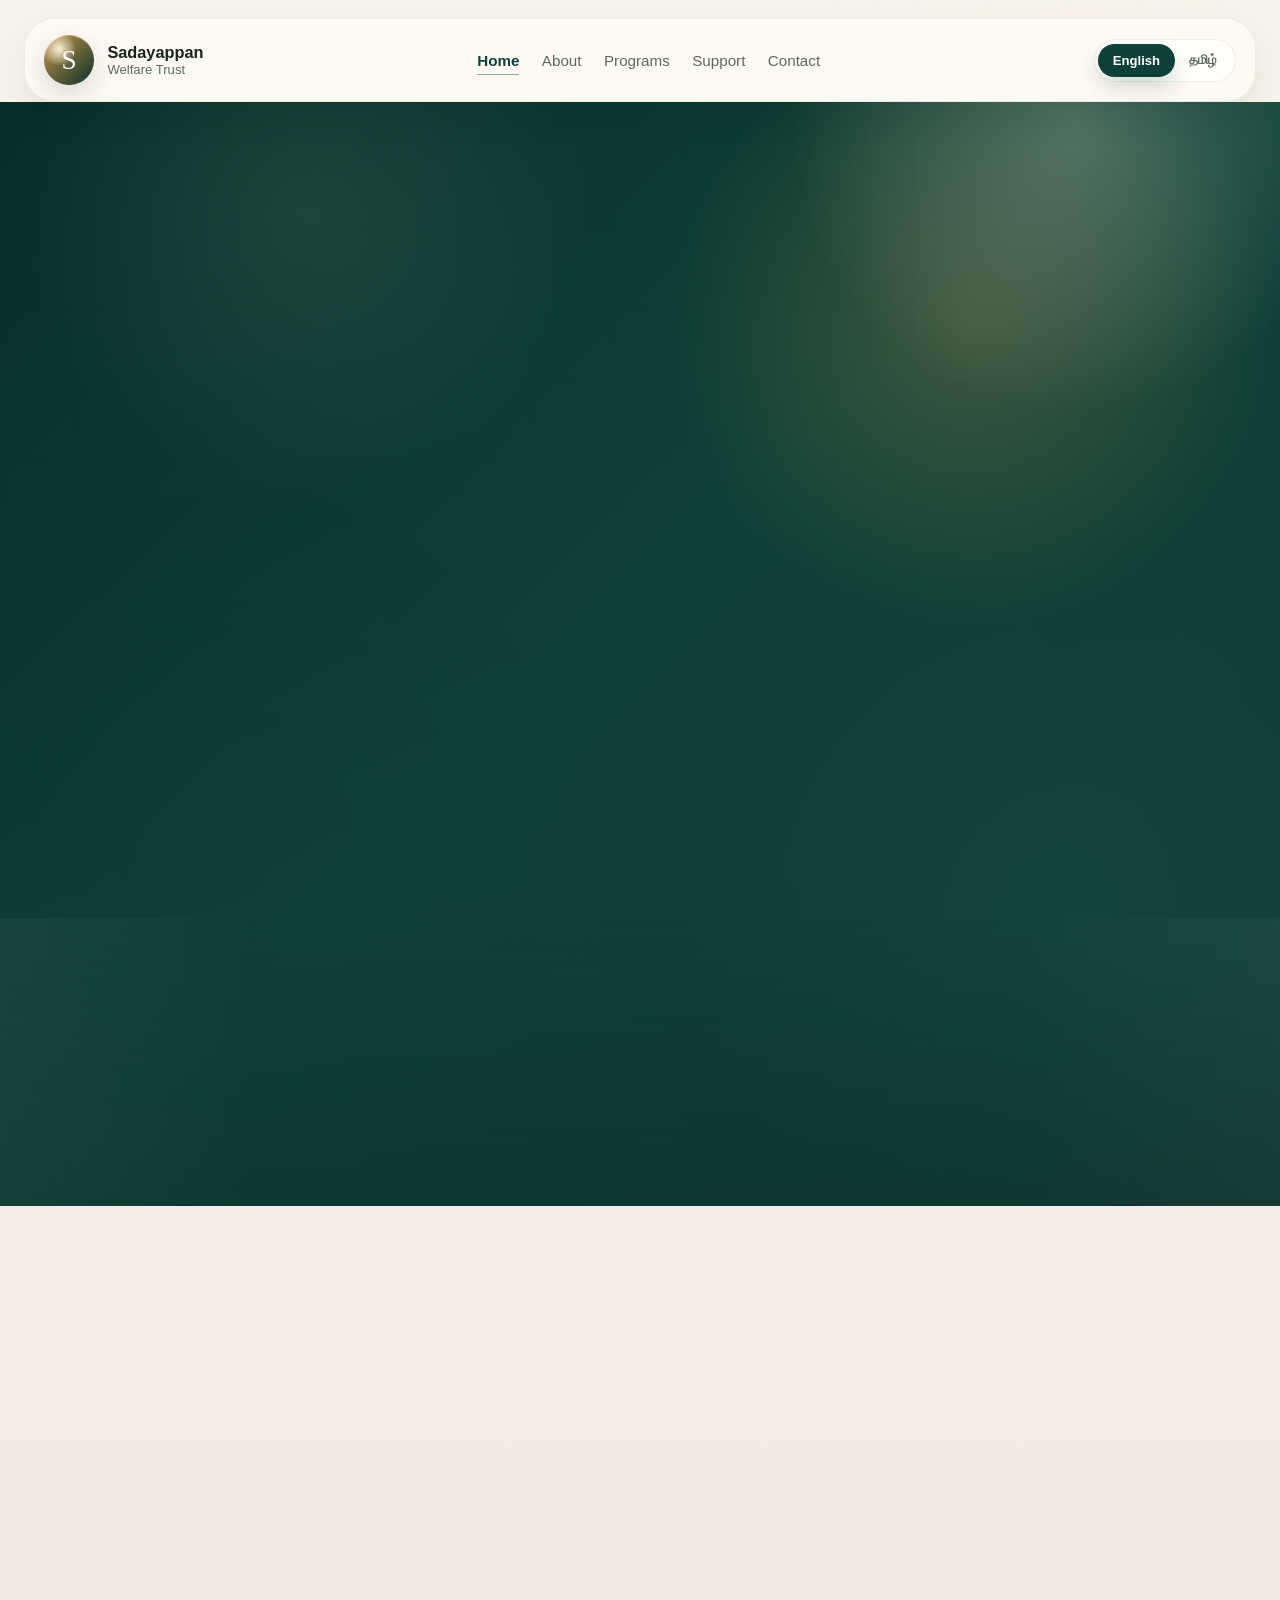
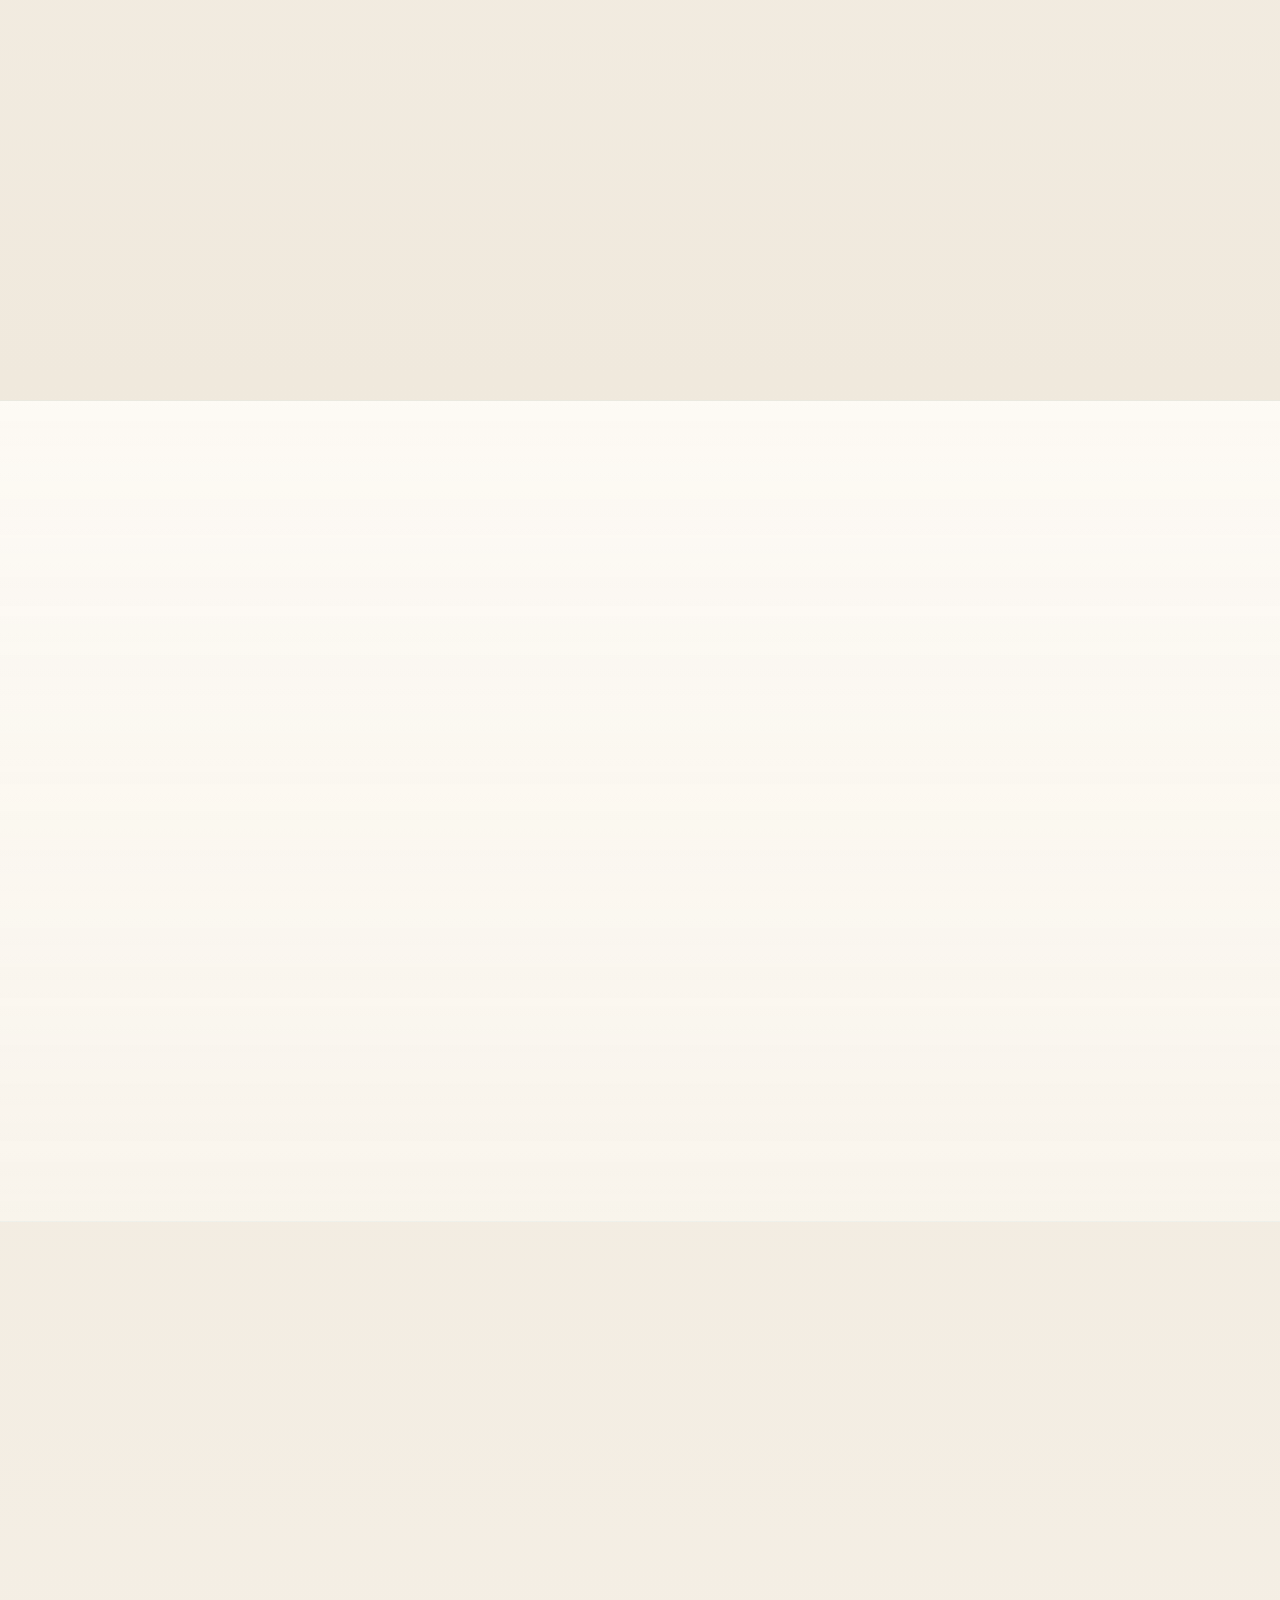
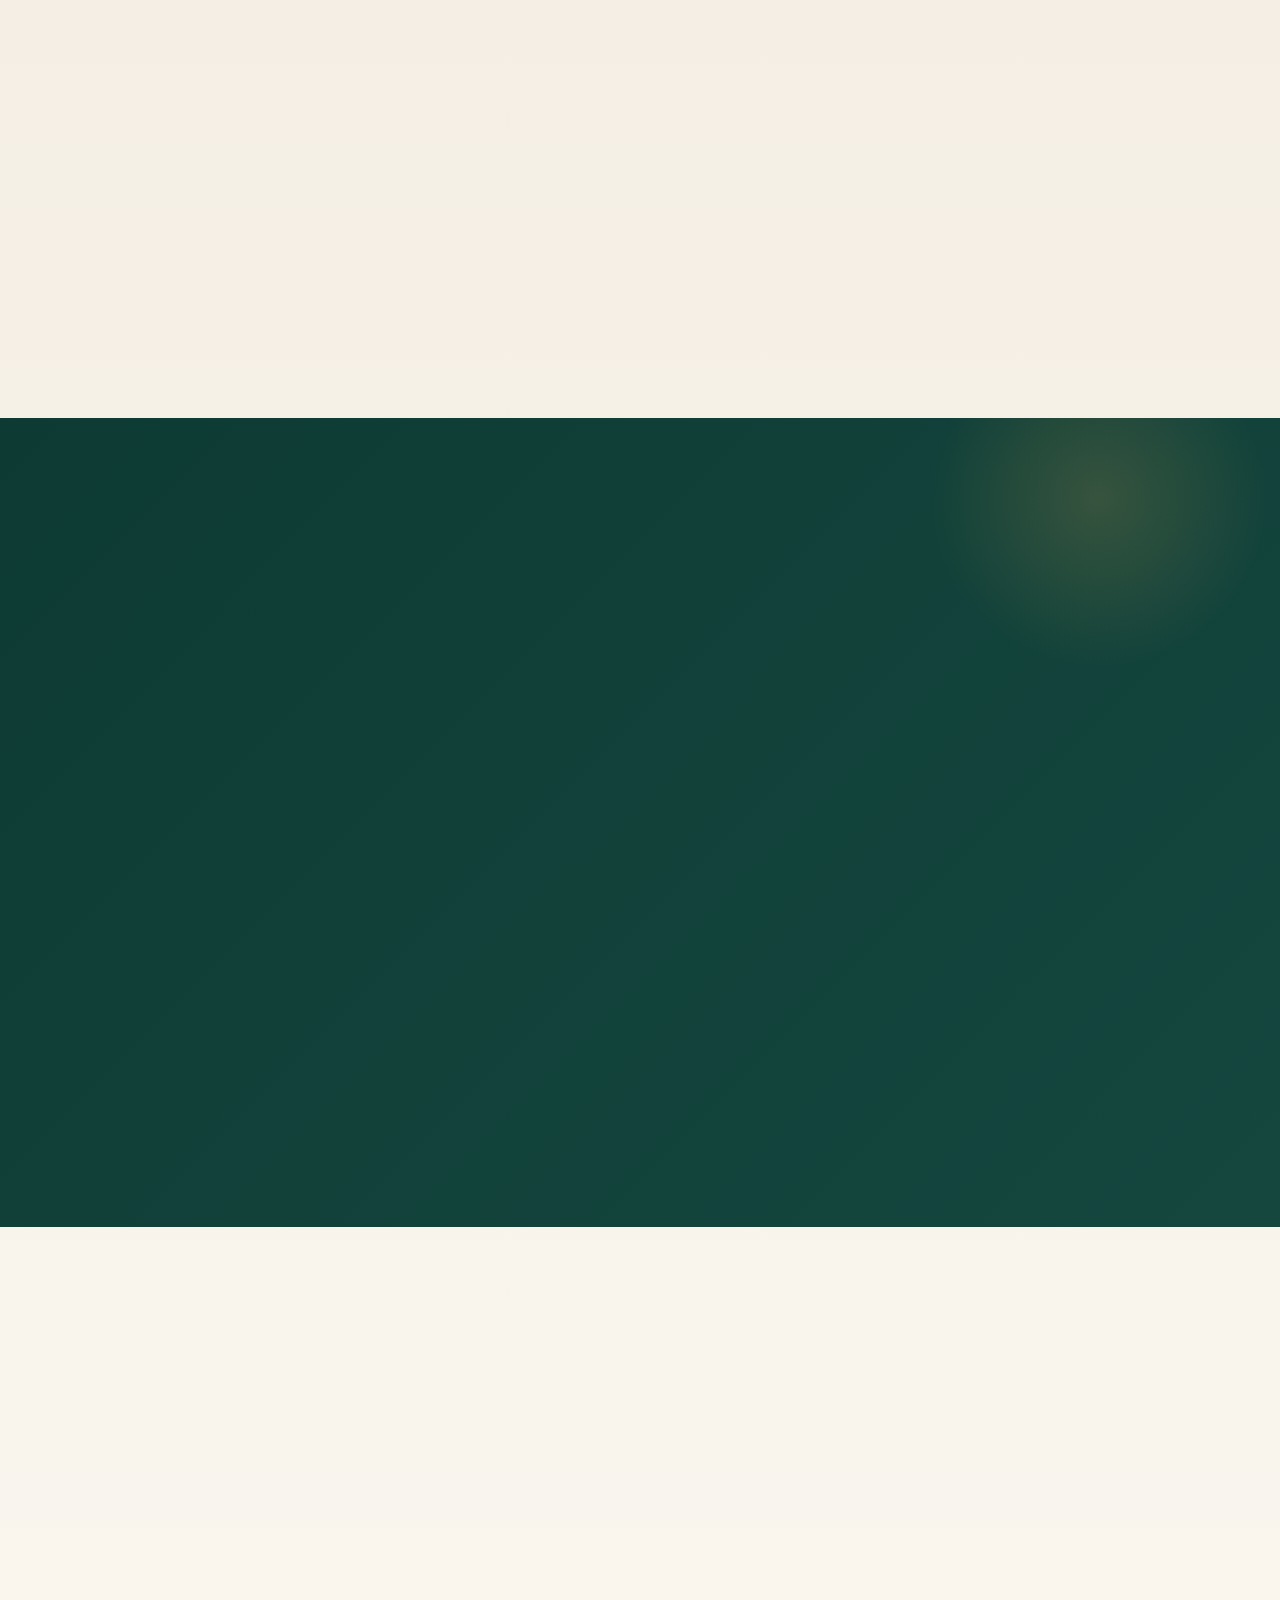
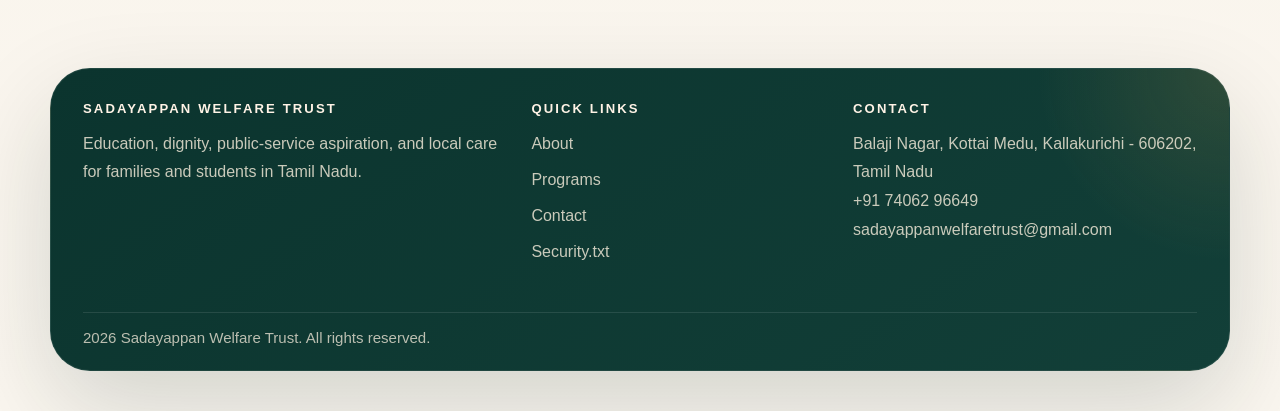
<file: index.html>
<!DOCTYPE html>
<html lang="en">
  <head>
    <meta charset="UTF-8" />
    <meta name="viewport" content="width=device-width, initial-scale=1.0" />
    <meta
      name="description"
      content="Sadayappan Welfare Trust is a bilingual public trust website for education support, TNPSC guidance, family care, and dignified community outreach in Tamil Nadu."
    />
    <meta name="robots" content="index,follow" />
    <meta name="author" content="Sadayappan Welfare Trust" />
    <meta name="theme-color" content="#0e4038" />
    <meta name="referrer" content="strict-origin-when-cross-origin" />
    <meta
      http-equiv="Content-Security-Policy"
      content="default-src 'self'; img-src 'self' data:; style-src 'self'; script-src 'self'; font-src 'self'; connect-src 'none'; object-src 'none'; media-src 'self'; frame-src 'none'; frame-ancestors 'none'; form-action 'self' mailto:; base-uri 'self'; manifest-src 'self'; upgrade-insecure-requests"
    />
    <title>Sadayappan Welfare Trust | Education, Dignity, and Community Care</title>
    <link rel="canonical" href="https://sadayappanwelfaretrust.com/" />
    <link rel="icon" type="image/svg+xml" href="assets/images/favicon.svg" />
    <meta property="og:type" content="website" />
    <meta property="og:site_name" content="Sadayappan Welfare Trust" />
    <meta property="og:locale" content="en_IN" />
    <meta property="og:locale:alternate" content="ta_IN" />
    <meta property="og:title" content="Sadayappan Welfare Trust | Education, Dignity, and Community Care" />
    <meta
      property="og:description"
      content="A fresh bilingual public website for Sadayappan Welfare Trust, centered on education support, TNPSC guidance, family welfare, and trusted local access."
    />
    <meta property="og:url" content="https://sadayappanwelfaretrust.com/" />
    <meta property="og:image" content="https://sadayappanwelfaretrust.com/assets/images/social-preview.png" />
    <meta property="og:image:width" content="1200" />
    <meta property="og:image:height" content="630" />
    <meta
      property="og:image:alt"
      content="Sadayappan Welfare Trust relaunch site about education, dignity, and community care."
    />
    <meta name="twitter:card" content="summary_large_image" />
    <meta name="twitter:title" content="Sadayappan Welfare Trust | Education, Dignity, and Community Care" />
    <meta
      name="twitter:description"
      content="A fresh bilingual public website for Sadayappan Welfare Trust, centered on education support, TNPSC guidance, family welfare, and trusted local access."
    />
    <meta name="twitter:image" content="https://sadayappanwelfaretrust.com/assets/images/social-preview.png" />
    <link rel="stylesheet" href="assets/css/styles.css" />
    <script type="application/ld+json">
      {
        "@context": "https://schema.org",
        "@type": "NGO",
        "name": "Sadayappan Welfare Trust",
        "url": "https://sadayappanwelfaretrust.com/",
        "email": "sadayappanwelfaretrust@gmail.com",
        "telephone": "+91 74062 96649",
        "address": {
          "@type": "PostalAddress",
          "streetAddress": "Balaji Nagar, Kottai Medu",
          "addressLocality": "Kallakurichi",
          "postalCode": "606202",
          "addressRegion": "Tamil Nadu",
          "addressCountry": "IN"
        },
        "areaServed": "Tamil Nadu, India",
        "description": "A community trust supporting education, public-service aspiration, family welfare, and dignified local outreach."
      }
    </script>
  </head>
  <body class="page-home" data-lang="en">
    <a class="skip-link" href="#main-content">Skip to content</a>

    <header class="site-header" id="site-header">
      <div class="container-wide header-inner">
        <a class="brand" href="index.html" aria-label="Sadayappan Welfare Trust home">
          <span class="brand-mark" aria-hidden="true">S</span>
          <span class="brand-copy">
            <strong>Sadayappan</strong>
            <span>Welfare Trust</span>
          </span>
        </a>

        <nav class="site-nav" id="site-nav" aria-label="Primary navigation">
          <a href="index.html" aria-current="page">
            <span class="lang-en">Home</span>
            <span class="lang-ta">முகப்பு</span>
          </a>
          <a href="about.html">
            <span class="lang-en">About</span>
            <span class="lang-ta">அறிமுகம்</span>
          </a>
          <a href="programs.html">
            <span class="lang-en">Programs</span>
            <span class="lang-ta">திட்டங்கள்</span>
          </a>
          <a href="donate.html">
            <span class="lang-en">Support</span>
            <span class="lang-ta">ஆதரவு</span>
          </a>
          <a href="contact.html">
            <span class="lang-en">Contact</span>
            <span class="lang-ta">தொடர்பு</span>
          </a>
        </nav>

        <div class="header-tools">
          <div class="lang-switcher" role="group" aria-label="Language switcher">
            <button class="lang-button" type="button" data-set-lang="en" aria-pressed="true">English</button>
            <button class="lang-button" type="button" data-set-lang="ta" aria-pressed="false">தமிழ்</button>
          </div>

          <button class="nav-toggle" type="button" aria-expanded="false" aria-controls="site-nav">
            <span class="lang-en">Menu</span>
            <span class="lang-ta">பட்டி</span>
          </button>
        </div>
      </div>
    </header>

    <main id="main-content">
      <section class="hero">
        <div class="hero-shell">
          <div class="hero-copy reveal">
            <p class="eyebrow">
              <span class="lang-en">Kallakurichi, Tamil Nadu | Education, dignity, and direct community care</span>
              <span class="lang-ta">கள்ளக்குறிச்சி, தமிழ்நாடு | கல்வி, கண்ணியம் மற்றும் நேரடி சமூக பரிவு</span>
            </p>

            <h1 class="lang-en">A public trust shaped by courage, fairness, and the duty to lift others forward.</h1>
            <h1 class="lang-ta">துணிவு, நீதி மற்றும் பிறரை முன்னேற்ற வேண்டும் என்ற பொறுப்பால் உருவான ஒரு பொதுநல அறக்கட்டளை.</h1>

            <p class="lead lang-en">
              Sadayappan Welfare Trust brings together education support, TNPSC guidance, family care, and trusted local access
              so that help feels clear, dignified, and close to real people.
            </p>
            <p class="lead lang-ta">
              சதயப்பன் வெல்பேர் டிரஸ்ட் கல்வி ஆதரவு, TNPSC வழிகாட்டல், குடும்ப நலம் மற்றும் உள்ளூர் அணுகலை ஒன்றிணைத்து
              உதவி தெளிவாகவும் கண்ணியமாகவும் மக்களுக்குச் சேரும் வகையில் செயல்படுகிறது.
            </p>

            <div class="hero-actions">
              <a class="button button-primary" href="programs.html">
                <span class="lang-en">Explore Programs</span>
                <span class="lang-ta">திட்டங்களைப் பாருங்கள்</span>
              </a>
              <a class="button button-ghost" href="contact.html">
                <span class="lang-en">Write to the Trust</span>
                <span class="lang-ta">அறக்கட்டளைக்கு எழுதுங்கள்</span>
              </a>
            </div>

            <div class="hero-ribbon" aria-label="Core trust signals">
              <article>
                <strong class="lang-en">Education-led service</strong>
                <strong class="lang-ta">கல்வி மையச் சேவை</strong>
                <p class="lang-en">Students, aspirants, and families are supported through practical pathways, not abstract promises.</p>
                <p class="lang-ta">மாணவர்கள், தேர்வர்கள் மற்றும் குடும்பங்களுக்கு வெறும் வாக்குறுதிகளால் அல்ல, நடைமுறை வழிகளால் ஆதரவு அளிக்கப்படுகிறது.</p>
              </article>
              <article>
                <strong class="lang-en">Direct local contact</strong>
                <strong class="lang-ta">நேரடி உள்ளூர் தொடர்பு</strong>
                <p class="lang-en">Public address, phone, and email remain visible so the trust stays reachable and accountable.</p>
                <p class="lang-ta">அறக்கட்டளை எளிதில் அணுகக்கூடியதாகவும் பொறுப்புடனும் இருக்க முகவரி, தொலைபேசி, மின்னஞ்சல் தெளிவாகக் காட்டப்படுகின்றன.</p>
              </article>
              <article>
                <strong class="lang-en">Bilingual access</strong>
                <strong class="lang-ta">இருமொழி அணுகல்</strong>
                <p class="lang-en">English and Tamil versions help the site speak to families, volunteers, and supporters equally well.</p>
                <p class="lang-ta">ஆங்கிலமும் தமிழும் இணைந்து இந்த தளம் குடும்பங்கள், தன்னார்வலர்கள் மற்றும் ஆதரவாளர்களிடம் சமமாகப் பேச உதவுகின்றன.</p>
              </article>
            </div>
          </div>

          <aside class="hero-panel reveal">
            <div class="hero-art">
              <img
                class="hero-portrait"
                src="assets/images/appa-photo.jpeg"
                alt="Memorial portrait used by Sadayappan Welfare Trust"
              />
            </div>

            <div class="hero-stat">
              <strong class="lang-en">Working focus</strong>
              <strong class="lang-ta">தற்போதைய பணித் திசை</strong>
              <ul class="hero-list">
                <li>
                  <span class="lang-en">Student support and mentorship</span>
                  <span class="lang-ta">மாணவர் ஆதரவும் வழிநடத்தலும்</span>
                </li>
                <li>
                  <span class="lang-en">TNPSC and public-service preparation</span>
                  <span class="lang-ta">TNPSC மற்றும் அரசுப்பணி தயாரிப்பு</span>
                </li>
                <li>
                  <span class="lang-en">Family and community welfare access</span>
                  <span class="lang-ta">குடும்ப மற்றும் சமூக நல அணுகல்</span>
                </li>
                <li>
                  <span class="lang-en">Direct local volunteer engagement</span>
                  <span class="lang-ta">நேரடி உள்ளூர் தன்னார்வ இணைப்பு</span>
                </li>
              </ul>
            </div>
          </aside>
        </div>
      </section>

      <section class="section">
        <div class="container">
          <div class="section-heading reveal">
            <p class="eyebrow">
              <span class="lang-en">What the trust carries forward</span>
              <span class="lang-ta">அறக்கட்டளை முன்னெடுக்கும் நோக்கம்</span>
            </p>
            <h2 class="lang-en">A mission built around people who need direction, access, and encouragement.</h2>
            <h2 class="lang-ta">வழிகாட்டல், அணுகல் மற்றும் ஊக்கம் தேவைப்படுகிற மக்களை மையமாகக் கொண்ட ஒரு பணி.</h2>
          </div>

          <div class="editorial-list">
            <article class="editorial-card reveal">
              <span class="lang-en">Legacy</span>
              <span class="lang-ta">பாரம்பரியம்</span>
              <h3 class="lang-en">Public service with moral courage</h3>
              <h3 class="lang-ta">நெறித் துணிவுடன் கூடிய பொதுச்சேவை</h3>
              <p class="lang-en">The trust draws strength from a life remembered for fairness, discipline, and service to ordinary people.</p>
              <p class="lang-ta">நீதி, ஒழுக்கம் மற்றும் பொதுமக்கள் மீதான அக்கறையால் நினைவுகூரப்படும் ஒரு வாழ்க்கையின் சக்தியிலிருந்து இந்த அறக்கட்டளை ஊக்கமடைகிறது.</p>
            </article>

            <article class="editorial-card reveal">
              <span class="lang-en">Opportunity</span>
              <span class="lang-ta">வாய்ப்பு</span>
              <h3 class="lang-en">Education that opens a future</h3>
              <h3 class="lang-ta">எதிர்காலத்தைத் திறக்கும் கல்வி</h3>
              <p class="lang-en">Programs are designed to move students and aspirants toward preparation, confidence, and steady progress.</p>
              <p class="lang-ta">மாணவர்களும் தேர்வர்களும் தயாரிப்பு, தன்னம்பிக்கை மற்றும் தொடர்ந்து முன்னேற்றம் அடைய திட்டங்கள் வடிவமைக்கப்படுகின்றன.</p>
            </article>

            <article class="editorial-card reveal">
              <span class="lang-en">Care</span>
              <span class="lang-ta">பரிவு</span>
              <h3 class="lang-en">Support that remains human and local</h3>
              <h3 class="lang-ta">மனிதநேயமும் உள்ளூர்தன்மையும் கொண்ட ஆதரவு</h3>
              <p class="lang-en">Families and local communities can reach the trust through direct contact instead of complicated digital layers.</p>
              <p class="lang-ta">சிக்கலான மின்னணு வழிகளைத் தாண்டி குடும்பங்களும் சமூகங்களும் நேரடியாக அறக்கட்டளையை அணுகக்கூடிய அமைப்பு இங்கு உருவாக்கப்பட்டுள்ளது.</p>
            </article>
          </div>
        </div>
      </section>

      <section class="section section-soft">
        <div class="container editorial-grid">
          <article class="story-block reveal">
            <p class="eyebrow">
              <span class="lang-en">The life behind the name</span>
              <span class="lang-ta">இந்த பெயரின் பின்னுள்ள வாழ்க்கை</span>
            </p>
            <span class="quote-mark" aria-hidden="true">“</span>
            <h2 class="lang-en">The trust begins from the belief that hardship can become service when it is guided by conscience.</h2>
            <h2 class="lang-ta">நெறியால் வழிநடத்தப்பட்டால் சிரமம் கூட சேவையாக மாற முடியும் என்ற நம்பிக்கையிலிருந்தே இந்த அறக்கட்டளை தொடங்குகிறது.</h2>
            <p class="lead lang-en">
              The official trust story describes Sadayappan as someone shaped by early hardship, committed to justice, and remembered
              for helping people understand their rights and move toward what they deserved.
            </p>
            <p class="lead lang-ta">
              அதிகாரப்பூர்வ அறக்கட்டளை வரலாறு சதயப்பனை ஆரம்பக் கால சிரமங்கள் வடிவமைத்தவர், நீதிக்காக உறுதியாக நின்றவர், மற்றும்
              மக்களுக்கு அவர்களின் உரிமைகளைப் புரியவைத்து அவர்கள் பெற வேண்டியது எட்ட உதவியவர் எனச் சித்தரிக்கிறது.
            </p>
          </article>

          <aside class="story-side reveal">
            <p class="eyebrow">
              <span class="lang-en">What that means today</span>
              <span class="lang-ta">அது இன்று என்ன சொல்கிறது</span>
            </p>
            <div class="support-rail">
              <article>
                <strong class="lang-en">Resilience for students</strong>
                <strong class="lang-ta">மாணவர்களுக்கு உறுதி</strong>
                <p class="lang-en">Young people need mentorship, study guidance, and confidence, especially when resources are limited.</p>
                <p class="lang-ta">வளங்கள் குறைவாக இருக்கும் சூழலில் இளைஞர்களுக்கு வழிநடத்தலும் படிப்பு உதவியும் தன்னம்பிக்கையும் மிகவும் தேவையானவை.</p>
              </article>
              <article>
                <strong class="lang-en">Preparation for aspirants</strong>
                <strong class="lang-ta">தேர்வர்களுக்கு தயாரிப்பு</strong>
                <p class="lang-en">The TNPSC free coaching initiative shows how the trust can turn ambition into a structured public-service pathway.</p>
                <p class="lang-ta">TNPSC இலவச பயிற்சி முயற்சி, ஒரு கனவை திட்டமிட்ட அரசுப்பணி பாதையாக இந்த அறக்கட்டளை எப்படி மாற்றுகிறது என்பதை காட்டுகிறது.</p>
              </article>
              <article>
                <strong class="lang-en">Presence for families</strong>
                <strong class="lang-ta">குடும்பங்களுக்கு துணைநிலை</strong>
                <p class="lang-en">Community work becomes meaningful when people know whom to call, where to write, and how to ask for help.</p>
                <p class="lang-ta">யாரை அழைக்க வேண்டும், எங்கு எழுத வேண்டும், உதவியை எப்படி கேட்க வேண்டும் என்பதைக் மக்கள் தெளிவாக அறிந்தால் சமூகப் பணி அர்த்தமுள்ளதாகிறது.</p>
              </article>
            </div>
          </aside>
        </div>
      </section>

      <section class="section">
        <div class="container">
          <div class="section-heading reveal">
            <p class="eyebrow">
              <span class="lang-en">Programs in motion</span>
              <span class="lang-ta">செயல்படும் முயற்சிகள்</span>
            </p>
            <h2 class="lang-en">Built around education, preparedness, and practical welfare.</h2>
            <h2 class="lang-ta">கல்வி, தயாரிப்பு மற்றும் நடைமுறை நல உதவியை மையமாகக் கொண்ட திட்டங்கள்.</h2>
            <p class="section-intro lang-en">
              The trust is not presented as a broad abstract institution. It is shown through a few focused lanes where its work can be felt immediately.
            </p>
            <p class="section-intro lang-ta">
              இந்த அறக்கட்டளை பெரும் அளவிலான கருத்தியல் அமைப்பாக அல்ல, உடனடியாக மக்கள் அனுபவிக்கக்கூடிய குறிப்பிட்ட பணித்துறைகளின் மூலம் அறிமுகப்படுத்தப்படுகிறது.
            </p>
          </div>

          <div class="program-columns">
            <article class="program-column reveal">
              <span class="lang-en">01</span>
              <span class="lang-ta">01</span>
              <h3 class="lang-en">TNPSC and aspirant guidance</h3>
              <h3 class="lang-ta">TNPSC மற்றும் தேர்வர் வழிகாட்டல்</h3>
              <p class="lang-en">Free coaching, study structure, and mentorship help aspirants move toward public service with confidence.</p>
              <p class="lang-ta">இலவச பயிற்சி, படிப்பு அமைப்பு மற்றும் வழிநடத்தல் மூலம் தேர்வர்கள் தன்னம்பிக்கையுடன் அரசுப்பணியை நோக்கி நகர உதவப்படுகிறது.</p>
            </article>

            <article class="program-column reveal">
              <span class="lang-en">02</span>
              <span class="lang-ta">02</span>
              <h3 class="lang-en">Student growth and support</h3>
              <h3 class="lang-ta">மாணவர் முன்னேற்ற ஆதரவு</h3>
              <p class="lang-en">Guidance, encouragement, and education-linked care aim to make learning more reachable for young people.</p>
              <p class="lang-ta">வழிகாட்டல், ஊக்கம் மற்றும் கல்வி சார்ந்த பரிவு மூலம் இளைஞர்களுக்கு கற்றல் அணுகக்கூடியதாக மாற்றப்படுகிறது.</p>
            </article>

            <article class="program-column reveal">
              <span class="lang-en">03</span>
              <span class="lang-ta">03</span>
              <h3 class="lang-en">Family and community care</h3>
              <h3 class="lang-ta">குடும்ப மற்றும் சமூக நலம்</h3>
              <p class="lang-en">Local support stays close to dignity, direct communication, and practical next steps for households in need.</p>
              <p class="lang-ta">தேவையுள்ள குடும்பங்களுக்கு கண்ணியம், நேரடி தொடர்பு மற்றும் நடைமுறை அடுத்த படிகளை மையமாகக் கொண்ட உள்ளூர் உதவி வழங்கப்படுகிறது.</p>
            </article>
          </div>
        </div>
      </section>

      <section class="section section-contrast">
        <div class="container editorial-grid">
          <div class="reveal">
            <div class="section-heading">
              <p class="eyebrow">
                <span class="lang-en">Why this relaunch is safer</span>
                <span class="lang-ta">இந்த மறுதொடக்கம் ஏன் அதிக பாதுகாப்பானது</span>
              </p>
              <h2 class="lang-en">The site is designed to earn trust before it asks for anything.</h2>
              <h2 class="lang-ta">எதையும் கோருவதற்கு முன் நம்பிக்கையைப் பெறும் வகையில் இந்த தளம் வடிவமைக்கப்பட்டுள்ளது.</h2>
            </div>

            <div class="trust-columns">
              <article class="trust-column">
                <h3 class="lang-en">No third-party form relay</h3>
                <h3 class="lang-ta">மூன்றாம் தரப்பு படிவ மாற்று சேவை இல்லை</h3>
                <p class="lang-en">Contact and support forms prepare a direct email instead of routing visitor details through an outside service.</p>
                <p class="lang-ta">தொடர்பும் ஆதரவும் தொடர்பான படிவங்கள், பார்வையாளரின் தகவலை வெளிப்புற சேவைக்கு அனுப்பாமல் நேரடி மின்னஞ்சலைத் தயாரிக்கின்றன.</p>
              </article>
              <article class="trust-column">
                <h3 class="lang-en">Self-hosted public experience</h3>
                <h3 class="lang-ta">சுயமாக கட்டுப்படுத்தப்படும் தள அனுபவம்</h3>
                <p class="lang-en">The relaunch avoids external font CDNs, embeds, and unnecessary scripts so the public site remains leaner and safer.</p>
                <p class="lang-ta">வெளிப்புற எழுத்துரு சேவைகள், உட்பொருத்தல்கள் மற்றும் தேவையற்ற ஸ்கிரிப்ட்கள் தவிர்க்கப்பட்டதால் தளம் எளிமையாகவும் பாதுகாப்பாகவும் உள்ளது.</p>
              </article>
              <article class="trust-column">
                <h3 class="lang-en">Visible accountability</h3>
                <h3 class="lang-ta">தெளிவான பொறுப்புணர்வு</h3>
                <p class="lang-en">Address, phone, email, and public trust routes stay easy to verify throughout the site.</p>
                <p class="lang-ta">முகவரி, தொலைபேசி, மின்னஞ்சல் மற்றும் பொதுத் தொடர்பு வழிகள் தளமெங்கும் எளிதாக சரிபார்க்கக்கூடியவையாக வைக்கப்பட்டுள்ளன.</p>
              </article>
            </div>
          </div>

          <aside class="story-side reveal">
            <p class="eyebrow">
              <span class="lang-en">Security choices</span>
              <span class="lang-ta">பாதுகாப்பு தேர்வுகள்</span>
            </p>
            <ul class="trust-list">
              <li>
                <strong class="lang-en">Restrictive content policy</strong>
                <strong class="lang-ta">கட்டுப்படுத்தப்பட்ட உள்ளடக்கக் கொள்கை</strong>
                <p class="lang-en">Each page uses a tighter CSP with self-only assets, no framing, and no third-party script execution.</p>
                <p class="lang-ta">ஒவ்வொரு பக்கமும் சுய கட்டுப்பாட்டில் உள்ள வளங்கள் மட்டுமே பயன்படுத்தும் CSP, ஃப்ரேமிங் தடை மற்றும் மூன்றாம் தரப்பு ஸ்கிரிப்ட் தடை ஆகியவற்றை உட்படுத்துகிறது.</p>
              </li>
              <li>
                <strong class="lang-en">Published security route</strong>
                <strong class="lang-ta">வெளியிடப்பட்ட பாதுகாப்பு தொடர்பு</strong>
                <p class="lang-en">A public <a href=".well-known/security.txt">security.txt</a> gives visitors a clear route to report issues responsibly.</p>
                <p class="lang-ta">பொதுவாக கிடைக்கும் <a href=".well-known/security.txt">security.txt</a> மூலம் பிரச்சினைகளை பொறுப்புடன் அறிவிக்கத் தெளிவான வழி வழங்கப்படுகிறது.</p>
              </li>
              <li>
                <strong class="lang-en">Direct local follow-up</strong>
                <strong class="lang-ta">நேரடி உள்ளூர் தொடர்ச்சி</strong>
                <p class="lang-en">The trust can respond by phone or email without forcing visitors through opaque external tools.</p>
                <p class="lang-ta">தெளிவற்ற வெளிப்புற கருவிகள் இன்றி அறக்கட்டளை நேரடியாக தொலைபேசி அல்லது மின்னஞ்சல் மூலம் பதிலளிக்க முடியும்.</p>
              </li>
            </ul>
          </aside>
        </div>
      </section>

      <section class="section">
        <div class="container">
          <div class="cta-band reveal">
            <div class="cta-band__content">
              <p class="eyebrow">
                <span class="lang-en">Continue into the relaunch</span>
                <span class="lang-ta">இந்த மறுதொடக்கத்தைத் தொடர்ந்து பாருங்கள்</span>
              </p>
              <h2 class="lang-en">Read the trust story, see the active programs, or contact the trust directly.</h2>
              <h2 class="lang-ta">அறக்கட்டளையின் கதையை அறியவும், செயல்படும் திட்டங்களைப் பார்க்கவும், அல்லது நேரடியாகத் தொடர்பு கொள்ளவும்.</h2>
            </div>
            <div class="cta-band__actions">
              <a class="button button-primary" href="about.html">
                <span class="lang-en">About the Trust</span>
                <span class="lang-ta">அறக்கட்டளை பற்றி</span>
              </a>
              <a class="button button-secondary" href="donate.html">
                <span class="lang-en">Support the Work</span>
                <span class="lang-ta">பணிக்கு ஆதரவு அளிக்கவும்</span>
              </a>
            </div>
          </div>
        </div>
      </section>
    </main>

    <footer class="site-footer">
      <div class="container footer-grid">
        <div class="footer-block">
          <strong>Sadayappan Welfare Trust</strong>
          <p class="lang-en">Education, dignity, public-service aspiration, and local care for families and students in Tamil Nadu.</p>
          <p class="lang-ta">தமிழ்நாட்டின் குடும்பங்களுக்கும் மாணவர்களுக்கும் கல்வி, கண்ணியம், அரசுப்பணி நோக்கம் மற்றும் உள்ளூர் பரிவுடன் செயல்படும் அறக்கட்டளை.</p>
        </div>

        <div class="footer-block">
          <strong><span class="lang-en">Quick links</span><span class="lang-ta">விரைவு இணைப்புகள்</span></strong>
          <ul class="footer-links">
            <li><a href="about.html"><span class="lang-en">About</span><span class="lang-ta">அறிமுகம்</span></a></li>
            <li><a href="programs.html"><span class="lang-en">Programs</span><span class="lang-ta">திட்டங்கள்</span></a></li>
            <li><a href="contact.html"><span class="lang-en">Contact</span><span class="lang-ta">தொடர்பு</span></a></li>
            <li><a href=".well-known/security.txt"><span class="lang-en">Security.txt</span><span class="lang-ta">பாதுகாப்பு தகவல்</span></a></li>
          </ul>
        </div>

        <div class="footer-block">
          <strong><span class="lang-en">Contact</span><span class="lang-ta">தொடர்பு</span></strong>
          <p>Balaji Nagar, Kottai Medu, Kallakurichi - 606202, Tamil Nadu</p>
          <p><a href="tel:+917406296649">+91 74062 96649</a></p>
          <p><a href="mailto:sadayappanwelfaretrust@gmail.com">sadayappanwelfaretrust@gmail.com</a></p>
        </div>

        <p class="footer-copy"><span data-year></span> Sadayappan Welfare Trust. All rights reserved.</p>
      </div>
    </footer>

    <script src="assets/js/script.js"></script>
  </body>
</html>
</file>
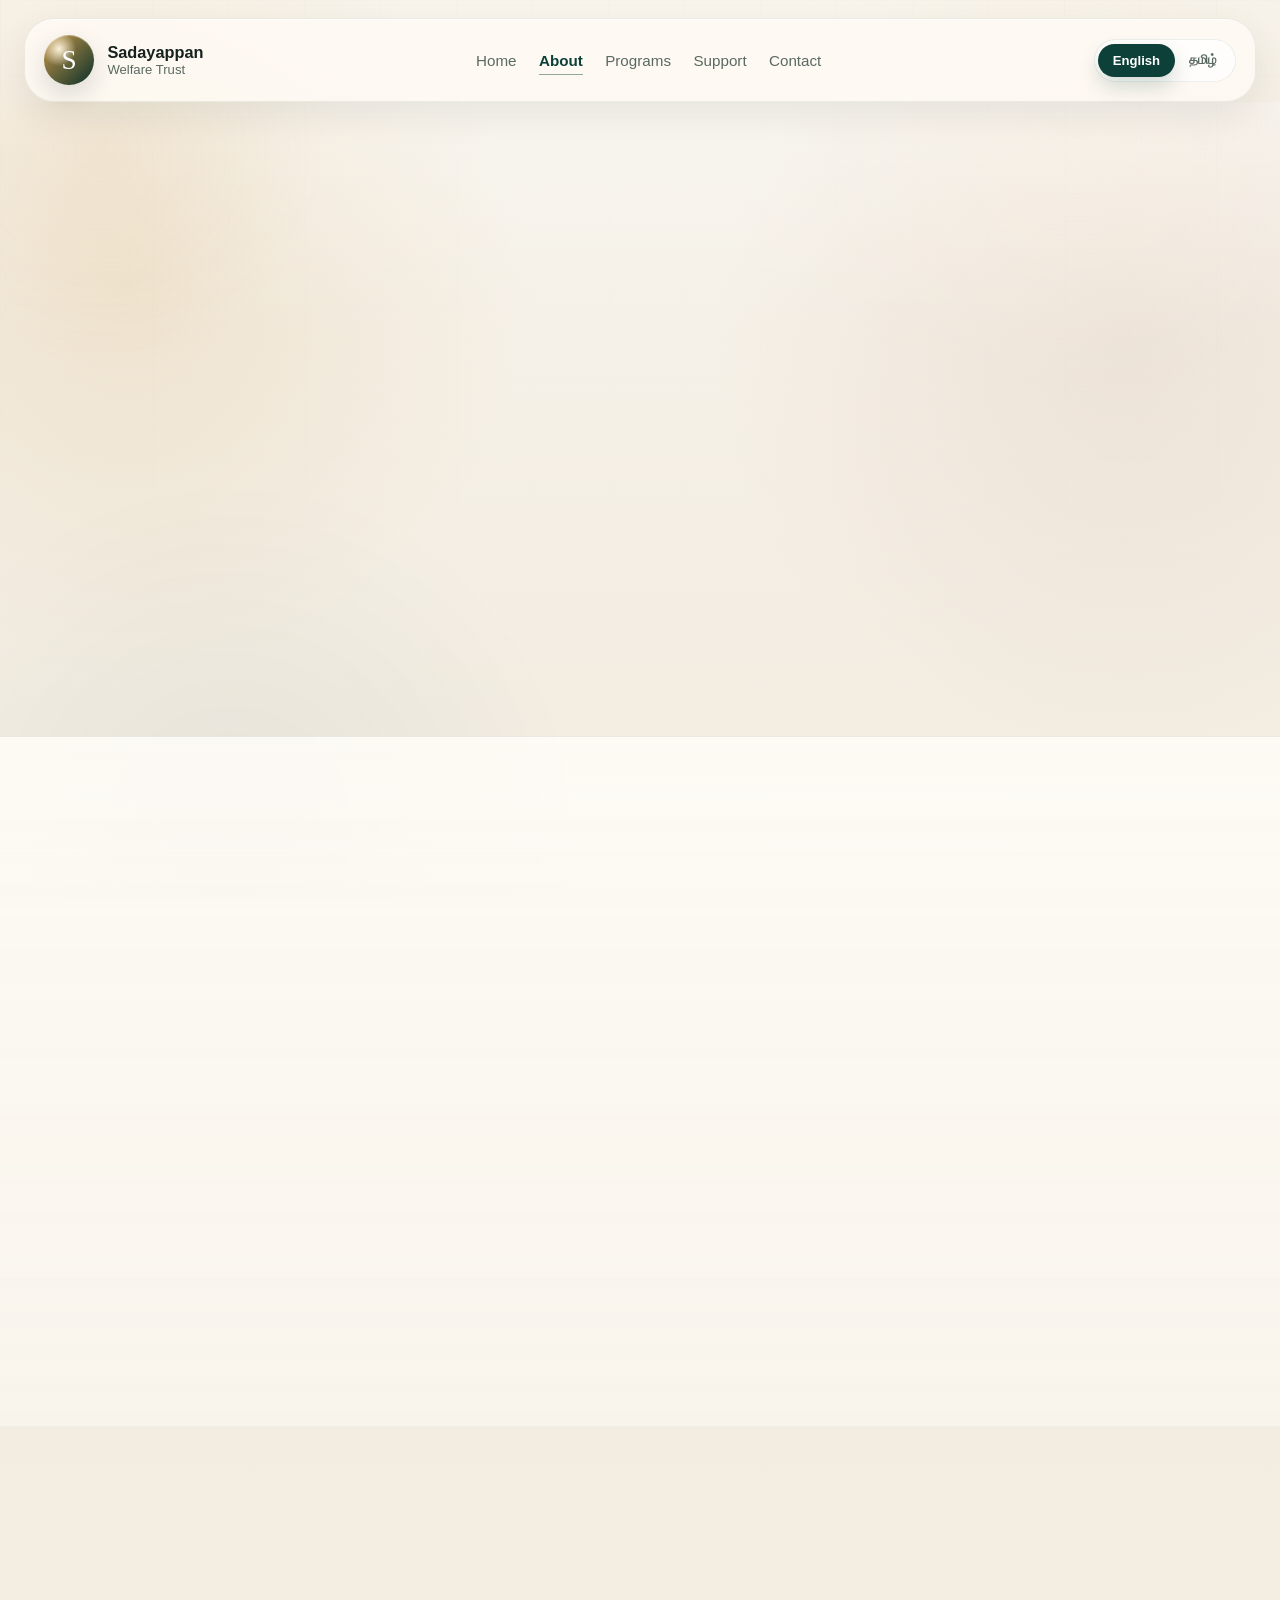
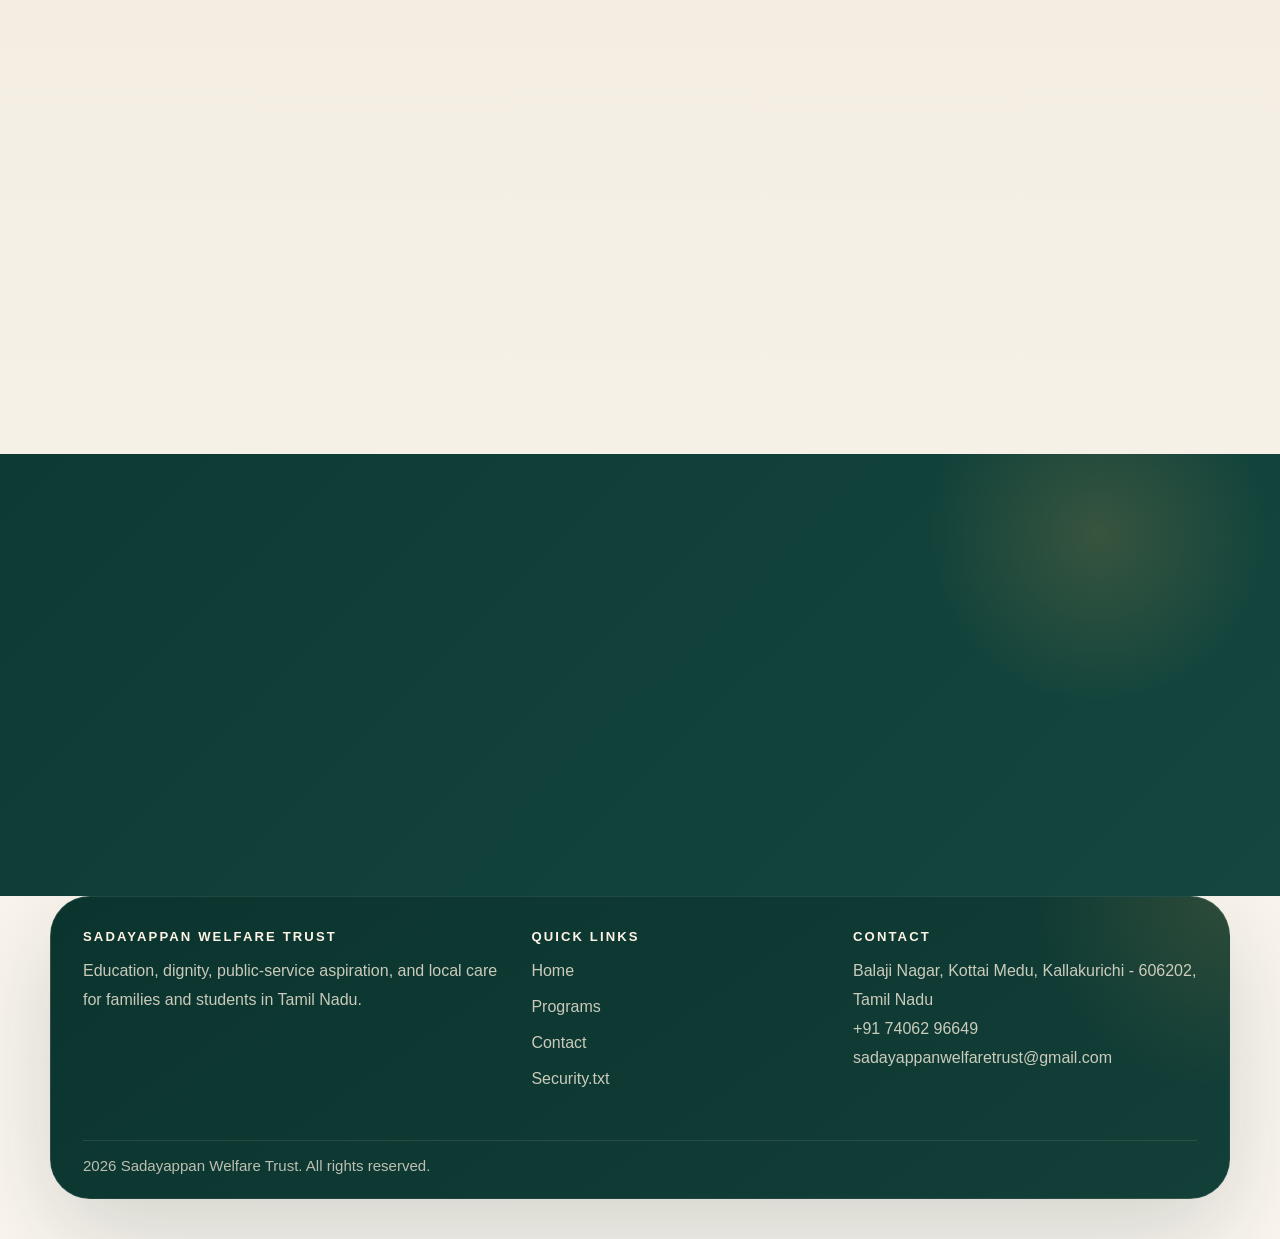
<file: about.html>
<!DOCTYPE html>
<html lang="en">
  <head>
    <meta charset="UTF-8" />
    <meta name="viewport" content="width=device-width, initial-scale=1.0" />
    <meta
      name="description"
      content="Learn about the story, values, and public-service spirit behind Sadayappan Welfare Trust."
    />
    <meta name="robots" content="index,follow" />
    <meta name="author" content="Sadayappan Welfare Trust" />
    <meta name="theme-color" content="#0e4038" />
    <meta name="referrer" content="strict-origin-when-cross-origin" />
    <meta
      http-equiv="Content-Security-Policy"
      content="default-src 'self'; img-src 'self' data:; style-src 'self'; script-src 'self'; font-src 'self'; connect-src 'none'; object-src 'none'; media-src 'self'; frame-src 'none'; frame-ancestors 'none'; form-action 'self' mailto:; base-uri 'self'; manifest-src 'self'; upgrade-insecure-requests"
    />
    <title>About | Sadayappan Welfare Trust</title>
    <link rel="canonical" href="https://sadayappanwelfaretrust.com/about.html" />
    <link rel="icon" type="image/svg+xml" href="assets/images/favicon.svg" />
    <meta property="og:type" content="website" />
    <meta property="og:site_name" content="Sadayappan Welfare Trust" />
    <meta property="og:locale" content="en_IN" />
    <meta property="og:locale:alternate" content="ta_IN" />
    <meta property="og:title" content="About | Sadayappan Welfare Trust" />
    <meta
      property="og:description"
      content="The values, memory, and public-purpose story shaping Sadayappan Welfare Trust."
    />
    <meta property="og:url" content="https://sadayappanwelfaretrust.com/about.html" />
    <meta property="og:image" content="https://sadayappanwelfaretrust.com/assets/images/social-preview.png" />
    <meta property="og:image:width" content="1200" />
    <meta property="og:image:height" content="630" />
    <meta property="og:image:alt" content="About Sadayappan Welfare Trust" />
    <meta name="twitter:card" content="summary_large_image" />
    <meta name="twitter:title" content="About | Sadayappan Welfare Trust" />
    <meta
      name="twitter:description"
      content="The values, memory, and public-purpose story shaping Sadayappan Welfare Trust."
    />
    <meta name="twitter:image" content="https://sadayappanwelfaretrust.com/assets/images/social-preview.png" />
    <link rel="stylesheet" href="assets/css/styles.css" />
  </head>
  <body class="page-interior page-about" data-lang="en">
    <a class="skip-link" href="#main-content">Skip to content</a>

    <header class="site-header" id="site-header">
      <div class="container-wide header-inner">
        <a class="brand" href="index.html" aria-label="Sadayappan Welfare Trust home">
          <span class="brand-mark" aria-hidden="true">S</span>
          <span class="brand-copy">
            <strong>Sadayappan</strong>
            <span>Welfare Trust</span>
          </span>
        </a>

        <nav class="site-nav" id="site-nav" aria-label="Primary navigation">
          <a href="index.html"><span class="lang-en">Home</span><span class="lang-ta">முகப்பு</span></a>
          <a href="about.html" aria-current="page"><span class="lang-en">About</span><span class="lang-ta">அறிமுகம்</span></a>
          <a href="programs.html"><span class="lang-en">Programs</span><span class="lang-ta">திட்டங்கள்</span></a>
          <a href="donate.html"><span class="lang-en">Support</span><span class="lang-ta">ஆதரவு</span></a>
          <a href="contact.html"><span class="lang-en">Contact</span><span class="lang-ta">தொடர்பு</span></a>
        </nav>

        <div class="header-tools">
          <div class="lang-switcher" role="group" aria-label="Language switcher">
            <button class="lang-button" type="button" data-set-lang="en" aria-pressed="true">English</button>
            <button class="lang-button" type="button" data-set-lang="ta" aria-pressed="false">தமிழ்</button>
          </div>
          <button class="nav-toggle" type="button" aria-expanded="false" aria-controls="site-nav">
            <span class="lang-en">Menu</span>
            <span class="lang-ta">பட்டி</span>
          </button>
        </div>
      </div>
    </header>

    <main id="main-content">
      <section class="page-hero">
        <div class="container page-hero__grid">
          <div class="page-hero__content reveal">
            <div class="breadcrumb">
              <span><a href="index.html">Home</a></span>
              <span>/</span>
              <span class="lang-en">About</span>
              <span class="lang-ta">அறிமுகம்</span>
            </div>
            <p class="eyebrow"><span class="lang-en">About the trust</span><span class="lang-ta">அறக்கட்டளை பற்றி</span></p>
            <h1 class="lang-en">A trust anchored in memory, fairness, and public responsibility.</h1>
            <h1 class="lang-ta">நினைவு, நீதி மற்றும் பொதுப்பொறுப்பை மையமாகக் கொண்ட ஒரு அறக்கட்டளை.</h1>
            <p class="lead lang-en">
              Sadayappan Welfare Trust is shaped by the story of a life remembered for endurance, justice, and care for ordinary people.
              That memory is carried forward through educational and welfare work.
            </p>
            <p class="lead lang-ta">
              சிரமத்தைக் கடந்து, நீதிக்காக நின்று, பொதுமக்களுக்காக அக்கறையுடன் செயல்பட்ட ஒரு வாழ்க்கையின் நினைவிலிருந்து
              சதயப்பன் வெல்பேர் டிரஸ்ட் உருவாகிறது. அந்த நினைவு இன்று கல்வி மற்றும் நலச் சேவையாக முன்னெடுக்கப்படுகிறது.
            </p>
          </div>

          <aside class="page-hero__aside reveal">
            <p class="eyebrow"><span class="lang-en">Core beliefs</span><span class="lang-ta">மூல நம்பிக்கைகள்</span></p>
            <ul class="panel-list">
              <li><span class="lang-en">Service should protect dignity.</span><span class="lang-ta">சேவை மனித கண்ணியத்தை காக்க வேண்டும்.</span></li>
              <li><span class="lang-en">Education should create lasting opportunity.</span><span class="lang-ta">கல்வி நிலையான வாய்ப்பை உருவாக்க வேண்டும்.</span></li>
              <li><span class="lang-en">Public trust must remain visible and reachable.</span><span class="lang-ta">பொது நம்பிக்கை வெளிப்படையாகவும் எளிதில் அணுகக்கூடியதாகவும் இருக்க வேண்டும்.</span></li>
            </ul>
          </aside>
        </div>
      </section>

      <section class="section section-soft">
        <div class="container editorial-grid">
          <article class="story-block reveal">
            <p class="eyebrow"><span class="lang-en">Founding spirit</span><span class="lang-ta">தொடக்க ஆவி</span></p>
            <h2 class="lang-en">The trust does not separate memory from service.</h2>
            <h2 class="lang-ta">இந்த அறக்கட்டளை நினைவையும் சேவையையும் பிரித்துப் பார்ப்பதில்லை.</h2>
            <p class="lead lang-en">
              The official trust narrative reflects perseverance through hardship, seriousness about justice, and a desire to help others
              understand their rights and possibilities. The site relaunch turns those values into a clearer public face.
            </p>
            <p class="lead lang-ta">
              அதிகாரப்பூர்வ அறக்கட்டளை வரலாறு சிரமத்தைக் கடந்து வந்த முயற்சி, நீதியின்மீது உறுதி, மற்றும் மக்களுக்கு அவர்களின் உரிமைகளையும்
              வாய்ப்புகளையும் புரியவைக்க வேண்டும் என்ற மனப்பான்மையை வெளிப்படுத்துகிறது. இந்த புதிய தளம் அந்த மதிப்புகளுக்கு ஒரு தெளிவான பொதுமக்கள் முகவரியாக செயல்படுகிறது.
            </p>
          </article>

          <aside class="story-side reveal">
            <p class="eyebrow"><span class="lang-en">Values in practice</span><span class="lang-ta">செயலில் தெரியும் மதிப்புகள்</span></p>
            <div class="support-rail">
              <article>
                <strong class="lang-en">Conscience</strong>
                <strong class="lang-ta">நெறி உணர்வு</strong>
                <p class="lang-en">The trust's public tone stays responsible, respectful, and grounded rather than promotional.</p>
                <p class="lang-ta">அறக்கட்டளையின் பொதுப் பேச்சு விளம்பரத் தோற்றமல்ல; அது பொறுப்புடனும் மரியாதையுடனும் நிலைநிறுத்தப்படுகிறது.</p>
              </article>
              <article>
                <strong class="lang-en">Usefulness</strong>
                <strong class="lang-ta">பயன்தன்மை</strong>
                <p class="lang-en">Support is framed through concrete work like student help, aspirant guidance, and family care.</p>
                <p class="lang-ta">மாணவர் உதவி, தேர்வர் வழிகாட்டல் மற்றும் குடும்ப நலம் போன்ற தெளிவான பணிகளின் மூலம் ஆதரவு வடிவமைக்கப்படுகிறது.</p>
              </article>
              <article>
                <strong class="lang-en">Accessibility</strong>
                <strong class="lang-ta">அணுகல் எளிமை</strong>
                <p class="lang-en">Tamil and English together make the trust more approachable to the communities it serves.</p>
                <p class="lang-ta">தமிழும் ஆங்கிலமும் இணைந்து இந்த அறக்கட்டளையை அது சேவை செய்கிற சமூகங்களுக்கு மேலும் அணுகத்தக்கதாக்குகின்றன.</p>
              </article>
            </div>
          </aside>
        </div>
      </section>

      <section class="section">
        <div class="container">
          <div class="section-heading reveal">
            <p class="eyebrow"><span class="lang-en">How the story becomes work</span><span class="lang-ta">கதை எப்படி பணியாக மாறுகிறது</span></p>
            <h2 class="lang-en">Three ways the trust turns values into public action.</h2>
            <h2 class="lang-ta">அறக்கட்டளை தனது மதிப்புகளை பொதுப் பணியாக மாற்றும் மூன்று வழிகள்.</h2>
          </div>

          <div class="step-row">
            <article class="step-column reveal">
              <span class="lang-en">01</span>
              <span class="lang-ta">01</span>
              <h3 class="lang-en">Remember lived struggle</h3>
              <h3 class="lang-ta">வாழ்க்கைச் சிரமத்தை நினைவில் கொள்</h3>
              <p class="lang-en">The trust begins by honoring the experience of hardship rather than hiding it.</p>
              <p class="lang-ta">சிரமத்தைக் மறைப்பதில்லை; அதை மதித்து நினைவில் கொள்வதிலிருந்தே இந்த பணி தொடங்குகிறது.</p>
            </article>
            <article class="step-column reveal">
              <span class="lang-en">02</span>
              <span class="lang-ta">02</span>
              <h3 class="lang-en">Translate it into guidance</h3>
              <h3 class="lang-ta">அதை வழிகாட்டலாக மாற்று</h3>
              <p class="lang-en">Education, rights awareness, and preparation become ways of helping people move forward.</p>
              <p class="lang-ta">கல்வி, உரிமை விழிப்புணர்வு மற்றும் தயாரிப்பு ஆகியவை மக்களை முன்னேற்றும் வழிகளாக மாறுகின்றன.</p>
            </article>
            <article class="step-column reveal">
              <span class="lang-en">03</span>
              <span class="lang-ta">03</span>
              <h3 class="lang-en">Stay publicly accountable</h3>
              <h3 class="lang-ta">பொதுமக்கள் முன் பொறுப்புடன் இரு</h3>
              <p class="lang-en">A trust earns confidence when its purpose, contact routes, and conduct remain visible.</p>
              <p class="lang-ta">ஒரு அறக்கட்டளை தனது நோக்கம், தொடர்பு வழிகள் மற்றும் செயல்முறை வெளிப்படையாக இருந்தால் தான் நம்பிக்கையைப் பெறும்.</p>
            </article>
          </div>
        </div>
      </section>

      <section class="section section-contrast">
        <div class="container">
          <div class="cta-band reveal">
            <div class="cta-band__content">
              <p class="eyebrow"><span class="lang-en">See the work</span><span class="lang-ta">பணியைப் பாருங்கள்</span></p>
              <h2 class="lang-en">Move from the trust story into its active programs and support routes.</h2>
              <h2 class="lang-ta">அறக்கட்டளையின் கதையிலிருந்து அதன் செயல்படும் திட்டங்களுக்கும் ஆதரவு வழிகளுக்கும் தொடருங்கள்.</h2>
            </div>
            <div class="cta-band__actions">
              <a class="button button-primary" href="programs.html"><span class="lang-en">View programs</span><span class="lang-ta">திட்டங்களை காண</span></a>
              <a class="button button-ghost" href="contact.html"><span class="lang-en">Contact the trust</span><span class="lang-ta">அறக்கட்டளையைத் தொடர்பு கொள்ளுங்கள்</span></a>
            </div>
          </div>
        </div>
      </section>
    </main>

    <footer class="site-footer">
      <div class="container footer-grid">
        <div class="footer-block">
          <strong>Sadayappan Welfare Trust</strong>
          <p class="lang-en">Education, dignity, public-service aspiration, and local care for families and students in Tamil Nadu.</p>
          <p class="lang-ta">தமிழ்நாட்டின் குடும்பங்களுக்கும் மாணவர்களுக்கும் கல்வி, கண்ணியம், அரசுப்பணி நோக்கம் மற்றும் உள்ளூர் பரிவுடன் செயல்படும் அறக்கட்டளை.</p>
        </div>
        <div class="footer-block">
          <strong><span class="lang-en">Quick links</span><span class="lang-ta">விரைவு இணைப்புகள்</span></strong>
          <ul class="footer-links">
            <li><a href="index.html"><span class="lang-en">Home</span><span class="lang-ta">முகப்பு</span></a></li>
            <li><a href="programs.html"><span class="lang-en">Programs</span><span class="lang-ta">திட்டங்கள்</span></a></li>
            <li><a href="contact.html"><span class="lang-en">Contact</span><span class="lang-ta">தொடர்பு</span></a></li>
            <li><a href=".well-known/security.txt"><span class="lang-en">Security.txt</span><span class="lang-ta">பாதுகாப்பு தகவல்</span></a></li>
          </ul>
        </div>
        <div class="footer-block">
          <strong><span class="lang-en">Contact</span><span class="lang-ta">தொடர்பு</span></strong>
          <p>Balaji Nagar, Kottai Medu, Kallakurichi - 606202, Tamil Nadu</p>
          <p><a href="tel:+917406296649">+91 74062 96649</a></p>
          <p><a href="mailto:sadayappanwelfaretrust@gmail.com">sadayappanwelfaretrust@gmail.com</a></p>
        </div>
        <p class="footer-copy"><span data-year></span> Sadayappan Welfare Trust. All rights reserved.</p>
      </div>
    </footer>

    <script src="assets/js/script.js"></script>
  </body>
</html>
</file>
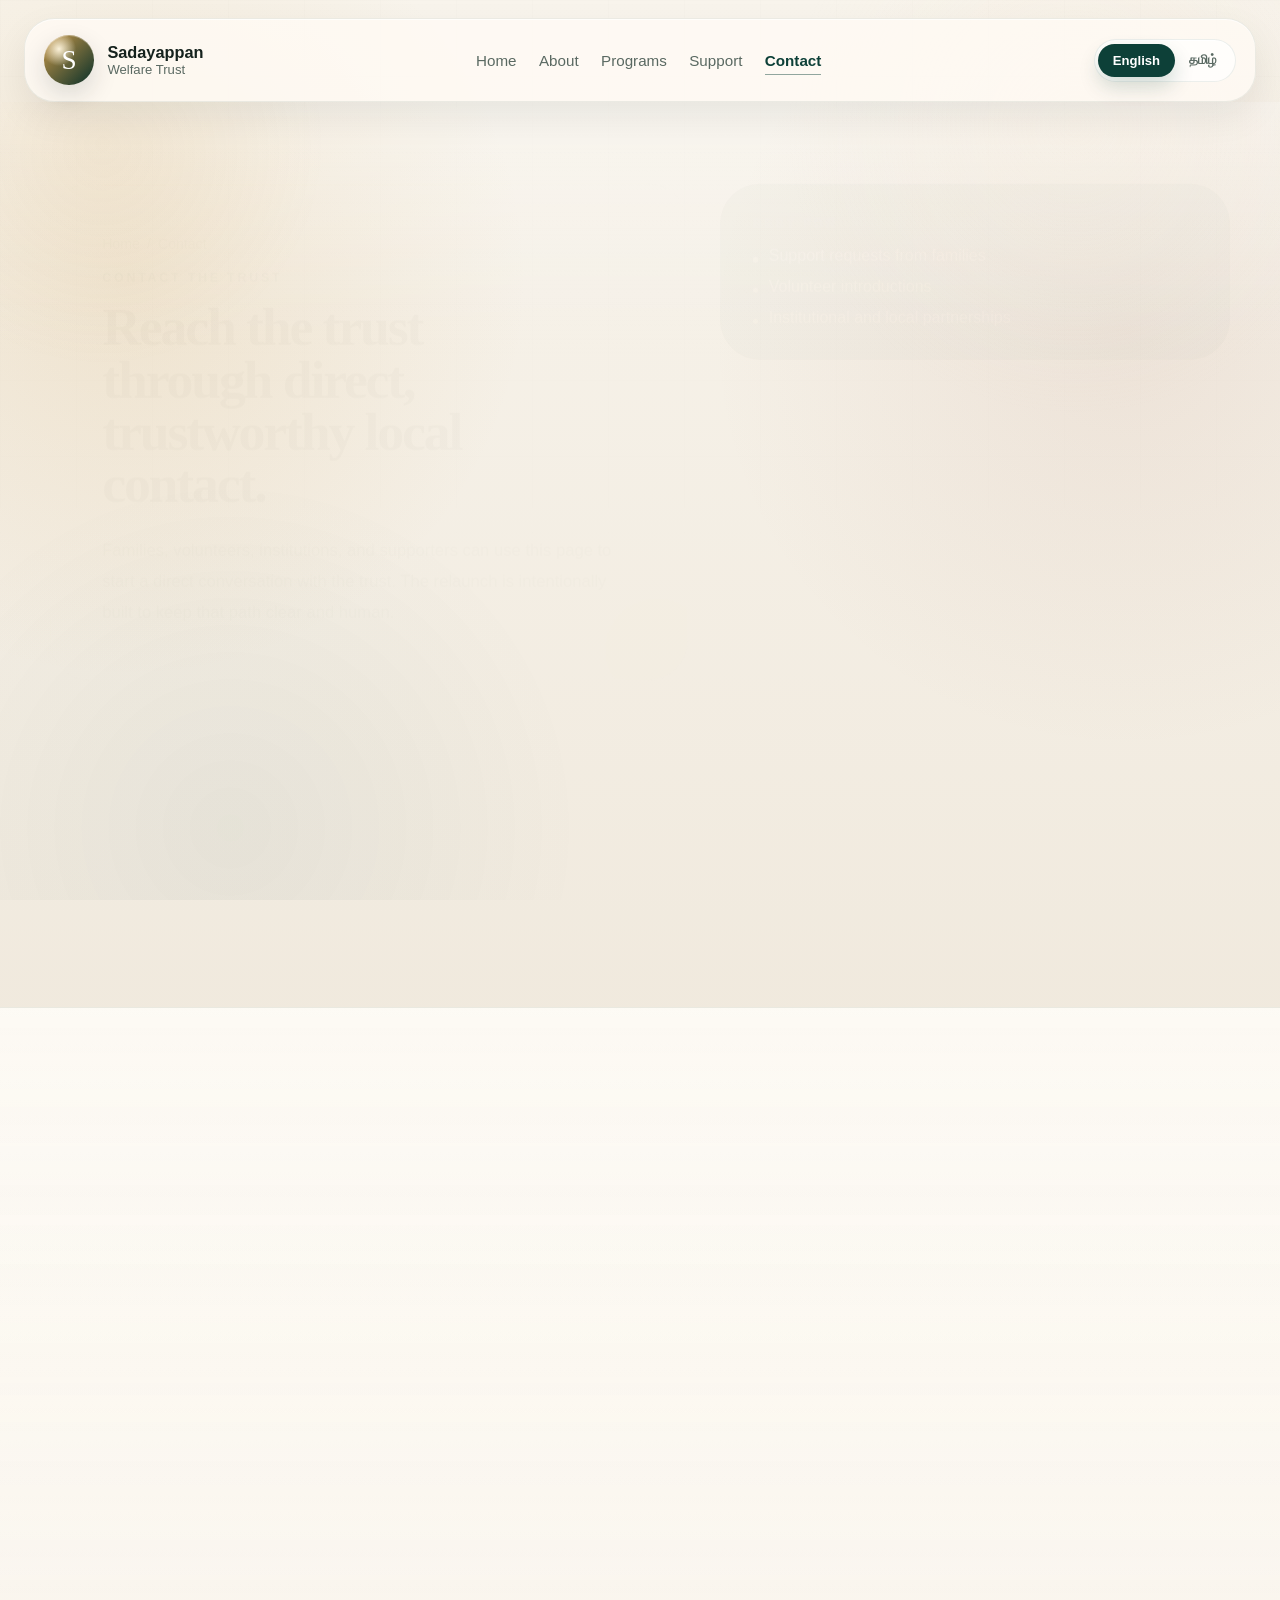
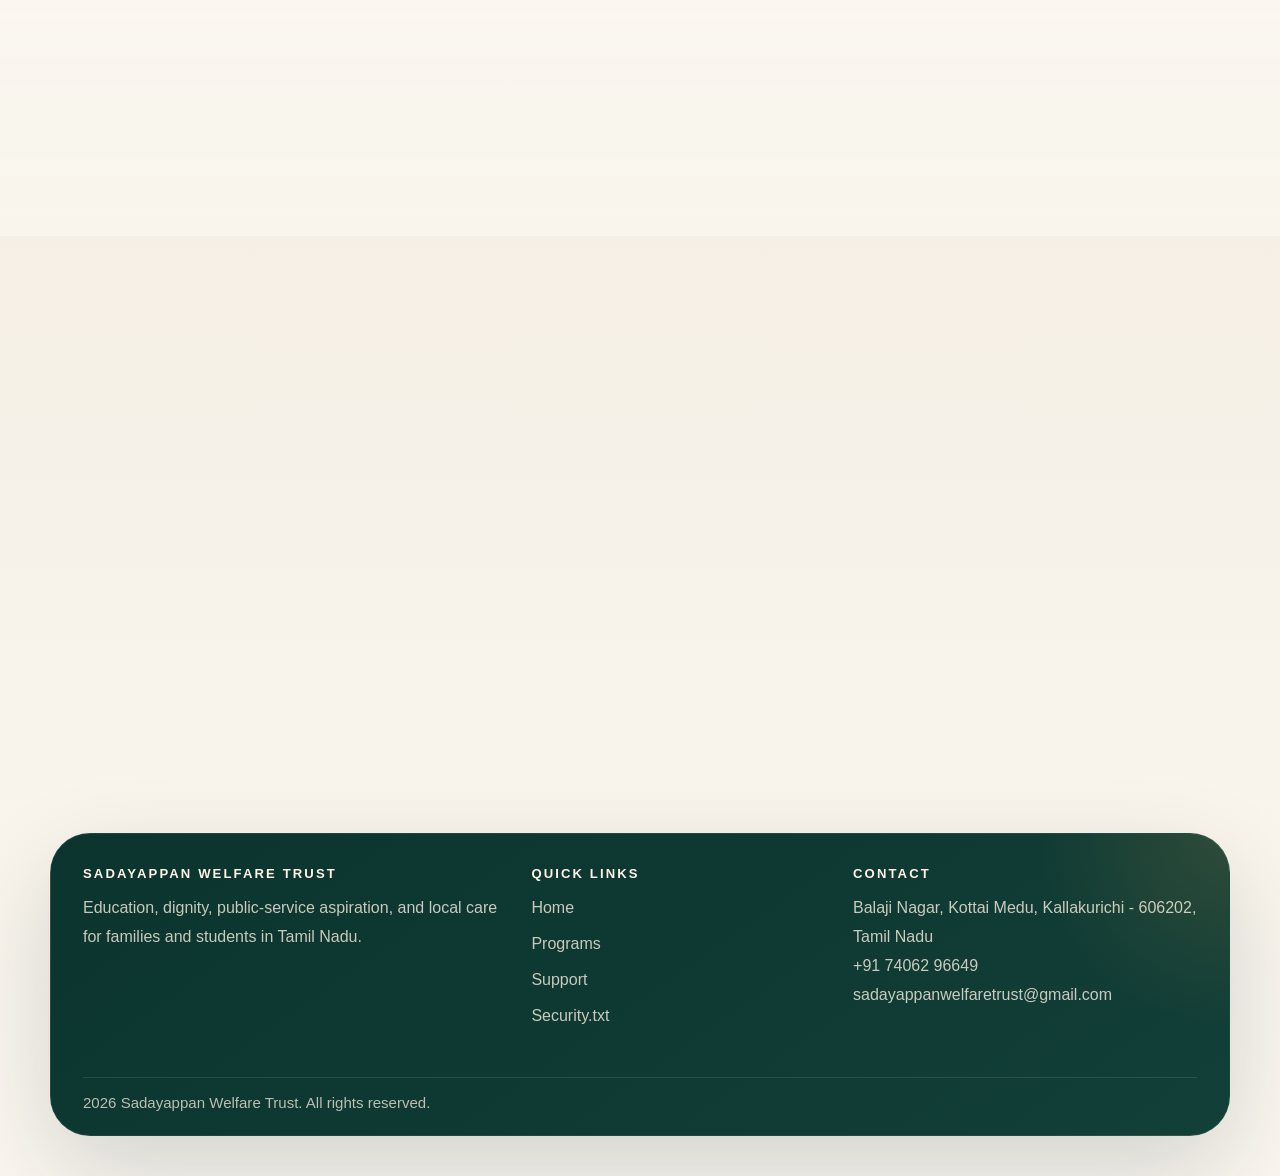
<file: contact.html>
<!DOCTYPE html>
<html lang="en">
  <head>
    <meta charset="UTF-8" />
    <meta name="viewport" content="width=device-width, initial-scale=1.0" />
    <meta
      name="description"
      content="Contact Sadayappan Welfare Trust for support requests, volunteer interest, local partnerships, or general enquiries."
    />
    <meta name="robots" content="index,follow" />
    <meta name="author" content="Sadayappan Welfare Trust" />
    <meta name="theme-color" content="#0e4038" />
    <meta name="referrer" content="strict-origin-when-cross-origin" />
    <meta
      http-equiv="Content-Security-Policy"
      content="default-src 'self'; img-src 'self' data:; style-src 'self'; script-src 'self'; font-src 'self'; connect-src 'none'; object-src 'none'; media-src 'self'; frame-src 'none'; frame-ancestors 'none'; form-action 'self' https://formsubmit.co; base-uri 'self'; manifest-src 'self'; upgrade-insecure-requests"
    />
    <title>Contact | Sadayappan Welfare Trust</title>
    <link rel="canonical" href="https://sadayappanwelfaretrust.com/contact.html" />
    <link rel="icon" type="image/svg+xml" href="assets/images/favicon.svg" />
    <meta property="og:type" content="website" />
    <meta property="og:site_name" content="Sadayappan Welfare Trust" />
    <meta property="og:locale" content="en_IN" />
    <meta property="og:locale:alternate" content="ta_IN" />
    <meta property="og:title" content="Contact | Sadayappan Welfare Trust" />
    <meta
      property="og:description"
      content="Reach Sadayappan Welfare Trust for support, volunteering, partnerships, and trusted local communication."
    />
    <meta property="og:url" content="https://sadayappanwelfaretrust.com/contact.html" />
    <meta property="og:image" content="https://sadayappanwelfaretrust.com/assets/images/social-preview.png" />
    <meta property="og:image:width" content="1200" />
    <meta property="og:image:height" content="630" />
    <meta property="og:image:alt" content="Contact Sadayappan Welfare Trust" />
    <meta name="twitter:card" content="summary_large_image" />
    <meta name="twitter:title" content="Contact | Sadayappan Welfare Trust" />
    <meta
      name="twitter:description"
      content="Reach Sadayappan Welfare Trust for support, volunteering, partnerships, and trusted local communication."
    />
    <meta name="twitter:image" content="https://sadayappanwelfaretrust.com/assets/images/social-preview.png" />
    <link rel="stylesheet" href="assets/css/styles.css" />
  </head>
  <body class="page-interior page-contact" data-lang="en">
    <a class="skip-link" href="#main-content">Skip to content</a>

    <header class="site-header" id="site-header">
      <div class="container-wide header-inner">
        <a class="brand" href="index.html" aria-label="Sadayappan Welfare Trust home">
          <span class="brand-mark" aria-hidden="true">S</span>
          <span class="brand-copy">
            <strong>Sadayappan</strong>
            <span>Welfare Trust</span>
          </span>
        </a>

        <nav class="site-nav" id="site-nav" aria-label="Primary navigation">
          <a href="index.html"><span class="lang-en">Home</span><span class="lang-ta">முகப்பு</span></a>
          <a href="about.html"><span class="lang-en">About</span><span class="lang-ta">அறிமுகம்</span></a>
          <a href="programs.html"><span class="lang-en">Programs</span><span class="lang-ta">திட்டங்கள்</span></a>
          <a href="donate.html"><span class="lang-en">Support</span><span class="lang-ta">ஆதரவு</span></a>
          <a href="contact.html" aria-current="page"><span class="lang-en">Contact</span><span class="lang-ta">தொடர்பு</span></a>
        </nav>

        <div class="header-tools">
          <div class="lang-switcher" role="group" aria-label="Language switcher">
            <button class="lang-button" type="button" data-set-lang="en" aria-pressed="true">English</button>
            <button class="lang-button" type="button" data-set-lang="ta" aria-pressed="false">தமிழ்</button>
          </div>
          <button class="nav-toggle" type="button" aria-expanded="false" aria-controls="site-nav">
            <span class="lang-en">Menu</span>
            <span class="lang-ta">பட்டி</span>
          </button>
        </div>
      </div>
    </header>

    <main id="main-content">
      <section class="page-hero">
        <div class="container page-hero__grid">
          <div class="page-hero__content reveal">
            <div class="breadcrumb">
              <span><a href="index.html">Home</a></span>
              <span>/</span>
              <span class="lang-en">Contact</span>
              <span class="lang-ta">தொடர்பு</span>
            </div>
            <p class="eyebrow"><span class="lang-en">Contact the trust</span><span class="lang-ta">அறக்கட்டளையைத் தொடர்பு கொள்ளுங்கள்</span></p>
            <h1 class="lang-en">Reach the trust through direct, trustworthy local contact.</h1>
            <h1 class="lang-ta">நேரடி, நம்பகமான உள்ளூர் தொடர்பின் மூலம் அறக்கட்டளையை அணுகுங்கள்.</h1>
            <p class="lead lang-en">
              Families, volunteers, institutions, and supporters can use this page to start a direct conversation with the trust.
              The relaunch is intentionally built to keep that path clear and human.
            </p>
            <p class="lead lang-ta">
              குடும்பங்கள், தன்னார்வலர்கள், நிறுவனங்கள் மற்றும் ஆதரவாளர்கள் இந்தப் பக்கத்தின் மூலம் அறக்கட்டளையுடன் நேரடியாக உரையாடலைத் தொடங்கலாம்.
              இந்த புதிய தளம் அந்த வழியை தெளிவாகவும் மனிதநேயமாகவும் வைத்திருக்க திட்டமிடப்பட்டுள்ளது.
            </p>
          </div>

          <aside class="page-hero__aside reveal">
            <p class="eyebrow"><span class="lang-en">Best for</span><span class="lang-ta">இதற்குப் பொருத்தமானது</span></p>
            <ul class="panel-list">
              <li><span class="lang-en">Support requests from families</span><span class="lang-ta">குடும்பங்களின் உதவி வேண்டுகோள்கள்</span></li>
              <li><span class="lang-en">Volunteer introductions</span><span class="lang-ta">தன்னார்வ அறிமுகங்கள்</span></li>
              <li><span class="lang-en">Institutional and local partnerships</span><span class="lang-ta">நிறுவன மற்றும் உள்ளூர் கூட்டாண்மைகள்</span></li>
            </ul>
          </aside>
        </div>
      </section>

      <section class="section">
        <div class="container">
          <div class="office-strip">
            <article class="reveal">
              <strong class="lang-en">Phone</strong>
              <strong class="lang-ta">தொலைபேசி</strong>
              <p><a href="tel:+917406296649">+91 74062 96649</a></p>
            </article>
            <article class="reveal">
              <strong class="lang-en">Email</strong>
              <strong class="lang-ta">மின்னஞ்சல்</strong>
              <p><a href="mailto:sadayappanwelfaretrust@gmail.com">sadayappanwelfaretrust@gmail.com</a></p>
            </article>
            <article class="reveal">
              <strong class="lang-en">Address</strong>
              <strong class="lang-ta">முகவரி</strong>
              <p>Balaji Nagar, Kottai Medu, Kallakurichi - 606202, Tamil Nadu</p>
            </article>
          </div>
        </div>
      </section>

      <section class="section section-soft">
        <div class="container form-grid">
          <aside class="form-side reveal">
            <p class="eyebrow"><span class="lang-en">Prepare your enquiry</span><span class="lang-ta">உங்கள் தகவலைத் தயாரிக்கவும்</span></p>
            <h2 class="lang-en">Write once and send a secure enquiry instantly.</h2>
            <h2 class="lang-ta">ஒருமுறை எழுதுங்கள், பாதுகாப்பான தொடர்பு தகவலை நேரடியாக அனுப்புங்கள்.</h2>
            <p class="lead lang-en">
              This page sends your message through a protected form workflow with spam filtering and direct delivery to the trust inbox.
            </p>
            <p class="lead lang-ta">
              இந்தப் பக்கம் ஸ்பாம் பாதுகாப்புடன் கூடிய பாதுகாப்பான படிவ வழியாக உங்கள் செய்தியை அறக்கட்டளையின் மின்னஞ்சல் பெட்டிக்கு நேரடியாக அனுப்புகிறது.
            </p>

            <div class="support-rail">
              <article>
                <strong class="lang-en">Tamil or English</strong>
                <strong class="lang-ta">தமிழ் அல்லது ஆங்கிலம்</strong>
                <p class="lang-en">Write in the language you are most comfortable with.</p>
                <p class="lang-ta">உங்களுக்கு எது வசதியாக இருக்கிறதோ அந்த மொழியிலேயே எழுதலாம்.</p>
              </article>
              <article>
                <strong class="lang-en">Callback option</strong>
                <strong class="lang-ta">திரும்ப அழைப்பு வசதி</strong>
                <p class="lang-en">If you prefer, mention that you would like the trust to call you back.</p>
                <p class="lang-ta">நீங்கள் விரும்பினால், அறக்கட்டளை உங்களைத் திரும்ப அழைக்க வேண்டும் என்று குறிப்பிடலாம்.</p>
              </article>
            </div>
          </aside>

          <div class="form-shell reveal">
            <form
              action="https://formsubmit.co/sadayappanwelfaretrust@gmail.com"
              method="POST"
              accept-charset="UTF-8"
              data-formsubmit-form
              data-form-type="contact enquiry"
              data-form-subject-en="Sadayappan Welfare Trust - Contact enquiry"
              data-form-subject-ta="சதயப்பன் வெல்பேர் டிரஸ்ட் - தொடர்பு தகவல்"
              data-autoresponse-en="Thank you for contacting Sadayappan Welfare Trust. Your enquiry has been received and the trust will respond soon."
              data-autoresponse-ta="சதயப்பன் வெல்பேர் டிரஸ்டை தொடர்பு கொண்டதற்கு நன்றி. உங்கள் தகவல் கிடைத்துள்ளது; அறக்கட்டளை விரைவில் பதிலளிக்கும்."
            >
              <input type="hidden" name="_subject" value="Sadayappan Welfare Trust - Contact enquiry" />
              <input type="hidden" name="_next" value="https://sadayappanwelfaretrust-dotcom.github.io/swt-test/thanks.html" />
              <input type="hidden" name="_template" value="table" />
              <input type="hidden" name="_autoresponse" value="Thank you for contacting Sadayappan Welfare Trust. Your enquiry has been received and the trust will respond soon." />
              <input type="hidden" name="_blacklist" value="viagra,cialis,casino,poker,escort,porn" />
              <input type="hidden" name="form_type" value="contact enquiry" />
              <input type="hidden" name="source_page" value="https://sadayappanwelfaretrust-dotcom.github.io/swt-test/contact.html" />
              <input type="hidden" name="submitted_language" value="en" />
              <input type="text" name="_honey" tabindex="-1" autocomplete="off" style="display: none" />
              <div class="field-grid">
                <div class="field">
                  <label for="contact-name"><span class="lang-en">Full name</span><span class="lang-ta">முழு பெயர்</span></label>
                  <input id="contact-name" name="name" type="text" required data-label-en="Full name" data-label-ta="முழு பெயர்" placeholder="Your name / உங்கள் பெயர்" />
                </div>

                <div class="field">
                  <label for="contact-email"><span class="lang-en">Email</span><span class="lang-ta">மின்னஞ்சல்</span></label>
                  <input id="contact-email" name="email" type="email" required data-label-en="Email" data-label-ta="மின்னஞ்சல்" placeholder="your@email.com" />
                </div>

                <div class="field">
                  <label for="contact-phone"><span class="lang-en">Phone</span><span class="lang-ta">தொலைபேசி</span></label>
                  <input id="contact-phone" name="phone" type="tel" inputmode="tel" data-label-en="Phone" data-label-ta="தொலைபேசி" placeholder="+91 98765 43210" />
                </div>

                <div class="field">
                  <label for="contact-reason"><span class="lang-en">Reason</span><span class="lang-ta">காரணம்</span></label>
                  <select id="contact-reason" name="reason" required data-label-en="Reason" data-label-ta="காரணம்">
                    <option value="">Select / தேர்வு செய்யவும்</option>
                    <option>General enquiry / பொது தகவல்</option>
                    <option>Need support / உதவி தேவை</option>
                    <option>Volunteer with the trust / தன்னார்வமாக இணைய</option>
                    <option>Partnership discussion / கூட்டாண்மை விவாதம்</option>
                    <option>Please call me back / என்னைத் திரும்ப அழைக்கவும்</option>
                  </select>
                </div>

                <div class="field field--full">
                  <label for="contact-message"><span class="lang-en">Message</span><span class="lang-ta">செய்தி</span></label>
                  <textarea
                    id="contact-message"
                    name="message"
                    required
                    data-label-en="Message"
                    data-label-ta="செய்தி"
                    placeholder="Tell the trust how it can help / அறக்கட்டளை எவ்வாறு உதவலாம் என்பதை எழுதுங்கள்"
                  ></textarea>
                </div>
              </div>

              <p class="form-note lang-en">Submitting this form sends a secure email enquiry with spam filtering and built-in reCAPTCHA protection.</p>
              <p class="form-note lang-ta">இந்தப் படிவத்தை சமர்ப்பிக்கும்போது ஸ்பாம் வடிகட்டல் மற்றும் reCAPTCHA பாதுகாப்புடன் கூடிய பாதுகாப்பான மின்னஞ்சல் தகவல் அனுப்பப்படும்.</p>

              <div class="form-actions">
                <button class="button button-primary" type="submit">
                  <span class="lang-en">Send enquiry securely</span>
                  <span class="lang-ta">தகவலை பாதுகாப்பாக அனுப்பும்</span>
                </button>
                <p class="status-message" data-form-status aria-live="polite" hidden></p>
              </div>
            </form>
          </div>
        </div>
      </section>

      <section class="section">
        <div class="container">
          <div class="section-heading reveal">
            <p class="eyebrow"><span class="lang-en">Common questions</span><span class="lang-ta">அடிக்கடி கேட்கப்படும் கேள்விகள்</span></p>
            <h2 class="lang-en">A few quick answers for visitors.</h2>
            <h2 class="lang-ta">பார்வையாளர்களுக்கான சில விரைவு பதில்கள்.</h2>
          </div>

          <div class="contact-columns">
            <article class="contact-column reveal">
              <h3 class="lang-en">Can I write in Tamil?</h3>
              <h3 class="lang-ta">தமிழில் எழுதலாமா?</h3>
              <p class="lang-en">Yes. The relaunch is bilingual, and you can contact the trust in Tamil or English.</p>
              <p class="lang-ta">ஆம். இந்த தளம் இருமொழி அமைப்பில் உள்ளது; நீங்கள் தமிழிலோ ஆங்கிலத்திலோ தொடர்பு கொள்ளலாம்.</p>
            </article>
            <article class="contact-column reveal">
              <h3 class="lang-en">Can I ask for a callback?</h3>
              <h3 class="lang-ta">திரும்ப அழைக்கச் சொல்லலாமா?</h3>
              <p class="lang-en">Yes. Mention it in the form and include your phone number clearly.</p>
              <p class="lang-ta">ஆம். படிவத்தில் குறிப்பிடவும், உங்கள் தொலைபேசி எண்ணை தெளிவாக எழுதவும்.</p>
            </article>
            <article class="contact-column reveal">
              <h3 class="lang-en">How are submissions protected?</h3>
              <h3 class="lang-ta">சமர்ப்பிப்புகள் எவ்வாறு பாதுகாக்கப்படுகின்றன?</h3>
              <p class="lang-en">The form keeps reCAPTCHA enabled, includes a honeypot field, and sends the enquiry directly to the trust inbox.</p>
              <p class="lang-ta">இந்தப் படிவம் reCAPTCHA பாதுகாப்பை செயல்படுத்தி, honeypot புலத்தை கொண்டிருக்கிறது, மேலும் தகவலை அறக்கட்டளையின் மின்னஞ்சல் பெட்டிக்கு நேரடியாக அனுப்புகிறது.</p>
            </article>
          </div>
        </div>
      </section>
    </main>

    <footer class="site-footer">
      <div class="container footer-grid">
        <div class="footer-block">
          <strong>Sadayappan Welfare Trust</strong>
          <p class="lang-en">Education, dignity, public-service aspiration, and local care for families and students in Tamil Nadu.</p>
          <p class="lang-ta">தமிழ்நாட்டின் குடும்பங்களுக்கும் மாணவர்களுக்கும் கல்வி, கண்ணியம், அரசுப்பணி நோக்கம் மற்றும் உள்ளூர் பரிவுடன் செயல்படும் அறக்கட்டளை.</p>
        </div>
        <div class="footer-block">
          <strong><span class="lang-en">Quick links</span><span class="lang-ta">விரைவு இணைப்புகள்</span></strong>
          <ul class="footer-links">
            <li><a href="index.html"><span class="lang-en">Home</span><span class="lang-ta">முகப்பு</span></a></li>
            <li><a href="programs.html"><span class="lang-en">Programs</span><span class="lang-ta">திட்டங்கள்</span></a></li>
            <li><a href="donate.html"><span class="lang-en">Support</span><span class="lang-ta">ஆதரவு</span></a></li>
            <li><a href=".well-known/security.txt"><span class="lang-en">Security.txt</span><span class="lang-ta">பாதுகாப்பு தகவல்</span></a></li>
          </ul>
        </div>
        <div class="footer-block">
          <strong><span class="lang-en">Contact</span><span class="lang-ta">தொடர்பு</span></strong>
          <p>Balaji Nagar, Kottai Medu, Kallakurichi - 606202, Tamil Nadu</p>
          <p><a href="tel:+917406296649">+91 74062 96649</a></p>
          <p><a href="mailto:sadayappanwelfaretrust@gmail.com">sadayappanwelfaretrust@gmail.com</a></p>
        </div>
        <p class="footer-copy"><span data-year></span> Sadayappan Welfare Trust. All rights reserved.</p>
      </div>
    </footer>

    <script src="assets/js/script.js"></script>
  </body>
</html>
</file>
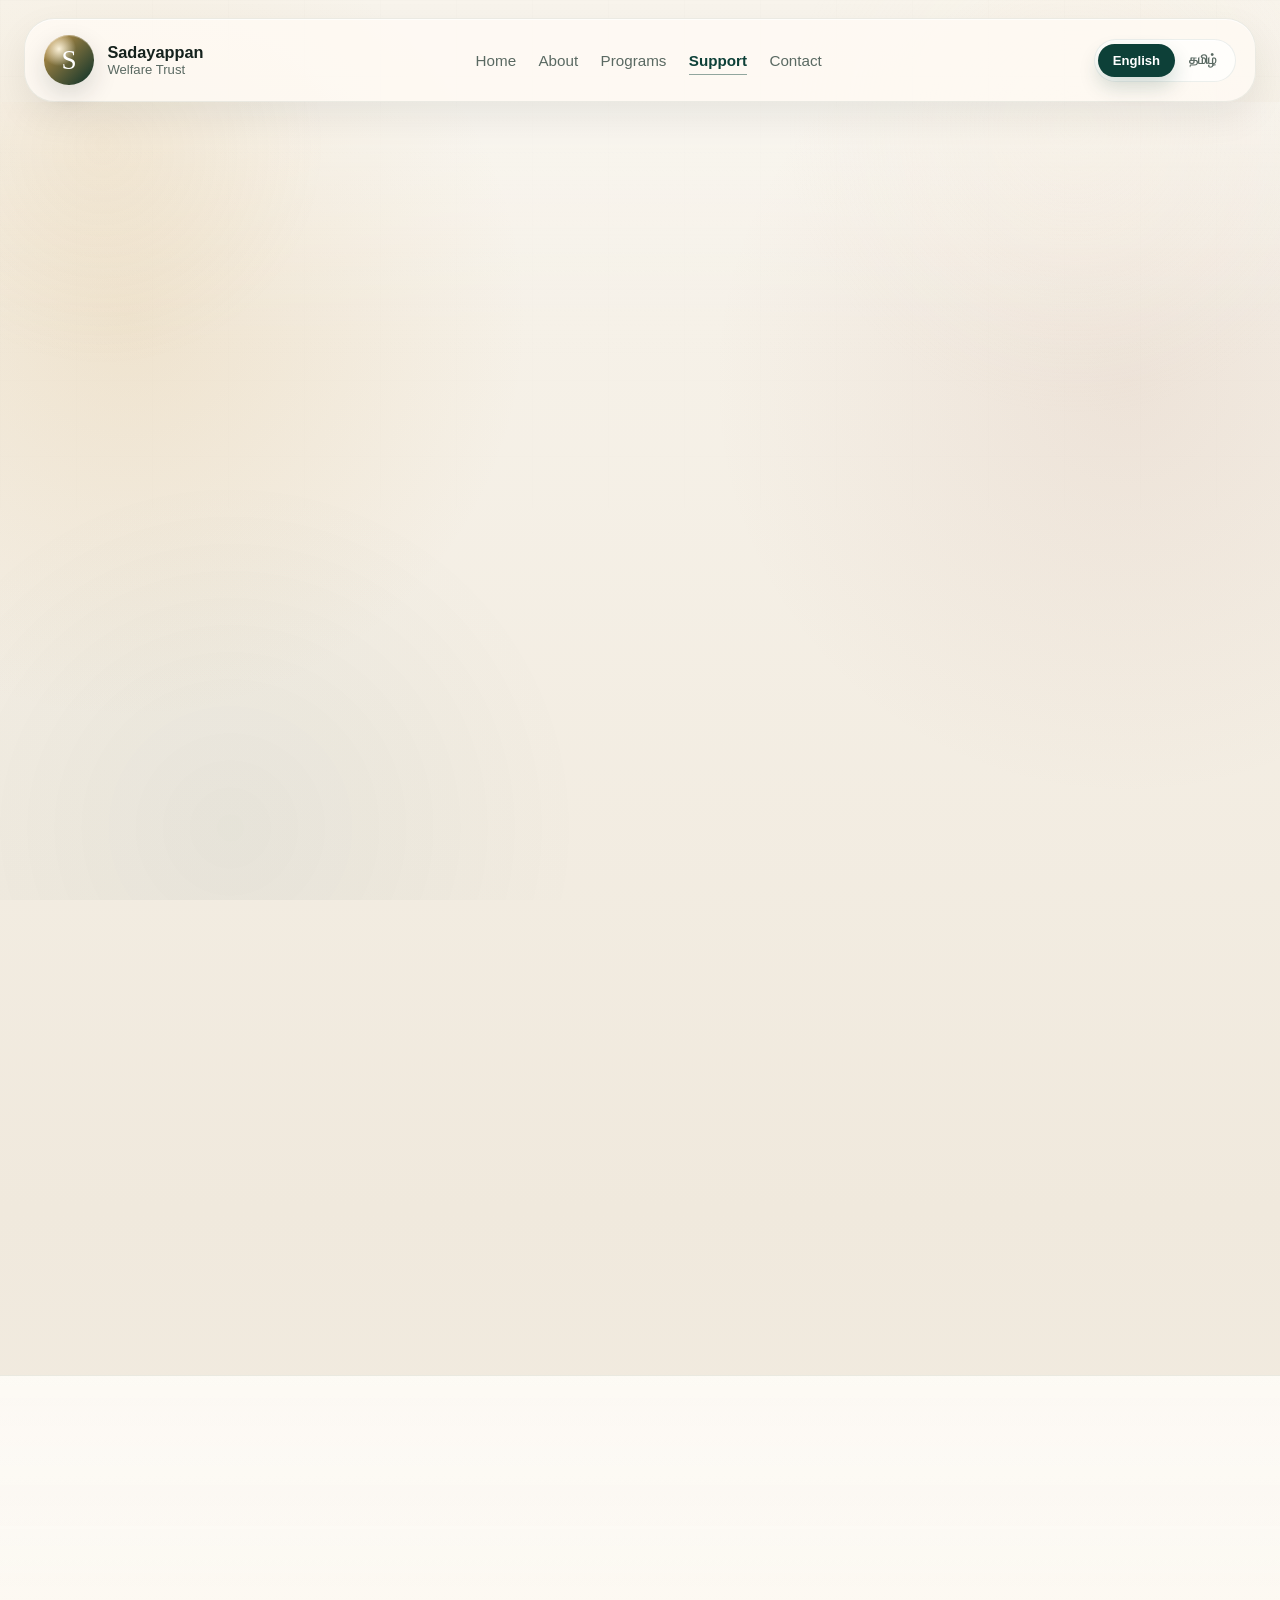
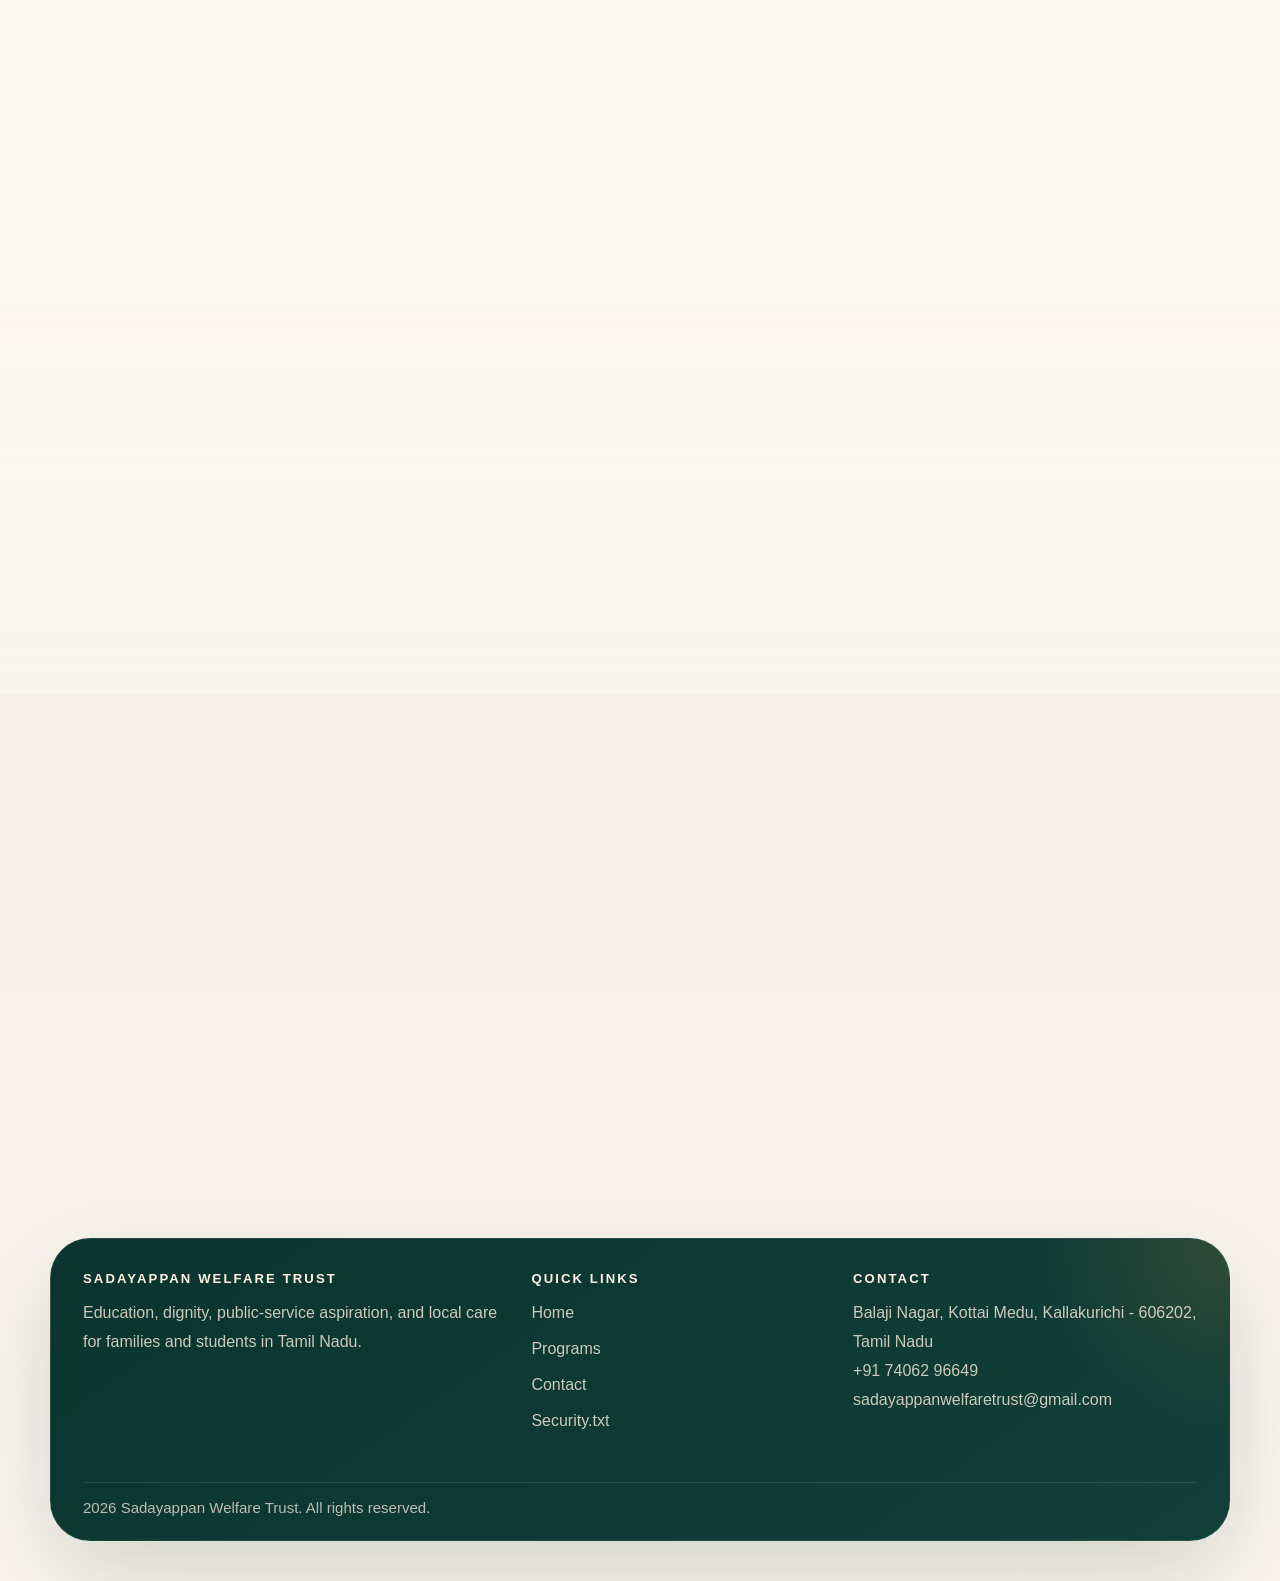
<file: donate.html>
<!DOCTYPE html>
<html lang="en">
  <head>
    <meta charset="UTF-8" />
    <meta name="viewport" content="width=device-width, initial-scale=1.0" />
    <meta
      name="description"
      content="Support Sadayappan Welfare Trust through a privacy-first direct contact flow for education, TNPSC guidance, and community welfare."
    />
    <meta name="robots" content="index,follow" />
    <meta name="author" content="Sadayappan Welfare Trust" />
    <meta name="theme-color" content="#0e4038" />
    <meta name="referrer" content="strict-origin-when-cross-origin" />
    <meta
      http-equiv="Content-Security-Policy"
      content="default-src 'self'; img-src 'self' data:; style-src 'self'; script-src 'self'; font-src 'self'; connect-src 'none'; object-src 'none'; media-src 'self'; frame-src 'none'; frame-ancestors 'none'; form-action 'self' https://formsubmit.co; base-uri 'self'; manifest-src 'self'; upgrade-insecure-requests"
    />
    <title>Support the Trust | Sadayappan Welfare Trust</title>
    <link rel="canonical" href="https://sadayappanwelfaretrust.com/donate.html" />
    <link rel="icon" type="image/svg+xml" href="assets/images/favicon.svg" />
    <meta property="og:type" content="website" />
    <meta property="og:site_name" content="Sadayappan Welfare Trust" />
    <meta property="og:locale" content="en_IN" />
    <meta property="og:locale:alternate" content="ta_IN" />
    <meta property="og:title" content="Support the Trust | Sadayappan Welfare Trust" />
    <meta
      property="og:description"
      content="Support Sadayappan Welfare Trust through a secure direct enquiry flow for education, TNPSC guidance, and local welfare work."
    />
    <meta property="og:url" content="https://sadayappanwelfaretrust.com/donate.html" />
    <meta property="og:image" content="https://sadayappanwelfaretrust.com/assets/images/social-preview.png" />
    <meta property="og:image:width" content="1200" />
    <meta property="og:image:height" content="630" />
    <meta property="og:image:alt" content="Support Sadayappan Welfare Trust" />
    <meta name="twitter:card" content="summary_large_image" />
    <meta name="twitter:title" content="Support the Trust | Sadayappan Welfare Trust" />
    <meta
      name="twitter:description"
      content="Support Sadayappan Welfare Trust through a secure direct enquiry flow for education, TNPSC guidance, and local welfare work."
    />
    <meta name="twitter:image" content="https://sadayappanwelfaretrust.com/assets/images/social-preview.png" />
    <link rel="stylesheet" href="assets/css/styles.css" />
  </head>
  <body class="page-interior page-donate" data-lang="en">
    <a class="skip-link" href="#main-content">Skip to content</a>

    <header class="site-header" id="site-header">
      <div class="container-wide header-inner">
        <a class="brand" href="index.html" aria-label="Sadayappan Welfare Trust home">
          <span class="brand-mark" aria-hidden="true">S</span>
          <span class="brand-copy">
            <strong>Sadayappan</strong>
            <span>Welfare Trust</span>
          </span>
        </a>

        <nav class="site-nav" id="site-nav" aria-label="Primary navigation">
          <a href="index.html"><span class="lang-en">Home</span><span class="lang-ta">முகப்பு</span></a>
          <a href="about.html"><span class="lang-en">About</span><span class="lang-ta">அறிமுகம்</span></a>
          <a href="programs.html"><span class="lang-en">Programs</span><span class="lang-ta">திட்டங்கள்</span></a>
          <a href="donate.html" aria-current="page"><span class="lang-en">Support</span><span class="lang-ta">ஆதரவு</span></a>
          <a href="contact.html"><span class="lang-en">Contact</span><span class="lang-ta">தொடர்பு</span></a>
        </nav>

        <div class="header-tools">
          <div class="lang-switcher" role="group" aria-label="Language switcher">
            <button class="lang-button" type="button" data-set-lang="en" aria-pressed="true">English</button>
            <button class="lang-button" type="button" data-set-lang="ta" aria-pressed="false">தமிழ்</button>
          </div>
          <button class="nav-toggle" type="button" aria-expanded="false" aria-controls="site-nav">
            <span class="lang-en">Menu</span>
            <span class="lang-ta">பட்டி</span>
          </button>
        </div>
      </div>
    </header>

    <main id="main-content">
      <section class="page-hero">
        <div class="container page-hero__grid">
          <div class="page-hero__content reveal">
            <div class="breadcrumb">
              <span><a href="index.html">Home</a></span>
              <span>/</span>
              <span class="lang-en">Support</span>
              <span class="lang-ta">ஆதரவு</span>
            </div>
            <p class="eyebrow"><span class="lang-en">Support the trust</span><span class="lang-ta">அறக்கட்டளைக்கு ஆதரவு</span></p>
            <h1 class="lang-en">Support the trust through a secure, direct enquiry flow.</h1>
            <h1 class="lang-ta">பாதுகாப்பான, நேரடி தகவல் வழியாக அறக்கட்டளைக்கு ஆதரவு அளிக்கவும்.</h1>
            <p class="lead lang-en">
              This page now uses a protected web form that sends support enquiries straight to the trust inbox with spam filtering and a clear follow-up path.
            </p>
            <p class="lead lang-ta">
              இந்தப் பக்கம் ஸ்பாம் பாதுகாப்புடன் கூடிய பாதுகாப்பான இணையப் படிவத்தைப் பயன்படுத்துகிறது; ஆதரவு தகவல்கள் அறக்கட்டளையின் மின்னஞ்சல் பெட்டிக்கு நேரடியாக சென்று அடுத்த நடவடிக்கை தெளிவாக ஒருங்கிணைக்கப்படும்.
            </p>
          </div>

          <aside class="page-hero__aside reveal">
            <p class="eyebrow"><span class="lang-en">Support directions</span><span class="lang-ta">ஆதரவு திசைகள்</span></p>
            <ul class="panel-list">
              <li><span class="lang-en">Student learning and mentorship</span><span class="lang-ta">மாணவர் கற்றலும் வழிநடத்தலும்</span></li>
              <li><span class="lang-en">TNPSC and aspirant preparation</span><span class="lang-ta">TNPSC மற்றும் தேர்வர் தயாரிப்பு</span></li>
              <li><span class="lang-en">Family welfare and local outreach</span><span class="lang-ta">குடும்ப நலம் மற்றும் உள்ளூர் சேவை</span></li>
            </ul>
          </aside>
        </div>
      </section>

      <section class="section">
        <div class="container">
          <div class="section-heading reveal">
            <p class="eyebrow"><span class="lang-en">Why the flow is protected</span><span class="lang-ta">ஏன் இந்த வழி பாதுகாப்பானது</span></p>
            <h2 class="lang-en">Because support works best when the form is direct for people and harder for spam.</h2>
            <h2 class="lang-ta">மக்களுக்கு இது நேரடியாகவும், ஸ்பாம்களுக்கு இது கடினமாகவும் இருக்கும் போது ஆதரவு செயல் சிறப்பாக நடைபெறும்.</h2>
          </div>

          <div class="editorial-list">
            <article class="editorial-card reveal">
              <span class="lang-en">Privacy</span>
              <span class="lang-ta">தனியுரிமை</span>
              <h3 class="lang-en">Protected form delivery</h3>
              <h3 class="lang-ta">பாதுகாப்பான படிவ அனுப்பல்</h3>
              <p class="lang-en">Your details are submitted only when you press send, and the form applies spam protection before delivery.</p>
              <p class="lang-ta">நீங்கள் அனுப்பு பொத்தானை அழுத்தும் போது மட்டுமே உங்கள் தகவல் சமர்ப்பிக்கப்படும்; அனுப்புவதற்கு முன் ஸ்பாம் பாதுகாப்பு செயல்படும்.</p>
            </article>
            <article class="editorial-card reveal">
              <span class="lang-en">Clarity</span>
              <span class="lang-ta">தெளிவு</span>
              <h3 class="lang-en">The trust still responds directly</h3>
              <h3 class="lang-ta">அறக்கட்டளை இன்னும் நேரடியாக பதிலளிக்கும்</h3>
              <p class="lang-en">The enquiry goes to the trust inbox so the next step can be discussed by phone or email.</p>
              <p class="lang-ta">தகவல் அறக்கட்டளையின் மின்னஞ்சல் பெட்டிக்கு செல்வதால் அடுத்த நடவடிக்கை தொலைபேசி அல்லது மின்னஞ்சல் மூலம் பேசப்படலாம்.</p>
            </article>
            <article class="editorial-card reveal">
              <span class="lang-en">Accountability</span>
              <span class="lang-ta">பொறுப்புணர்வு</span>
              <h3 class="lang-en">Real contact stays visible</h3>
              <h3 class="lang-ta">உண்மையான தொடர்பு தெளிவாகவே இருக்கும்</h3>
              <p class="lang-en">Support is anchored to a real address, a real phone number, and a monitored trust email inbox.</p>
              <p class="lang-ta">ஆதரவு ஒரு உண்மையான முகவரி, தொலைபேசி எண் மற்றும் கண்காணிக்கப்படும் அறக்கட்டளை மின்னஞ்சல் பெட்டியோடு இணைக்கப்படுகிறது.</p>
            </article>
          </div>
        </div>
      </section>

      <section class="section section-soft">
        <div class="container form-grid">
          <aside class="form-side reveal">
            <p class="eyebrow"><span class="lang-en">Prepare a support enquiry</span><span class="lang-ta">ஆதரவு தகவலைத் தயாரிக்கவும்</span></p>
            <h2 class="lang-en">Tell the trust what kind of support you want to offer.</h2>
            <h2 class="lang-ta">நீங்கள் எந்த வகையான ஆதரவை வழங்க விரும்புகிறீர்கள் என்பதை அறக்கட்டளைக்கு தெரியப்படுத்துங்கள்.</h2>
            <p class="lead lang-en">
              After you submit, the form securely delivers your enquiry and returns you to a confirmation page.
            </p>
            <p class="lead lang-ta">
              சமர்ப்பித்த பிறகு உங்கள் தகவல் பாதுகாப்பாக அனுப்பப்பட்டு, உறுதிப்படுத்தும் பக்கத்துக்கு நீங்கள் திருப்பப்படுவீர்கள்.
            </p>

            <div class="support-rail">
              <article>
                <strong class="lang-en">One-time or recurring</strong>
                <strong class="lang-ta">ஒருமுறை அல்லது தொடர்ச்சியாக</strong>
                <p class="lang-en">Use this whether you want to support once, contribute repeatedly, or simply start a conversation first.</p>
                <p class="lang-ta">ஒருமுறை உதவ விரும்பினாலும், தொடர்ந்து பங்களிக்க விரும்பினாலும், அல்லது முதலில் உரையாடலைத் தொடங்க விரும்பினாலும் இதைப் பயன்படுத்தலாம்.</p>
              </article>
              <article>
                <strong class="lang-en">Callback-friendly</strong>
                <strong class="lang-ta">திரும்ப அழைப்பு வசதி</strong>
                <p class="lang-en">If you prefer, you can ask the trust to call you back before sharing any further details.</p>
                <p class="lang-ta">நீங்கள் விரும்பினால், மேலும் விவரங்களைப் பகிர்வதற்கு முன் அறக்கட்டளை உங்களைத் திரும்ப அழைக்கலாம் என்று குறிப்பிடலாம்.</p>
              </article>
            </div>
          </aside>

          <div class="form-shell reveal">
            <form
              action="https://formsubmit.co/sadayappanwelfaretrust@gmail.com"
              method="POST"
              accept-charset="UTF-8"
              data-formsubmit-form
              data-form-type="support enquiry"
              data-form-subject-en="Sadayappan Welfare Trust - Support enquiry"
              data-form-subject-ta="சதயப்பன் வெல்பேர் டிரஸ்ட் - ஆதரவு தகவல்"
              data-autoresponse-en="Thank you for supporting Sadayappan Welfare Trust. Your enquiry has been received and the trust will respond with the next steps."
              data-autoresponse-ta="சதயப்பன் வெல்பேர் டிரஸ்டுக்கு ஆதரவு தெரிவித்ததற்கு நன்றி. உங்கள் தகவல் கிடைத்துள்ளது; அடுத்த படிகளை அறக்கட்டளை விரைவில் பகிரும்."
            >
              <input type="hidden" name="_subject" value="Sadayappan Welfare Trust - Support enquiry" />
              <input type="hidden" name="_next" value="https://sadayappanwelfaretrust-dotcom.github.io/swt-test/thanks.html" />
              <input type="hidden" name="_template" value="table" />
              <input type="hidden" name="_autoresponse" value="Thank you for supporting Sadayappan Welfare Trust. Your enquiry has been received and the trust will respond with the next steps." />
              <input type="hidden" name="_blacklist" value="viagra,cialis,casino,poker,escort,porn" />
              <input type="hidden" name="form_type" value="support enquiry" />
              <input type="hidden" name="source_page" value="https://sadayappanwelfaretrust-dotcom.github.io/swt-test/donate.html" />
              <input type="hidden" name="submitted_language" value="en" />
              <input type="text" name="_honey" tabindex="-1" autocomplete="off" style="display: none" />
              <div class="field-grid">
                <div class="field">
                  <label for="support-name"><span class="lang-en">Full name</span><span class="lang-ta">முழு பெயர்</span></label>
                  <input id="support-name" name="name" type="text" required data-label-en="Full name" data-label-ta="முழு பெயர்" placeholder="Your name / உங்கள் பெயர்" />
                </div>

                <div class="field">
                  <label for="support-email"><span class="lang-en">Email</span><span class="lang-ta">மின்னஞ்சல்</span></label>
                  <input id="support-email" name="email" type="email" required data-label-en="Email" data-label-ta="மின்னஞ்சல்" placeholder="your@email.com" />
                </div>

                <div class="field">
                  <label for="support-phone"><span class="lang-en">Phone</span><span class="lang-ta">தொலைபேசி</span></label>
                  <input id="support-phone" name="phone" type="tel" inputmode="tel" data-label-en="Phone" data-label-ta="தொலைபேசி" placeholder="+91 98765 43210" />
                </div>

                <div class="field">
                  <label for="support-area"><span class="lang-en">Support area</span><span class="lang-ta">ஆதரவு துறை</span></label>
                  <select id="support-area" name="support_area" required data-label-en="Support area" data-label-ta="ஆதரவு துறை">
                    <option value="">Select / தேர்வு செய்யவும்</option>
                    <option>Student support / மாணவர் ஆதரவு</option>
                    <option>TNPSC coaching / TNPSC பயிற்சி</option>
                    <option>Family welfare / குடும்ப நலம்</option>
                    <option>General trust support / பொது அறக்கட்டளை ஆதரவு</option>
                  </select>
                </div>

                <div class="field">
                  <label for="support-mode"><span class="lang-en">Preferred mode</span><span class="lang-ta">விருப்பமான முறை</span></label>
                  <select id="support-mode" name="support_mode" required data-label-en="Preferred mode" data-label-ta="விருப்பமான முறை">
                    <option value="">Select / தேர்வு செய்யவும்</option>
                    <option>One-time support / ஒருமுறை ஆதரவு</option>
                    <option>Recurring support / தொடர்ச்சியான ஆதரவு</option>
                    <option>Please call me first / முதலில் என்னை அழைக்கவும்</option>
                  </select>
                </div>

                <div class="field">
                  <label for="support-note"><span class="lang-en">Amount or note</span><span class="lang-ta">தொகை அல்லது குறிப்பு</span></label>
                  <input id="support-note" name="amount_or_note" type="text" data-label-en="Amount or note" data-label-ta="தொகை அல்லது குறிப்பு" placeholder="Optional / விருப்பம்" />
                </div>

                <div class="field field--full">
                  <label for="support-message"><span class="lang-en">Message</span><span class="lang-ta">செய்தி</span></label>
                  <textarea
                    id="support-message"
                    name="message"
                    required
                    data-label-en="Message"
                    data-label-ta="செய்தி"
                    placeholder="Tell the trust how you would like to help / நீங்கள் எவ்வாறு உதவ விரும்புகிறீர்கள் என்பதை எழுதுங்கள்"
                  ></textarea>
                </div>
              </div>

              <p class="form-note lang-en">Submitting this form sends a secure support enquiry with spam filtering and built-in reCAPTCHA protection.</p>
              <p class="form-note lang-ta">இந்தப் படிவத்தை சமர்ப்பிக்கும்போது ஸ்பாம் வடிகட்டல் மற்றும் reCAPTCHA பாதுகாப்புடன் கூடிய பாதுகாப்பான ஆதரவு தகவல் அனுப்பப்படும்.</p>

              <div class="form-actions">
                <button class="button button-primary" type="submit">
                  <span class="lang-en">Send support enquiry</span>
                  <span class="lang-ta">ஆதரவு தகவலை அனுப்பும்</span>
                </button>
                <p class="status-message" data-form-status aria-live="polite" hidden></p>
              </div>
            </form>
          </div>
        </div>
      </section>

      <section class="section">
        <div class="container">
          <div class="section-heading reveal">
            <p class="eyebrow"><span class="lang-en">Direct support routes</span><span class="lang-ta">நேரடி ஆதரவு வழிகள்</span></p>
            <h2 class="lang-en">You can also connect without using the form.</h2>
            <h2 class="lang-ta">படிவத்தைப் பயன்படுத்தாமல் கூட தொடர்பு கொள்ளலாம்.</h2>
          </div>

          <div class="office-strip">
            <article class="reveal">
              <strong class="lang-en">Call</strong>
              <strong class="lang-ta">அழைக்கவும்</strong>
              <p><a href="tel:+917406296649">+91 74062 96649</a></p>
            </article>
            <article class="reveal">
              <strong class="lang-en">Email</strong>
              <strong class="lang-ta">மின்னஞ்சல்</strong>
              <p><a href="mailto:sadayappanwelfaretrust@gmail.com">sadayappanwelfaretrust@gmail.com</a></p>
            </article>
            <article class="reveal">
              <strong class="lang-en">Visit</strong>
              <strong class="lang-ta">வருகை</strong>
              <p>Balaji Nagar, Kottai Medu, Kallakurichi - 606202, Tamil Nadu</p>
            </article>
          </div>
        </div>
      </section>
    </main>

    <footer class="site-footer">
      <div class="container footer-grid">
        <div class="footer-block">
          <strong>Sadayappan Welfare Trust</strong>
          <p class="lang-en">Education, dignity, public-service aspiration, and local care for families and students in Tamil Nadu.</p>
          <p class="lang-ta">தமிழ்நாட்டின் குடும்பங்களுக்கும் மாணவர்களுக்கும் கல்வி, கண்ணியம், அரசுப்பணி நோக்கம் மற்றும் உள்ளூர் பரிவுடன் செயல்படும் அறக்கட்டளை.</p>
        </div>
        <div class="footer-block">
          <strong><span class="lang-en">Quick links</span><span class="lang-ta">விரைவு இணைப்புகள்</span></strong>
          <ul class="footer-links">
            <li><a href="index.html"><span class="lang-en">Home</span><span class="lang-ta">முகப்பு</span></a></li>
            <li><a href="programs.html"><span class="lang-en">Programs</span><span class="lang-ta">திட்டங்கள்</span></a></li>
            <li><a href="contact.html"><span class="lang-en">Contact</span><span class="lang-ta">தொடர்பு</span></a></li>
            <li><a href=".well-known/security.txt"><span class="lang-en">Security.txt</span><span class="lang-ta">பாதுகாப்பு தகவல்</span></a></li>
          </ul>
        </div>
        <div class="footer-block">
          <strong><span class="lang-en">Contact</span><span class="lang-ta">தொடர்பு</span></strong>
          <p>Balaji Nagar, Kottai Medu, Kallakurichi - 606202, Tamil Nadu</p>
          <p><a href="tel:+917406296649">+91 74062 96649</a></p>
          <p><a href="mailto:sadayappanwelfaretrust@gmail.com">sadayappanwelfaretrust@gmail.com</a></p>
        </div>
        <p class="footer-copy"><span data-year></span> Sadayappan Welfare Trust. All rights reserved.</p>
      </div>
    </footer>

    <script src="assets/js/script.js"></script>
  </body>
</html>
</file>
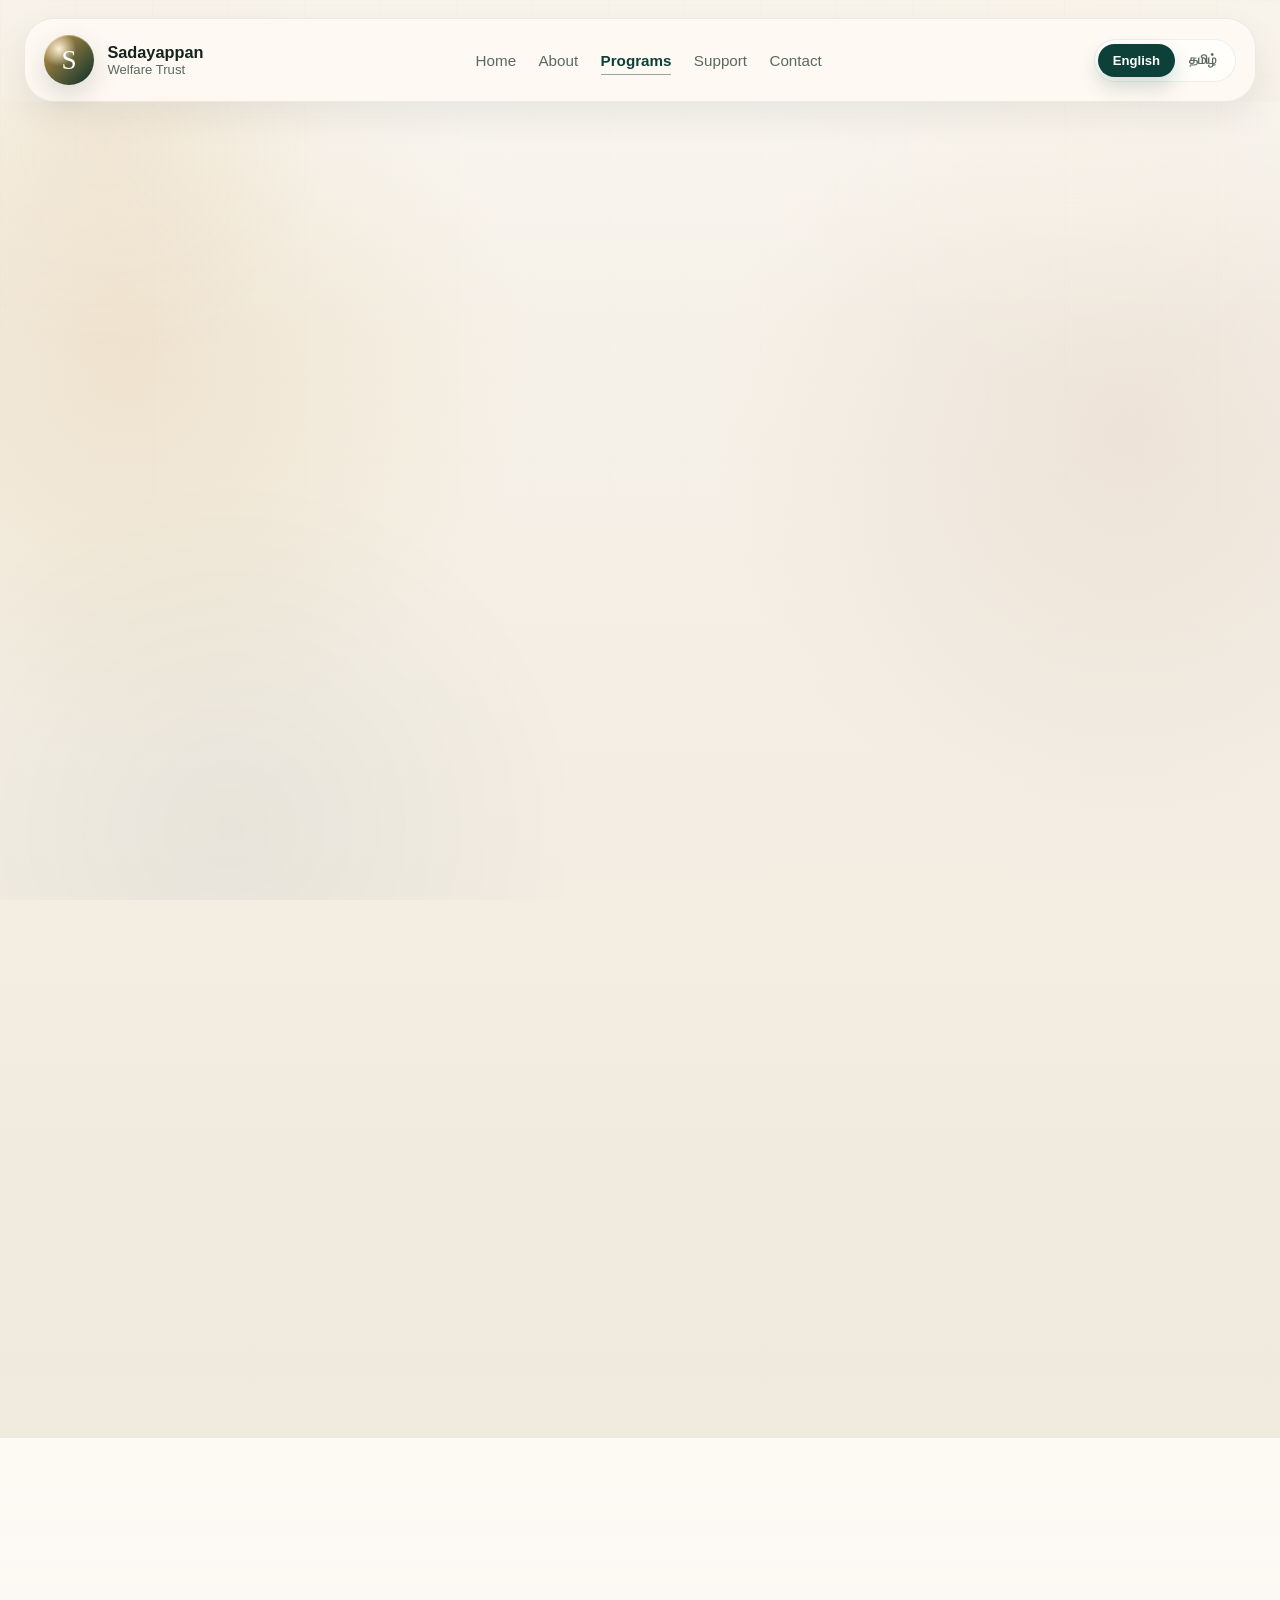
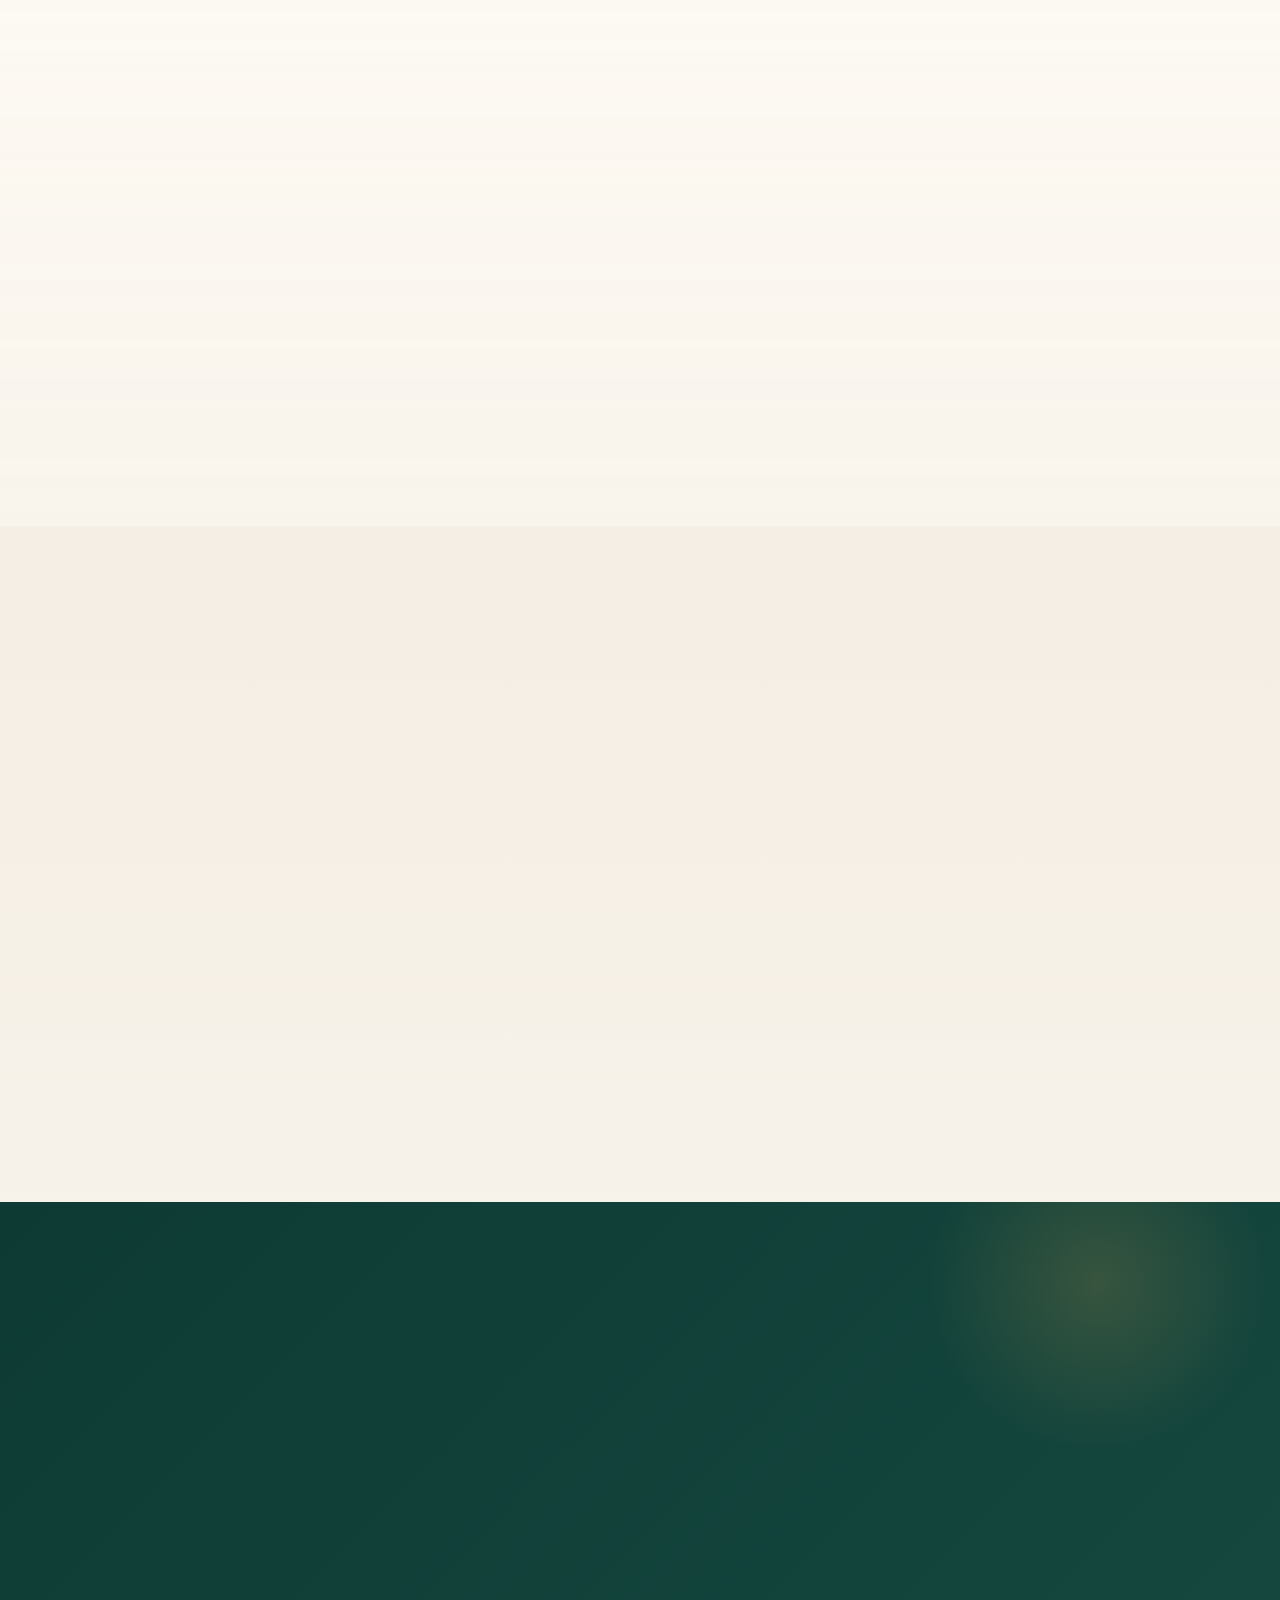
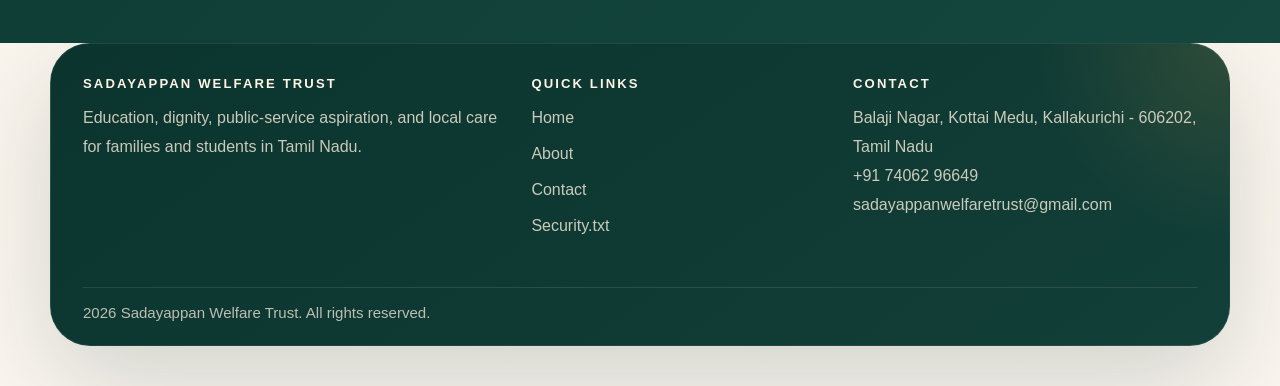
<file: programs.html>
<!DOCTYPE html>
<html lang="en">
  <head>
    <meta charset="UTF-8" />
    <meta name="viewport" content="width=device-width, initial-scale=1.0" />
    <meta
      name="description"
      content="Explore Sadayappan Welfare Trust programs in student support, TNPSC preparation, family welfare, and volunteer engagement."
    />
    <meta name="robots" content="index,follow" />
    <meta name="author" content="Sadayappan Welfare Trust" />
    <meta name="theme-color" content="#0e4038" />
    <meta name="referrer" content="strict-origin-when-cross-origin" />
    <meta
      http-equiv="Content-Security-Policy"
      content="default-src 'self'; img-src 'self' data:; style-src 'self'; script-src 'self'; font-src 'self'; connect-src 'none'; object-src 'none'; media-src 'self'; frame-src 'none'; frame-ancestors 'none'; form-action 'self' mailto:; base-uri 'self'; manifest-src 'self'; upgrade-insecure-requests"
    />
    <title>Programs | Sadayappan Welfare Trust</title>
    <link rel="canonical" href="https://sadayappanwelfaretrust.com/programs.html" />
    <link rel="icon" type="image/svg+xml" href="assets/images/favicon.svg" />
    <meta property="og:type" content="website" />
    <meta property="og:site_name" content="Sadayappan Welfare Trust" />
    <meta property="og:locale" content="en_IN" />
    <meta property="og:locale:alternate" content="ta_IN" />
    <meta property="og:title" content="Programs | Sadayappan Welfare Trust" />
    <meta
      property="og:description"
      content="Student support, TNPSC preparation, family welfare, and volunteer pathways from Sadayappan Welfare Trust."
    />
    <meta property="og:url" content="https://sadayappanwelfaretrust.com/programs.html" />
    <meta property="og:image" content="https://sadayappanwelfaretrust.com/assets/images/social-preview.png" />
    <meta property="og:image:width" content="1200" />
    <meta property="og:image:height" content="630" />
    <meta property="og:image:alt" content="Programs of Sadayappan Welfare Trust" />
    <meta name="twitter:card" content="summary_large_image" />
    <meta name="twitter:title" content="Programs | Sadayappan Welfare Trust" />
    <meta
      name="twitter:description"
      content="Student support, TNPSC preparation, family welfare, and volunteer pathways from Sadayappan Welfare Trust."
    />
    <meta name="twitter:image" content="https://sadayappanwelfaretrust.com/assets/images/social-preview.png" />
    <link rel="stylesheet" href="assets/css/styles.css" />
  </head>
  <body class="page-interior page-programs" data-lang="en">
    <a class="skip-link" href="#main-content">Skip to content</a>

    <header class="site-header" id="site-header">
      <div class="container-wide header-inner">
        <a class="brand" href="index.html" aria-label="Sadayappan Welfare Trust home">
          <span class="brand-mark" aria-hidden="true">S</span>
          <span class="brand-copy">
            <strong>Sadayappan</strong>
            <span>Welfare Trust</span>
          </span>
        </a>

        <nav class="site-nav" id="site-nav" aria-label="Primary navigation">
          <a href="index.html"><span class="lang-en">Home</span><span class="lang-ta">முகப்பு</span></a>
          <a href="about.html"><span class="lang-en">About</span><span class="lang-ta">அறிமுகம்</span></a>
          <a href="programs.html" aria-current="page"><span class="lang-en">Programs</span><span class="lang-ta">திட்டங்கள்</span></a>
          <a href="donate.html"><span class="lang-en">Support</span><span class="lang-ta">ஆதரவு</span></a>
          <a href="contact.html"><span class="lang-en">Contact</span><span class="lang-ta">தொடர்பு</span></a>
        </nav>

        <div class="header-tools">
          <div class="lang-switcher" role="group" aria-label="Language switcher">
            <button class="lang-button" type="button" data-set-lang="en" aria-pressed="true">English</button>
            <button class="lang-button" type="button" data-set-lang="ta" aria-pressed="false">தமிழ்</button>
          </div>
          <button class="nav-toggle" type="button" aria-expanded="false" aria-controls="site-nav">
            <span class="lang-en">Menu</span>
            <span class="lang-ta">பட்டி</span>
          </button>
        </div>
      </div>
    </header>

    <main id="main-content">
      <section class="page-hero">
        <div class="container page-hero__grid">
          <div class="page-hero__content reveal">
            <div class="breadcrumb">
              <span><a href="index.html">Home</a></span>
              <span>/</span>
              <span class="lang-en">Programs</span>
              <span class="lang-ta">திட்டங்கள்</span>
            </div>
            <p class="eyebrow"><span class="lang-en">Programs</span><span class="lang-ta">திட்டங்கள்</span></p>
            <h1 class="lang-en">Focused work in education, preparation, and local community care.</h1>
            <h1 class="lang-ta">கல்வி, தயாரிப்பு மற்றும் உள்ளூர் சமூக பரிவை மையமாகக் கொண்ட பணித்திட்டங்கள்.</h1>
            <p class="lead lang-en">
              The trust's public programs are framed to be practical and expandable: they help students keep learning, aspirants keep preparing,
              and families stay connected to real support.
            </p>
            <p class="lead lang-ta">
              அறக்கட்டளையின் திட்டங்கள் நடைமுறையில் பயன்படக்கூடியவையாகவும் எதிர்காலத்தில் விரிவாக்கக்கூடியவையாகவும் வடிவமைக்கப்பட்டுள்ளன.
              அவை மாணவர்கள் தொடர்ந்து கற்கவும், தேர்வர்கள் தொடர்ந்து தயாராகவும், குடும்பங்கள் உதவியுடன் இணைந்திருக்கவும் உதவுகின்றன.
            </p>
          </div>

          <aside class="page-hero__aside reveal">
            <p class="eyebrow"><span class="lang-en">Program qualities</span><span class="lang-ta">திட்டத்தின் தன்மைகள்</span></p>
            <ul class="panel-list">
              <li><span class="lang-en">Clear and local</span><span class="lang-ta">தெளிவானதும் உள்ளூர்தன்மை கொண்டதும்</span></li>
              <li><span class="lang-en">Built for long-term opportunity</span><span class="lang-ta">நீண்டகால வாய்ப்பை உருவாக்கும் அமைப்பு</span></li>
              <li><span class="lang-en">Designed to grow with volunteers and supporters</span><span class="lang-ta">தன்னார்வலர்கள் மற்றும் ஆதரவாளர்களுடன் வளரக்கூடிய அமைப்பு</span></li>
            </ul>
          </aside>
        </div>
      </section>

      <section class="section">
        <div class="container">
          <div class="section-heading reveal">
            <p class="eyebrow"><span class="lang-en">Current focus areas</span><span class="lang-ta">தற்போதைய மையத் துறைகள்</span></p>
            <h2 class="lang-en">Where the trust can make the strongest difference.</h2>
            <h2 class="lang-ta">அறக்கட்டளை அதிகமாக தாக்கம் ஏற்படுத்தக்கூடிய துறைகள்.</h2>
          </div>

          <div class="program-columns">
            <article class="program-column reveal">
              <span class="lang-en">01</span>
              <span class="lang-ta">01</span>
              <h3 class="lang-en">TNPSC free coaching</h3>
              <h3 class="lang-ta">TNPSC இலவச பயிற்சி</h3>
              <p class="lang-en">Structured training, preparation rhythm, and motivational support for aspirants aiming for public service.</p>
              <p class="lang-ta">அரசுப்பணியை நோக்கி முயற்சிக்கும் தேர்வர்களுக்கு திட்டமிட்ட பயிற்சி, தயாரிப்பு ஒழுங்கு மற்றும் ஊக்கமளிப்பு ஆதரவு.</p>
            </article>
            <article class="program-column reveal">
              <span class="lang-en">02</span>
              <span class="lang-ta">02</span>
              <h3 class="lang-en">Student support and mentorship</h3>
              <h3 class="lang-ta">மாணவர் ஆதரவும் வழிநடத்தலும்</h3>
              <p class="lang-en">Guidance, materials, and encouragement help learning continue even when circumstances are difficult.</p>
              <p class="lang-ta">சூழ்நிலை சிரமமாக இருந்தாலும் கற்றல் தொடர வழிகாட்டல், படிப்புப் பொருட்கள் மற்றும் ஊக்கம் உதவுகின்றன.</p>
            </article>
            <article class="program-column reveal">
              <span class="lang-en">03</span>
              <span class="lang-ta">03</span>
              <h3 class="lang-en">Family and welfare access</h3>
              <h3 class="lang-ta">குடும்ப மற்றும் நல அணுகல்</h3>
              <p class="lang-en">Local families can find direction, contact, and follow-up through direct trust communication.</p>
              <p class="lang-ta">உள்ளூர் குடும்பங்கள் நேரடி தொடர்பின் மூலம் வழிகாட்டல், அணுகல் மற்றும் தொடர்ச்சியான உதவியைப் பெற முடியும்.</p>
            </article>
          </div>
        </div>
      </section>

      <section class="section section-soft">
        <div class="container editorial-grid">
          <article class="story-block reveal">
            <p class="eyebrow"><span class="lang-en">Program model</span><span class="lang-ta">திட்ட நடைமுறை</span></p>
            <h2 class="lang-en">The trust works best when support stays simple and human.</h2>
            <h2 class="lang-ta">உதவி எளிமையாகவும் மனிதநேயமாகவும் இருக்கும் போது அறக்கட்டளையின் பணி சிறப்பாகச் செயல்படும்.</h2>
            <p class="lead lang-en">
              Rather than layering too many channels, the relaunch keeps each program legible: people understand what the trust does,
              whom it helps, and how they can participate or ask for help.
            </p>
            <p class="lead lang-ta">
              பல அடுக்குகள் கொண்ட முறைகளை விட, இந்த புதிய தளம் ஒவ்வொரு பணித்துறையையும் தெளிவாகக் காட்டுகிறது:
              அறக்கட்டளை என்ன செய்கிறது, யாருக்கு உதவுகிறது, எப்படி இதில் இணையலாம் அல்லது உதவி கேட்கலாம் என்பதைக் மக்கள் எளிதில் புரிந்துகொள்கிறார்கள்.
            </p>
          </article>

          <aside class="story-side reveal">
            <p class="eyebrow"><span class="lang-en">Support process</span><span class="lang-ta">ஆதரவு நடைமுறை</span></p>
            <div class="support-rail">
              <article>
                <strong class="lang-en">Listen clearly</strong>
                <strong class="lang-ta">தெளிவாகக் கேள்</strong>
                <p class="lang-en">Understand the student's, family's, or aspirant's real situation before offering a route.</p>
                <p class="lang-ta">ஒரு மாணவர், குடும்பம் அல்லது தேர்வரின் உண்மை நிலையைப் புரிந்த பிறகே சரியான பாதை வழங்கப்படுகிறது.</p>
              </article>
              <article>
                <strong class="lang-en">Match the right path</strong>
                <strong class="lang-ta">சரியான வழியை இணை</strong>
                <p class="lang-en">Connect the need to guidance, a program, a volunteer, or direct follow-up from the trust.</p>
                <p class="lang-ta">தேவையை வழிகாட்டல், ஒரு திட்டம், ஒரு தன்னார்வலர் அல்லது அறக்கட்டளையின் நேரடி தொடர்ச்சி ஆகியவற்றுடன் இணைக்கிறது.</p>
              </article>
              <article>
                <strong class="lang-en">Stay in touch</strong>
                <strong class="lang-ta">தொடர்பில் இரு</strong>
                <p class="lang-en">The most meaningful support is rarely one-time; it grows through continued presence.</p>
                <p class="lang-ta">அர்த்தமுள்ள உதவி பெரும்பாலும் ஒருமுறை நிகழ்வாக இருக்காது; அது தொடர்ந்து துணைநிற்கும் உறவால் வளர்கிறது.</p>
              </article>
            </div>
          </aside>
        </div>
      </section>

      <section class="section">
        <div class="container">
          <div class="section-heading reveal">
            <p class="eyebrow"><span class="lang-en">Volunteer pathways</span><span class="lang-ta">தன்னார்வ பாதைகள்</span></p>
            <h2 class="lang-en">Support can come through time, expertise, or coordination.</h2>
            <h2 class="lang-ta">ஆதரவு நேரம், திறன் அல்லது ஒருங்கிணைப்பின் மூலம் வரலாம்.</h2>
          </div>

          <div class="step-row">
            <article class="step-column reveal">
              <span class="lang-en">01</span>
              <span class="lang-ta">01</span>
              <h3 class="lang-en">Mentor a learner</h3>
              <h3 class="lang-ta">மாணவரை வழிநடத்துங்கள்</h3>
              <p class="lang-en">Study planning, exam readiness, and confidence-building can be shared person to person.</p>
              <p class="lang-ta">படிப்பு திட்டமிடல், தேர்வுத் தயாரிப்பு மற்றும் தன்னம்பிக்கையை ஒருவரிடமிருந்து ஒருவருக்குப் பகிர முடியும்.</p>
            </article>
            <article class="step-column reveal">
              <span class="lang-en">02</span>
              <span class="lang-ta">02</span>
              <h3 class="lang-en">Strengthen a local effort</h3>
              <h3 class="lang-ta">உள்ளூர் முயற்சியை வலுப்படுத்துங்கள்</h3>
              <p class="lang-en">Community drives, welfare support, and awareness efforts need organisers and dependable hands.</p>
              <p class="lang-ta">சமூக முகாம்கள், நல உதவி மற்றும் விழிப்புணர்வு முயற்சிகளுக்கு ஒருங்கிணைப்பாளர்களும் நம்பகமான கைகளும் தேவை.</p>
            </article>
            <article class="step-column reveal">
              <span class="lang-en">03</span>
              <span class="lang-ta">03</span>
              <h3 class="lang-en">Offer professional help</h3>
              <h3 class="lang-ta">தொழில்முறை உதவி வழங்குங்கள்</h3>
              <p class="lang-en">Teachers, lawyers, administrators, and technical volunteers can multiply the trust's reach.</p>
              <p class="lang-ta">ஆசிரியர்கள், சட்ட நிபுணர்கள், நிர்வாகிகள் மற்றும் தொழில்நுட்பத் தன்னார்வலர்கள் அறக்கட்டளையின் பணித்திறனை விரிவாக்க முடியும்.</p>
            </article>
          </div>
        </div>
      </section>

      <section class="section section-contrast">
        <div class="container">
          <div class="cta-band reveal">
            <div class="cta-band__content">
              <p class="eyebrow"><span class="lang-en">Take part</span><span class="lang-ta">இணைந்து செயற்படுங்கள்</span></p>
              <h2 class="lang-en">Support a program, introduce yourself as a volunteer, or contact the trust directly.</h2>
              <h2 class="lang-ta">ஒரு திட்டத்திற்கு ஆதரவு அளிக்கவும், தன்னார்வமாக அறிமுகப்படுத்தவும், அல்லது அறக்கட்டளையை நேரடியாகத் தொடர்பு கொள்ளவும்.</h2>
            </div>
            <div class="cta-band__actions">
              <a class="button button-primary" href="donate.html"><span class="lang-en">Support the work</span><span class="lang-ta">பணிக்கு ஆதரவு அளிக்கவும்</span></a>
              <a class="button button-ghost" href="contact.html"><span class="lang-en">Send an enquiry</span><span class="lang-ta">தகவல் அனுப்பவும்</span></a>
            </div>
          </div>
        </div>
      </section>
    </main>

    <footer class="site-footer">
      <div class="container footer-grid">
        <div class="footer-block">
          <strong>Sadayappan Welfare Trust</strong>
          <p class="lang-en">Education, dignity, public-service aspiration, and local care for families and students in Tamil Nadu.</p>
          <p class="lang-ta">தமிழ்நாட்டின் குடும்பங்களுக்கும் மாணவர்களுக்கும் கல்வி, கண்ணியம், அரசுப்பணி நோக்கம் மற்றும் உள்ளூர் பரிவுடன் செயல்படும் அறக்கட்டளை.</p>
        </div>
        <div class="footer-block">
          <strong><span class="lang-en">Quick links</span><span class="lang-ta">விரைவு இணைப்புகள்</span></strong>
          <ul class="footer-links">
            <li><a href="index.html"><span class="lang-en">Home</span><span class="lang-ta">முகப்பு</span></a></li>
            <li><a href="about.html"><span class="lang-en">About</span><span class="lang-ta">அறிமுகம்</span></a></li>
            <li><a href="contact.html"><span class="lang-en">Contact</span><span class="lang-ta">தொடர்பு</span></a></li>
            <li><a href=".well-known/security.txt"><span class="lang-en">Security.txt</span><span class="lang-ta">பாதுகாப்பு தகவல்</span></a></li>
          </ul>
        </div>
        <div class="footer-block">
          <strong><span class="lang-en">Contact</span><span class="lang-ta">தொடர்பு</span></strong>
          <p>Balaji Nagar, Kottai Medu, Kallakurichi - 606202, Tamil Nadu</p>
          <p><a href="tel:+917406296649">+91 74062 96649</a></p>
          <p><a href="mailto:sadayappanwelfaretrust@gmail.com">sadayappanwelfaretrust@gmail.com</a></p>
        </div>
        <p class="footer-copy"><span data-year></span> Sadayappan Welfare Trust. All rights reserved.</p>
      </div>
    </footer>

    <script src="assets/js/script.js"></script>
  </body>
</html>
</file>
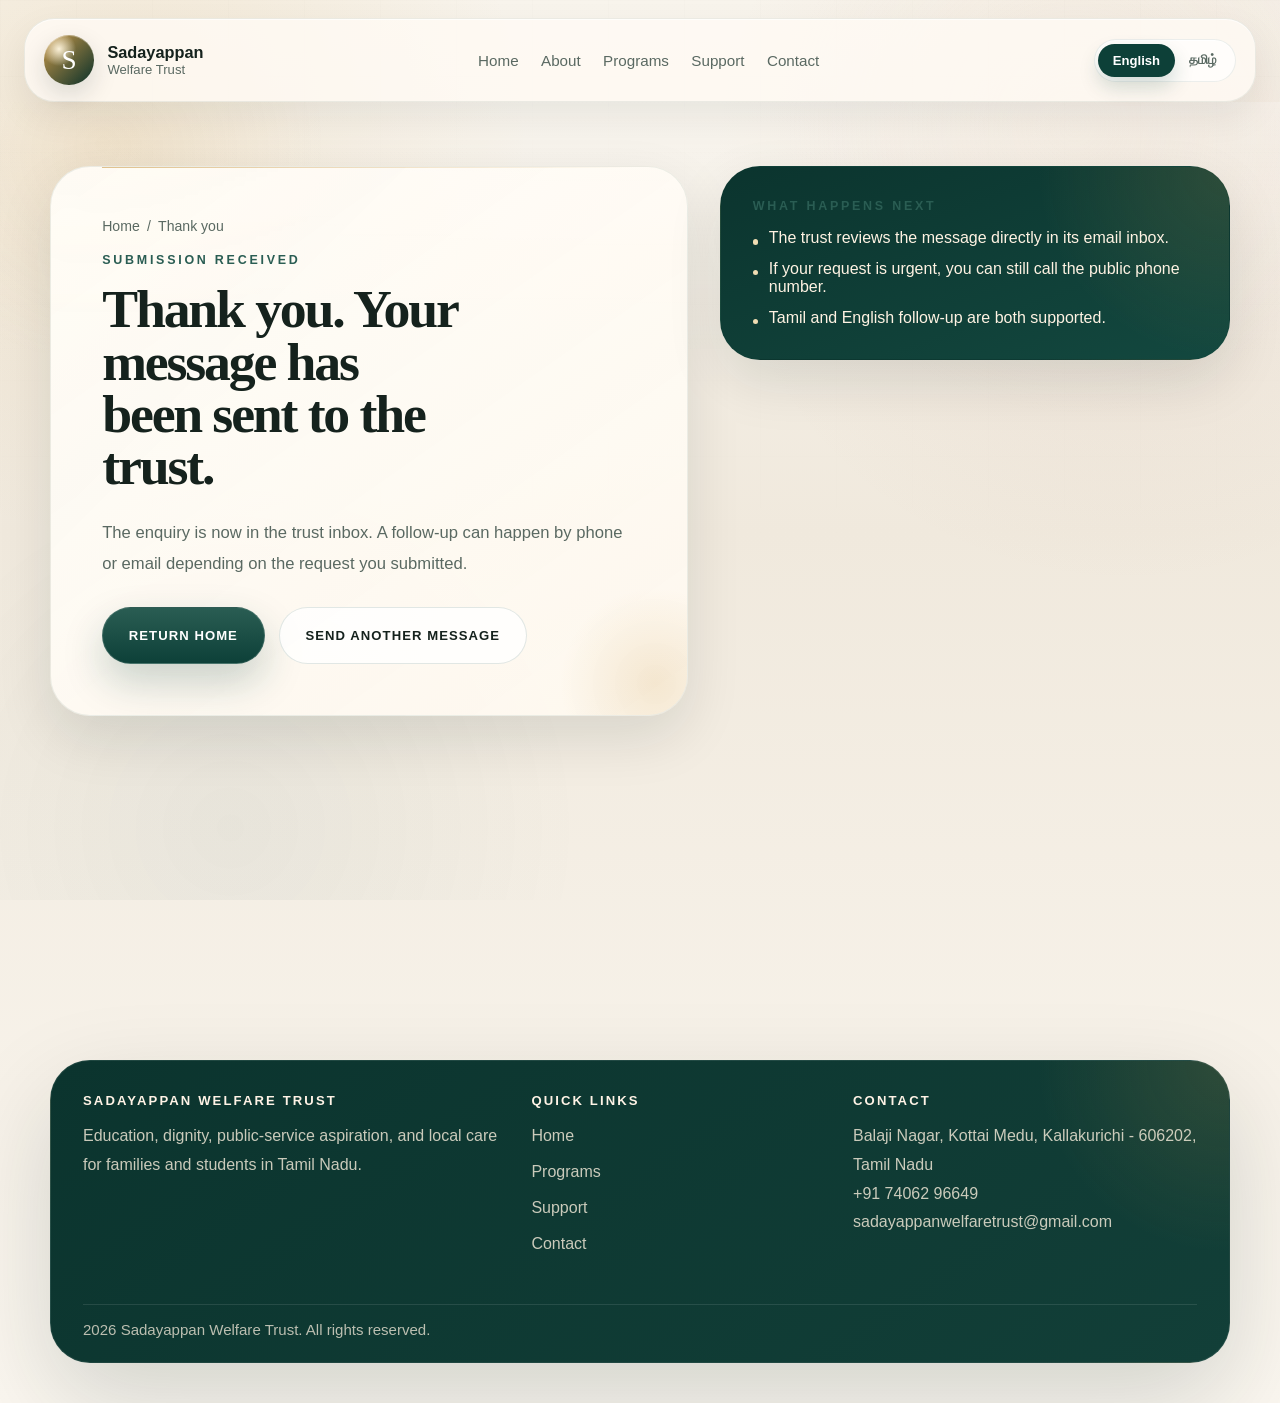
<file: thanks.html>
<!DOCTYPE html>
<html lang="en">
  <head>
    <meta charset="UTF-8" />
    <meta name="viewport" content="width=device-width, initial-scale=1.0" />
    <meta
      name="description"
      content="Thank you for contacting Sadayappan Welfare Trust. Your enquiry has been received."
    />
    <meta name="robots" content="noindex,nofollow" />
    <meta name="author" content="Sadayappan Welfare Trust" />
    <meta name="theme-color" content="#0e4038" />
    <meta name="referrer" content="strict-origin-when-cross-origin" />
    <meta
      http-equiv="Content-Security-Policy"
      content="default-src 'self'; img-src 'self' data:; style-src 'self'; script-src 'self'; font-src 'self'; connect-src 'none'; object-src 'none'; media-src 'self'; frame-src 'none'; frame-ancestors 'none'; form-action 'self'; base-uri 'self'; manifest-src 'self'; upgrade-insecure-requests"
    />
    <title>Thank You | Sadayappan Welfare Trust</title>
    <link rel="canonical" href="https://sadayappanwelfaretrust.com/thanks.html" />
    <link rel="icon" type="image/svg+xml" href="assets/images/favicon.svg" />
    <link rel="stylesheet" href="assets/css/styles.css" />
  </head>
  <body class="page-interior" data-lang="en">
    <a class="skip-link" href="#main-content">Skip to content</a>

    <header class="site-header" id="site-header">
      <div class="container-wide header-inner">
        <a class="brand" href="index.html" aria-label="Sadayappan Welfare Trust home">
          <span class="brand-mark" aria-hidden="true">S</span>
          <span class="brand-copy">
            <strong>Sadayappan</strong>
            <span>Welfare Trust</span>
          </span>
        </a>

        <nav class="site-nav" id="site-nav" aria-label="Primary navigation">
          <a href="index.html"><span class="lang-en">Home</span><span class="lang-ta">முகப்பு</span></a>
          <a href="about.html"><span class="lang-en">About</span><span class="lang-ta">அறிமுகம்</span></a>
          <a href="programs.html"><span class="lang-en">Programs</span><span class="lang-ta">திட்டங்கள்</span></a>
          <a href="donate.html"><span class="lang-en">Support</span><span class="lang-ta">ஆதரவு</span></a>
          <a href="contact.html"><span class="lang-en">Contact</span><span class="lang-ta">தொடர்பு</span></a>
        </nav>

        <div class="header-tools">
          <div class="lang-switcher" role="group" aria-label="Language switcher">
            <button class="lang-button" type="button" data-set-lang="en" aria-pressed="true">English</button>
            <button class="lang-button" type="button" data-set-lang="ta" aria-pressed="false">தமிழ்</button>
          </div>
          <button class="nav-toggle" type="button" aria-expanded="false" aria-controls="site-nav">
            <span class="lang-en">Menu</span>
            <span class="lang-ta">பட்டி</span>
          </button>
        </div>
      </div>
    </header>

    <main id="main-content">
      <section class="page-hero">
        <div class="container page-hero__grid">
          <div class="page-hero__content reveal">
            <div class="breadcrumb">
              <span><a href="index.html">Home</a></span>
              <span>/</span>
              <span class="lang-en">Thank you</span>
              <span class="lang-ta">நன்றி</span>
            </div>
            <p class="eyebrow"><span class="lang-en">Submission received</span><span class="lang-ta">தகவல் பெறப்பட்டது</span></p>
            <h1 class="lang-en">Thank you. Your message has been sent to the trust.</h1>
            <h1 class="lang-ta">நன்றி. உங்கள் தகவல் அறக்கட்டளைக்கு அனுப்பப்பட்டுள்ளது.</h1>
            <p class="lead lang-en">
              The enquiry is now in the trust inbox. A follow-up can happen by phone or email depending on the request you submitted.
            </p>
            <p class="lead lang-ta">
              உங்கள் தகவல் இப்போது அறக்கட்டளையின் மின்னஞ்சல் பெட்டியில் உள்ளது. நீங்கள் சமர்ப்பித்த கோரிக்கையின் அடிப்படையில் தொலைபேசி அல்லது மின்னஞ்சல் மூலம் தொடர்ந்து தொடர்பு கொள்ளப்படும்.
            </p>

            <div class="hero-actions">
              <a class="button button-primary" href="index.html"><span class="lang-en">Return home</span><span class="lang-ta">முகப்புக்கு திரும்பு</span></a>
              <a class="button button-secondary" href="contact.html"><span class="lang-en">Send another message</span><span class="lang-ta">மற்றொரு தகவலை அனுப்பு</span></a>
            </div>
          </div>

          <aside class="page-hero__aside reveal">
            <p class="eyebrow"><span class="lang-en">What happens next</span><span class="lang-ta">அடுத்து என்ன</span></p>
            <ul class="panel-list">
              <li><span class="lang-en">The trust reviews the message directly in its email inbox.</span><span class="lang-ta">அறக்கட்டளை தகவலை தன் மின்னஞ்சல் பெட்டியில் நேரடியாக பார்க்கும்.</span></li>
              <li><span class="lang-en">If your request is urgent, you can still call the public phone number.</span><span class="lang-ta">உங்கள் கோரிக்கை அவசரமானதானால், பொதுத் தொலைபேசி எண்ணுக்கு அழைக்கலாம்.</span></li>
              <li><span class="lang-en">Tamil and English follow-up are both supported.</span><span class="lang-ta">தமிழிலும் ஆங்கிலத்திலும் தொடர்ந்து தொடர்பு கொள்ள முடியும்.</span></li>
            </ul>
          </aside>
        </div>
      </section>

      <section class="section">
        <div class="container">
          <div class="office-strip">
            <article class="reveal">
              <strong class="lang-en">Phone</strong>
              <strong class="lang-ta">தொலைபேசி</strong>
              <p><a href="tel:+917406296649">+91 74062 96649</a></p>
            </article>
            <article class="reveal">
              <strong class="lang-en">Email</strong>
              <strong class="lang-ta">மின்னஞ்சல்</strong>
              <p><a href="mailto:sadayappanwelfaretrust@gmail.com">sadayappanwelfaretrust@gmail.com</a></p>
            </article>
            <article class="reveal">
              <strong class="lang-en">Address</strong>
              <strong class="lang-ta">முகவரி</strong>
              <p>Balaji Nagar, Kottai Medu, Kallakurichi - 606202, Tamil Nadu</p>
            </article>
          </div>
        </div>
      </section>
    </main>

    <footer class="site-footer">
      <div class="container footer-grid">
        <div class="footer-block">
          <strong>Sadayappan Welfare Trust</strong>
          <p class="lang-en">Education, dignity, public-service aspiration, and local care for families and students in Tamil Nadu.</p>
          <p class="lang-ta">தமிழ்நாட்டின் குடும்பங்கள் மற்றும் மாணவர்களுக்கு கல்வி, கண்ணியம், அரசுப்பணி நோக்கம் மற்றும் உள்ளூர் பரிவுடன் செயல்படும் அறக்கட்டளை.</p>
        </div>
        <div class="footer-block">
          <strong><span class="lang-en">Quick links</span><span class="lang-ta">விரைவு இணைப்புகள்</span></strong>
          <ul class="footer-links">
            <li><a href="index.html"><span class="lang-en">Home</span><span class="lang-ta">முகப்பு</span></a></li>
            <li><a href="programs.html"><span class="lang-en">Programs</span><span class="lang-ta">திட்டங்கள்</span></a></li>
            <li><a href="donate.html"><span class="lang-en">Support</span><span class="lang-ta">ஆதரவு</span></a></li>
            <li><a href="contact.html"><span class="lang-en">Contact</span><span class="lang-ta">தொடர்பு</span></a></li>
          </ul>
        </div>
        <div class="footer-block">
          <strong><span class="lang-en">Contact</span><span class="lang-ta">தொடர்பு</span></strong>
          <p>Balaji Nagar, Kottai Medu, Kallakurichi - 606202, Tamil Nadu</p>
          <p><a href="tel:+917406296649">+91 74062 96649</a></p>
          <p><a href="mailto:sadayappanwelfaretrust@gmail.com">sadayappanwelfaretrust@gmail.com</a></p>
        </div>
        <p class="footer-copy"><span data-year></span> Sadayappan Welfare Trust. All rights reserved.</p>
      </div>
    </footer>

    <script src="assets/js/script.js"></script>
  </body>
</html>
</file>
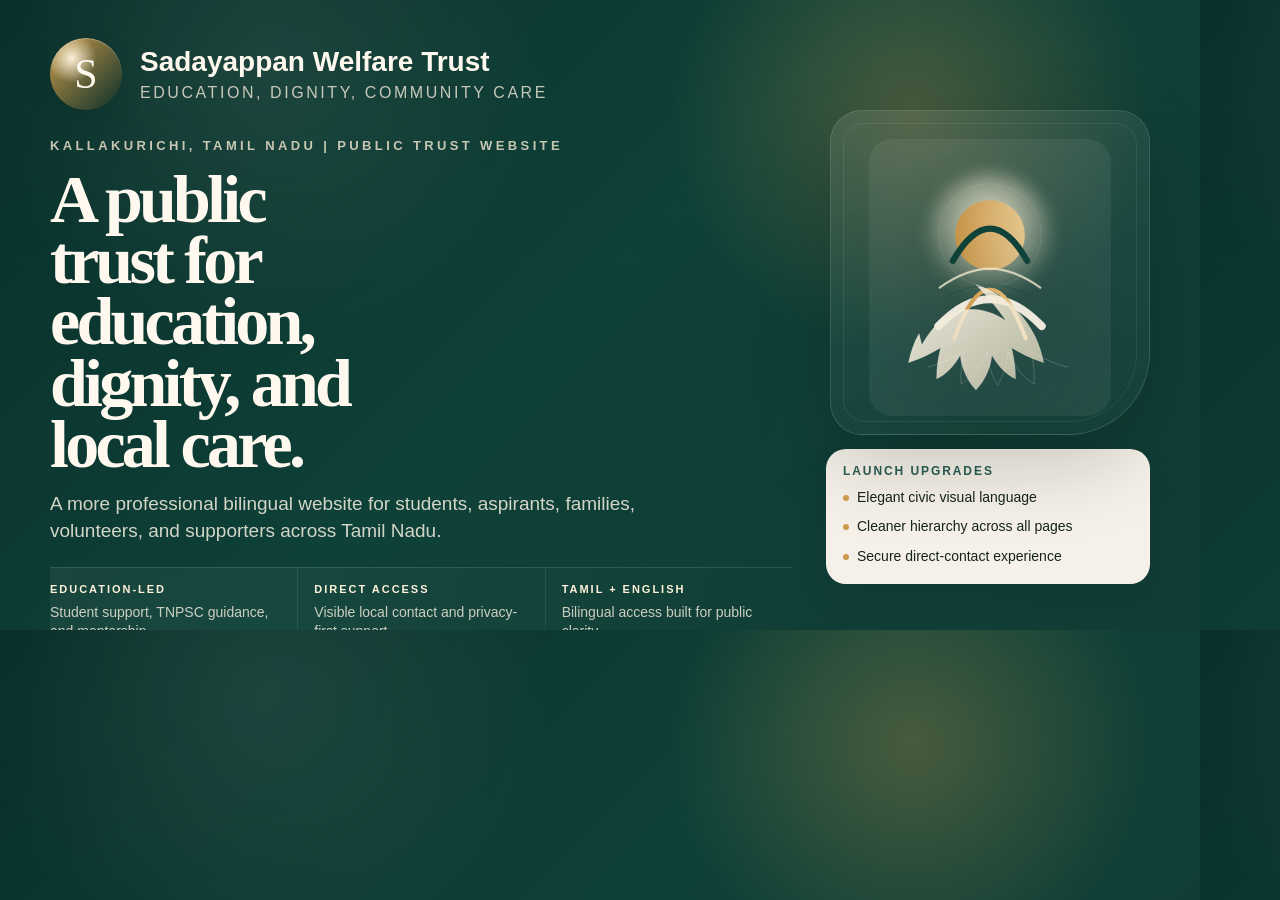
<file: assets/images/social-preview-source.html>
<!DOCTYPE html>
<html lang="en">
  <head>
    <meta charset="UTF-8" />
    <meta name="viewport" content="width=device-width, initial-scale=1.0" />
    <title>Sadayappan Welfare Trust Social Preview</title>
    <style>
      :root {
        --cream: #f7f2e8;
        --paper: rgba(255, 251, 244, 0.9);
        --ink: #15221d;
        --ink-soft: #5a6962;
        --brand: #0d4038;
        --brand-deep: #082f29;
        --brand-soft: #2a5d53;
        --gold: #cb9a4a;
        --gold-soft: #f0ddb3;
        --line: rgba(255, 255, 255, 0.12);
      }

      * {
        box-sizing: border-box;
      }

      html,
      body {
        width: 1200px;
        height: 630px;
        margin: 0;
        overflow: hidden;
      }

      body {
        font-family: "Segoe UI", Arial, sans-serif;
        color: #fff8ef;
        background:
          radial-gradient(circle at 76% 18%, rgba(203, 154, 74, 0.3), transparent 15rem),
          radial-gradient(circle at 22% 10%, rgba(255, 247, 228, 0.08), transparent 18rem),
          linear-gradient(135deg, #082e29 0%, #0e4138 48%, #113c35 100%);
      }

      body::before {
        content: "";
        position: absolute;
        inset: 0;
        background-image:
          linear-gradient(rgba(255, 255, 255, 0.03) 1px, transparent 1px),
          linear-gradient(90deg, rgba(255, 255, 255, 0.03) 1px, transparent 1px);
        background-size: 52px 52px;
        mask-image: linear-gradient(180deg, rgba(0, 0, 0, 0.28), transparent 88%);
      }

      .frame {
        position: relative;
        display: grid;
        grid-template-columns: minmax(0, 1.06fr) 320px;
        gap: 38px;
        width: 100%;
        height: 100%;
        padding: 38px 50px;
      }

      .brand {
        display: inline-flex;
        align-items: center;
        gap: 18px;
        margin-bottom: 28px;
      }

      .brand-mark {
        width: 72px;
        height: 72px;
        border-radius: 50%;
        display: grid;
        place-items: center;
        background:
          radial-gradient(circle at 30% 28%, rgba(255, 246, 223, 0.96), transparent 34%),
          linear-gradient(135deg, var(--gold), var(--brand-deep));
        box-shadow:
          inset 0 1px 0 rgba(255, 255, 255, 0.32),
          0 10px 26px rgba(9, 31, 27, 0.14);
        font-family: Georgia, "Times New Roman", serif;
        font-size: 42px;
      }

      .brand-copy {
        display: grid;
        gap: 6px;
      }

      .brand-copy strong {
        font-size: 28px;
        font-weight: 700;
      }

      .brand-copy span {
        color: rgba(255, 243, 226, 0.76);
        font-size: 16px;
        letter-spacing: 0.16em;
        text-transform: uppercase;
      }

      .eyebrow {
        margin: 0 0 16px;
        color: rgba(255, 242, 218, 0.76);
        font-size: 13px;
        font-weight: 800;
        letter-spacing: 0.26em;
        text-transform: uppercase;
      }

      h1 {
        margin: 0;
        max-width: 10.2ch;
        font-family: Georgia, "Times New Roman", serif;
        font-size: 68px;
        line-height: 0.9;
        letter-spacing: -0.055em;
      }

      .lead {
        margin-top: 16px;
        max-width: 640px;
        color: rgba(255, 246, 231, 0.82);
        font-size: 19px;
        line-height: 1.42;
      }

      .signals {
        display: grid;
        grid-template-columns: repeat(3, minmax(0, 1fr));
        margin-top: 22px;
        border-top: 1px solid var(--line);
        border-bottom: 1px solid rgba(255, 255, 255, 0.08);
        background: linear-gradient(90deg, rgba(255, 255, 255, 0.05), rgba(255, 255, 255, 0));
      }

      .signal {
        padding: 15px 16px 14px 0;
      }

      .signal + .signal {
        padding-left: 16px;
        border-left: 1px solid rgba(255, 255, 255, 0.08);
      }

      .signal strong {
        display: block;
        margin-bottom: 8px;
        color: #fff2da;
        font-size: 11px;
        font-weight: 800;
        letter-spacing: 0.18em;
        text-transform: uppercase;
      }

      .signal span {
        color: rgba(255, 245, 228, 0.78);
        font-size: 14px;
        line-height: 1.38;
      }

      .aside {
        position: relative;
        display: grid;
        align-content: center;
        gap: 14px;
      }

      .emblem-card {
        position: relative;
        padding: 18px;
        border: 1px solid rgba(255, 255, 255, 0.12);
        border-radius: 32px 32px 82px 32px;
        background: linear-gradient(160deg, rgba(255, 255, 255, 0.09), rgba(255, 255, 255, 0.02));
        box-shadow: 0 30px 80px rgba(0, 0, 0, 0.18);
        overflow: hidden;
      }

      .emblem-card::before {
        content: "";
        position: absolute;
        inset: 12px;
        border: 1px solid rgba(255, 255, 255, 0.08);
        border-radius: 22px 22px 68px 22px;
      }

      .emblem-card img {
        position: relative;
        width: 86%;
        margin: 10px auto 0;
        display: block;
        filter: drop-shadow(0 28px 56px rgba(0, 0, 0, 0.24));
      }

      .note {
        margin-left: -4px;
        padding: 14px 16px 16px;
        border: 1px solid rgba(255, 248, 236, 0.55);
        border-radius: 20px;
        background: rgba(255, 249, 240, 0.96);
        color: var(--ink);
        box-shadow: 0 14px 32px rgba(9, 31, 27, 0.08);
      }

      .note p {
        margin: 0 0 10px;
        color: var(--brand-soft);
        font-size: 12px;
        font-weight: 800;
        letter-spacing: 0.16em;
        text-transform: uppercase;
      }

      .note ul {
        margin: 0;
        padding: 0;
        list-style: none;
        display: grid;
        gap: 10px;
      }

      .note li {
        position: relative;
        padding-left: 14px;
        font-size: 14px;
        line-height: 1.42;
      }

      .note li::before {
        content: "";
        position: absolute;
        left: 0;
        top: 7px;
        width: 6px;
        height: 6px;
        border-radius: 50%;
        background: var(--gold);
      }
    </style>
  </head>
  <body>
    <div class="frame">
      <section>
        <div class="brand">
          <div class="brand-mark">S</div>
          <div class="brand-copy">
            <strong>Sadayappan Welfare Trust</strong>
            <span>Education, Dignity, Community Care</span>
          </div>
        </div>

        <p class="eyebrow">Kallakurichi, Tamil Nadu | Public Trust Website</p>
        <h1>A public trust for education, dignity, and local care.</h1>
        <p class="lead">
          A more professional bilingual website for students, aspirants, families, volunteers, and supporters across Tamil Nadu.
        </p>

        <div class="signals">
          <div class="signal">
            <strong>Education-led</strong>
            <span>Student support, TNPSC guidance, and mentorship</span>
          </div>
          <div class="signal">
            <strong>Direct access</strong>
            <span>Visible local contact and privacy-first support</span>
          </div>
          <div class="signal">
            <strong>Tamil + English</strong>
            <span>Bilingual access built for public clarity</span>
          </div>
        </div>
      </section>

      <aside class="aside">
        <div class="emblem-card">
          <img src="hero-emblem.svg" alt="Sadayappan Welfare Trust emblem" />
        </div>
        <div class="note">
          <p>Launch upgrades</p>
          <ul>
            <li>Elegant civic visual language</li>
            <li>Cleaner hierarchy across all pages</li>
            <li>Secure direct-contact experience</li>
          </ul>
        </div>
      </aside>
    </div>
  </body>
</html>
</file>
<file: assets/css/styles.css>
:root {
  --bg: #efe9dd;
  --bg-soft: #f8f3ea;
  --surface: rgba(255, 252, 246, 0.86);
  --surface-strong: #fffdf8;
  --surface-dark: #0b342e;
  --surface-dark-soft: #13483f;
  --ink: #15221d;
  --ink-soft: #5a6962;
  --brand: #0d4038;
  --brand-deep: #082f29;
  --brand-soft: #2a5d53;
  --accent: #cb9a4a;
  --accent-soft: #f0ddb3;
  --clay: #a56b56;
  --line: rgba(13, 64, 56, 0.12);
  --line-strong: rgba(13, 64, 56, 0.22);
  --success: #1f6d4c;
  --error: #aa4739;
  --shadow-lg: 0 38px 100px rgba(9, 31, 27, 0.16);
  --shadow-md: 0 22px 56px rgba(9, 31, 27, 0.11);
  --shadow-sm: 0 14px 32px rgba(9, 31, 27, 0.08);
  --radius-xxl: 2.5rem;
  --radius-xl: 2rem;
  --radius-lg: 1.5rem;
  --radius-md: 1rem;
  --radius-sm: 0.75rem;
  --container: min(1180px, calc(100vw - 3rem));
  --container-wide: min(1320px, calc(100vw - 3rem));
  --font-sans: "Segoe UI Variable Text", "Trebuchet MS", "Verdana", sans-serif;
  --font-serif: "Iowan Old Style", "Palatino Linotype", "Book Antiqua", Georgia, serif;
  --font-tamil: "Nirmala UI", "Latha", "Vijaya", sans-serif;
}

*,
*::before,
*::after {
  box-sizing: border-box;
}

html {
  scroll-behavior: smooth;
}

body {
  position: relative;
  margin: 0;
  min-height: 100vh;
  overflow-x: hidden;
  color: var(--ink);
  font-family: var(--font-sans);
  background:
    radial-gradient(circle at 10% 10%, rgba(203, 154, 74, 0.16), transparent 25rem),
    radial-gradient(circle at 88% 12%, rgba(165, 107, 86, 0.1), transparent 26rem),
    linear-gradient(180deg, #f8f4ec 0%, #f0e9dd 38%, #fbf7f0 100%);
}

body::before {
  content: "";
  position: fixed;
  inset: 0;
  background-image:
    linear-gradient(rgba(13, 64, 56, 0.03) 1px, transparent 1px),
    linear-gradient(90deg, rgba(13, 64, 56, 0.03) 1px, transparent 1px);
  background-size: 4.75rem 4.75rem;
  mask-image: linear-gradient(180deg, rgba(0, 0, 0, 0.22), transparent 78%);
  pointer-events: none;
  z-index: -1;
}

body::after {
  content: "";
  position: fixed;
  inset: 0;
  background:
    radial-gradient(circle at 84% 14%, rgba(255, 246, 227, 0.24), transparent 18rem),
    radial-gradient(circle at 18% 92%, rgba(13, 64, 56, 0.05), transparent 22rem);
  pointer-events: none;
  z-index: -2;
}

body[data-lang="en"] .lang-ta {
  display: none !important;
}

body[data-lang="ta"] .lang-en {
  display: none !important;
}

.lang-ta {
  font-family: var(--font-tamil);
  letter-spacing: 0;
}

::selection {
  background: rgba(202, 148, 63, 0.25);
}

img {
  display: block;
  max-width: 100%;
}

a {
  color: inherit;
  text-decoration: none;
}

button,
input,
select,
textarea {
  font: inherit;
}

button,
a {
  -webkit-tap-highlight-color: transparent;
}

[hidden] {
  display: none !important;
}

.skip-link {
  position: absolute;
  left: 1rem;
  top: -3rem;
  z-index: 100;
  padding: 0.8rem 1rem;
  border-radius: 999px;
  background: var(--brand);
  color: #fff;
}

.skip-link:focus {
  top: 1rem;
}

.container,
.container-wide {
  margin: 0 auto;
}

.container {
  width: var(--container);
}

.container-wide {
  width: var(--container-wide);
}

.eyebrow {
  margin: 0 0 1rem;
  color: var(--brand-soft);
  font-size: 0.78rem;
  font-weight: 800;
  letter-spacing: 0.22em;
  text-transform: uppercase;
}

h1,
h2,
h3,
h4 {
  margin: 0;
  font-family: var(--font-serif);
  font-weight: 600;
  line-height: 0.9;
  letter-spacing: -0.04em;
}

h1 {
  font-size: clamp(3rem, 5.9vw, 5.65rem);
  line-height: 0.94;
}

h2 {
  font-size: clamp(2.15rem, 4.2vw, 4.35rem);
}

h3 {
  font-size: clamp(1.55rem, 2vw, 2.15rem);
  line-height: 1;
}

p {
  margin: 0;
}

.site-header {
  position: sticky;
  top: 0;
  z-index: 60;
  padding: 1.15rem 0 0;
  transition:
    background-color 0.25s ease,
    backdrop-filter 0.25s ease,
    box-shadow 0.25s ease;
}

.site-header.is-scrolled {
  background: linear-gradient(180deg, rgba(239, 233, 221, 0.92), rgba(239, 233, 221, 0.7));
  backdrop-filter: blur(18px);
  box-shadow: 0 16px 28px rgba(9, 31, 27, 0.08);
}

.header-inner {
  display: flex;
  align-items: center;
  justify-content: space-between;
  gap: 1.25rem;
  padding: 1rem 1.2rem;
  border: 1px solid rgba(13, 64, 56, 0.08);
  border-radius: 1.9rem;
  background: rgba(255, 251, 244, 0.82);
  box-shadow:
    inset 0 1px 0 rgba(255, 255, 255, 0.72),
    0 14px 36px rgba(9, 31, 27, 0.07);
}

.brand {
  display: inline-flex;
  align-items: center;
  gap: 0.85rem;
  min-width: 0;
}

.brand-mark {
  display: grid;
  place-items: center;
  width: 3.1rem;
  height: 3.1rem;
  border-radius: 50%;
  background:
    radial-gradient(circle at 30% 28%, rgba(255, 246, 223, 0.96), transparent 34%),
    linear-gradient(135deg, var(--accent), var(--brand-deep));
  color: #fff;
  font-family: var(--font-serif);
  font-size: 1.7rem;
  box-shadow:
    inset 0 1px 0 rgba(255, 255, 255, 0.32),
    0 10px 26px rgba(9, 31, 27, 0.14);
}

.brand-copy {
  display: flex;
  flex-direction: column;
  line-height: 1;
}

.brand-copy strong {
  font-size: 1.02rem;
}

.brand-copy span {
  margin-top: 0.18rem;
  color: var(--ink-soft);
  font-size: 0.82rem;
}

.site-nav {
  display: flex;
  align-items: center;
  gap: 1.4rem;
  min-width: 0;
}

.site-nav a {
  position: relative;
  color: var(--ink-soft);
  padding: 0.3rem 0;
  font-size: 0.95rem;
  transition: color 0.2s ease;
}

.site-nav a::after {
  content: "";
  position: absolute;
  left: 0;
  right: 0;
  bottom: -0.08rem;
  height: 1px;
  background: currentColor;
  opacity: 0.45;
  transform: scaleX(0);
  transform-origin: left;
  transition: transform 0.2s ease;
}

.site-nav a:hover,
.site-nav a:focus-visible,
.site-nav a[aria-current="page"] {
  color: var(--brand);
}

.site-nav a:hover::after,
.site-nav a:focus-visible::after,
.site-nav a[aria-current="page"]::after {
  transform: scaleX(1);
}

.site-nav a[aria-current="page"] {
  font-weight: 800;
}

.header-tools {
  display: flex;
  align-items: center;
  gap: 0.75rem;
  min-width: 0;
}

.lang-switcher {
  display: inline-flex;
  align-items: center;
  padding: 0.22rem;
  border-radius: 999px;
  border: 1px solid rgba(13, 64, 56, 0.08);
  background: rgba(255, 255, 255, 0.68);
  box-shadow: inset 0 1px 0 rgba(255, 255, 255, 0.74);
}

.lang-button {
  border: 0;
  border-radius: 999px;
  background: transparent;
  color: var(--ink-soft);
  padding: 0.56rem 0.9rem;
  font-size: 0.82rem;
  font-weight: 700;
  cursor: pointer;
  transition:
    transform 0.2s ease,
    background-color 0.2s ease,
    color 0.2s ease;
}

.lang-button.is-active {
  background: var(--brand);
  color: #fff;
  box-shadow: 0 10px 20px rgba(13, 64, 56, 0.18);
}

.nav-toggle {
  display: none;
  align-items: center;
  justify-content: center;
  border: 0;
  border-radius: 999px;
  background: var(--brand);
  color: #fff;
  padding: 0.82rem 1.02rem;
  font-size: 0.82rem;
  font-weight: 700;
  letter-spacing: 0.04em;
  cursor: pointer;
  box-shadow: 0 12px 28px rgba(13, 64, 56, 0.18);
}

.button {
  display: inline-flex;
  align-items: center;
  justify-content: center;
  min-height: 3.55rem;
  padding: 1rem 1.6rem;
  border: 1px solid transparent;
  border-radius: 999px;
  font-weight: 800;
  font-size: 0.82rem;
  letter-spacing: 0.08em;
  text-transform: uppercase;
  transition:
    transform 0.2s ease,
    box-shadow 0.2s ease,
    background-color 0.2s ease,
    color 0.2s ease,
    border-color 0.2s ease;
}

.button:hover,
.button:focus-visible {
  transform: translateY(-2px);
}

.button-primary {
  background: linear-gradient(180deg, var(--brand-soft), var(--brand));
  color: #fff;
  border-color: rgba(255, 255, 255, 0.14);
  box-shadow: 0 18px 40px rgba(13, 64, 56, 0.22);
}

.button-secondary {
  border-color: rgba(13, 64, 56, 0.12);
  background: rgba(255, 255, 255, 0.74);
  color: var(--ink);
}

.button-ghost {
  border-color: rgba(255, 255, 255, 0.22);
  color: #fff;
  background: rgba(255, 255, 255, 0.08);
  backdrop-filter: blur(8px);
}

.hero {
  position: relative;
  min-height: calc(100svh - 5.75rem);
  padding: 2rem 0 3.75rem;
  color: #fff7ed;
  overflow: clip;
}

.hero::before {
  content: "";
  position: absolute;
  inset: 0;
  background:
    radial-gradient(circle at 76% 20%, rgba(203, 154, 74, 0.26), transparent 19rem),
    radial-gradient(circle at 24% 10%, rgba(255, 246, 227, 0.08), transparent 18rem),
    radial-gradient(circle at 84% 74%, rgba(19, 72, 63, 0.72), transparent 24rem),
    linear-gradient(135deg, #082e29 0%, #0e4138 48%, #113c35 100%);
  z-index: -2;
}

.hero::after {
  content: "";
  position: absolute;
  inset: auto 0 0;
  height: 18rem;
  background:
    linear-gradient(180deg, rgba(7, 31, 28, 0), rgba(7, 31, 28, 0.24)),
    linear-gradient(90deg, rgba(255, 255, 255, 0.05), transparent 20%, transparent 80%, rgba(255, 255, 255, 0.04));
  z-index: -1;
}

.hero-shell {
  width: var(--container-wide);
  margin: 0 auto;
  display: grid;
  grid-template-columns: minmax(0, 1fr) minmax(19rem, 0.72fr);
  gap: clamp(2rem, 4vw, 3.6rem);
  align-items: center;
}

.hero-copy {
  padding: clamp(3.4rem, 9vw, 6.1rem) 0 1.5rem;
  max-width: 44rem;
  min-width: 0;
}

.hero-copy .eyebrow,
.hero-panel .eyebrow,
.cta-band .eyebrow,
.section-contrast .eyebrow {
  color: rgba(255, 245, 225, 0.74);
}

.hero-copy h1 {
  max-width: 13.5ch;
  font-size: clamp(2.95rem, 5.15vw, 5.3rem);
  line-height: 0.96;
  overflow-wrap: anywhere;
  text-wrap: balance;
}

.hero-copy .lead,
.page-hero__content .lead {
  margin-top: 1.55rem;
  max-width: 32rem;
  color: rgba(255, 247, 234, 0.78);
  font-size: 1.04rem;
  line-height: 1.88;
}

.hero-actions,
.cta-band__actions,
.form-actions {
  display: flex;
  flex-wrap: wrap;
  align-items: center;
  gap: 0.9rem;
  margin-top: 1.75rem;
}

.hero-ribbon {
  display: grid;
  grid-template-columns: repeat(3, minmax(0, 1fr));
  gap: 0;
  margin-top: 3rem;
  border-top: 1px solid rgba(255, 255, 255, 0.16);
  border-bottom: 1px solid rgba(255, 255, 255, 0.08);
  background: linear-gradient(90deg, rgba(255, 255, 255, 0.05), rgba(255, 255, 255, 0));
}

.hero-ribbon article {
  padding: 1.3rem 1.35rem 1.2rem 0;
  background: transparent;
}

.hero-ribbon article + article {
  padding-left: 1.35rem;
  border-left: 1px solid rgba(255, 255, 255, 0.08);
}

.hero-ribbon strong,
.trust-list strong,
.support-rail strong,
.contact-rail strong,
.signal-list strong {
  display: block;
  margin-bottom: 0.45rem;
  font-size: 0.82rem;
  font-weight: 800;
  letter-spacing: 0.16em;
  text-transform: uppercase;
}

.hero-ribbon p,
.hero-panel p,
.support-rail p,
.contact-rail p {
  line-height: 1.7;
}

.hero-panel {
  position: relative;
  display: grid;
  gap: 1.6rem;
  align-content: center;
  padding: clamp(2rem, 4vw, 4.5rem) 0 0;
  min-width: 0;
}

.hero-art {
  position: relative;
  width: min(31rem, 100%);
  margin-left: auto;
  padding: 1rem;
  border: 1px solid rgba(255, 255, 255, 0.1);
  border-radius: 1.8rem;
  background:
    linear-gradient(160deg, rgba(255, 255, 255, 0.13), rgba(255, 255, 255, 0.03)),
    radial-gradient(circle at top, rgba(240, 221, 179, 0.16), transparent 56%);
  box-shadow: 0 32px 80px rgba(0, 0, 0, 0.2);
  overflow: hidden;
}

.hero-art::before {
  content: "";
  position: absolute;
  inset: 0.8rem;
  border: 1px solid rgba(255, 255, 255, 0.12);
  border-radius: 1.25rem 1.25rem 3.75rem 1.25rem;
  pointer-events: none;
}

.hero-art::after {
  content: "";
  position: absolute;
  right: -3rem;
  bottom: -3rem;
  width: 10rem;
  height: 10rem;
  border-radius: 50%;
  background: radial-gradient(circle, rgba(203, 154, 74, 0.26), transparent 70%);
  pointer-events: none;
}

.hero-art img {
  width: 84%;
  margin: 1rem auto 0;
  filter: drop-shadow(0 28px 56px rgba(0, 0, 0, 0.24));
  animation: emblemFloat 9s ease-in-out infinite;
}

.hero-portrait {
  display: block;
  width: 100%;
  max-width: none;
  margin: 0;
  aspect-ratio: 0.82;
  border-radius: 1.15rem 1.15rem 3.8rem 1.15rem;
  object-fit: cover;
  object-position: center 16%;
  background: #c98668;
  filter: drop-shadow(0 26px 44px rgba(8, 24, 21, 0.28));
  animation: none;
}

.hero-note {
  position: absolute;
  left: -1.15rem;
  bottom: 1.4rem;
  max-width: 18rem;
  padding: 1.1rem 1.15rem 1.2rem;
  border: 1px solid rgba(255, 248, 236, 0.55);
  border-radius: 1.25rem;
  background: rgba(255, 249, 240, 0.94);
  box-shadow: var(--shadow-sm);
}

.hero-note p,
.hero-stat p,
.hero-stat li {
  color: rgba(255, 246, 230, 0.84);
}

.hero-note p,
.hero-note li {
  color: var(--ink);
}

.hero-stat {
  justify-self: end;
  width: min(21.5rem, 100%);
  padding: 1.45rem 1.4rem;
  border: 1px solid rgba(255, 255, 255, 0.13);
  border-radius: 1.7rem;
  background:
    radial-gradient(circle at top right, rgba(240, 221, 179, 0.14), transparent 8rem),
    linear-gradient(180deg, rgba(255, 255, 255, 0.08), rgba(255, 255, 255, 0.02));
  box-shadow:
    inset 0 1px 0 rgba(255, 255, 255, 0.08),
    var(--shadow-sm);
}

.hero-stat strong {
  display: block;
  margin-bottom: 0.75rem;
  color: rgba(255, 245, 225, 0.82);
  font-size: 0.88rem;
  letter-spacing: 0.18em;
  text-transform: uppercase;
}

.hero-list,
.panel-list,
.signal-list,
.trust-list,
.footer-links,
.detail-list,
.stack-list {
  margin: 0;
  padding: 0;
  list-style: none;
}

.hero-list {
  display: grid;
  gap: 0.75rem;
}

.panel-list {
  display: grid;
  gap: 0.8rem;
}

.hero-list li,
.panel-list li,
.detail-list li,
.stack-list li {
  position: relative;
  padding-left: 1rem;
}

.hero-list li::before,
.panel-list li::before,
.detail-list li::before,
.stack-list li::before {
  content: "";
  position: absolute;
  left: 0;
  top: 0.64rem;
  width: 0.34rem;
  height: 0.34rem;
  border-radius: 50%;
  background: var(--accent-soft);
}

.page-hero {
  position: relative;
  padding: 4rem 0 1.35rem;
}

.page-hero::before {
  content: "";
  position: absolute;
  inset: 0 0 auto;
  height: 18rem;
  background:
    radial-gradient(circle at 8% 14%, rgba(203, 154, 74, 0.1), transparent 14rem),
    linear-gradient(180deg, rgba(255, 255, 255, 0.22), transparent 88%);
  pointer-events: none;
}

.page-hero__grid,
.editorial-grid,
.form-grid,
.footer-grid {
  display: grid;
  gap: 2rem;
}

.page-hero__grid,
.editorial-grid,
.form-grid {
  grid-template-columns: minmax(0, 1fr) minmax(20rem, 0.8fr);
  align-items: start;
}

.page-hero__content,
.page-hero__aside,
.story-block,
.story-side,
.form-shell,
.form-side,
.cta-band,
.footer-grid {
  border: 1px solid rgba(13, 64, 56, 0.08);
  box-shadow: var(--shadow-md);
}

.page-hero__content,
.story-block,
.form-shell {
  position: relative;
  overflow: hidden;
  padding: clamp(2.2rem, 4vw, 3.55rem);
  border-radius: var(--radius-xxl);
  background:
    linear-gradient(145deg, rgba(255, 253, 248, 0.94), rgba(255, 249, 240, 0.9)),
    linear-gradient(135deg, rgba(203, 154, 74, 0.08), transparent 48%);
  min-width: 0;
}

.page-hero__content::before,
.story-block::before,
.form-shell::before {
  content: "";
  position: absolute;
  left: clamp(2rem, 4vw, 3.55rem);
  right: clamp(2rem, 4vw, 3.55rem);
  top: 0;
  height: 1px;
  background: linear-gradient(90deg, rgba(203, 154, 74, 0.6), rgba(203, 154, 74, 0));
}

.page-hero__content::after,
.story-block::after,
.form-shell::after {
  content: "";
  position: absolute;
  right: -4rem;
  bottom: -4rem;
  width: 12rem;
  height: 12rem;
  border-radius: 50%;
  background: radial-gradient(circle, rgba(202, 148, 63, 0.18), transparent 70%);
  pointer-events: none;
}

.page-hero__aside,
.story-side,
.form-side,
.cta-band {
  padding: 2rem;
  border-radius: var(--radius-xxl);
  background:
    radial-gradient(circle at top right, rgba(203, 154, 74, 0.16), transparent 12rem),
    linear-gradient(160deg, var(--surface-dark) 0%, var(--surface-dark-soft) 100%);
  color: #fff3e3;
  min-width: 0;
}

.breadcrumb {
  display: flex;
  flex-wrap: wrap;
  gap: 0.45rem;
  margin-bottom: 1.2rem;
  color: var(--ink-soft);
  font-size: 0.88rem;
}

.lead {
  font-size: 1.03rem;
  line-height: 1.82;
}

.page-hero__content .lead,
.story-block .lead,
.form-note,
.office-strip p,
.editorial-card p,
.program-column p,
.step-column p,
.contact-column p,
.trust-column p,
.signal-list li p {
  max-width: 39rem;
  color: var(--ink-soft);
}

.section {
  padding: 6.25rem 0;
}

.section-soft {
  background:
    linear-gradient(180deg, rgba(255, 255, 255, 0.18), rgba(255, 255, 255, 0)),
    linear-gradient(180deg, rgba(255, 252, 246, 0.82), rgba(249, 245, 237, 0.9));
  border-block: 1px solid rgba(13, 64, 56, 0.06);
}

.section-contrast {
  position: relative;
  background: linear-gradient(135deg, #0d3b34 0%, #15473f 100%);
  color: #fff3e6;
  overflow: clip;
}

.section-contrast::before {
  content: "";
  position: absolute;
  inset: -6rem auto auto 72%;
  width: 22rem;
  height: 22rem;
  border-radius: 50%;
  background: radial-gradient(circle, rgba(203, 154, 74, 0.2), transparent 68%);
  pointer-events: none;
}

.section-heading {
  max-width: 46rem;
  margin-bottom: 3rem;
}

.section-heading p + h2,
.section-heading .eyebrow + h2 {
  margin-top: 0.3rem;
}

.section-intro {
  margin-top: 1rem;
  max-width: 40rem;
  color: var(--ink-soft);
  line-height: 1.85;
}

.section-contrast .section-intro {
  color: rgba(255, 243, 226, 0.78);
}

.split-copy {
  display: grid;
  gap: 2rem;
}

.story-block h2,
.page-hero__content h1 {
  max-width: 13.5ch;
}

.page-hero__content h1 {
  font-size: clamp(2.35rem, 4.2vw, 4.45rem);
  line-height: 0.97;
}

.section-heading h2 {
  max-width: 14ch;
  font-size: clamp(2rem, 3.6vw, 3.45rem);
  line-height: 1.02;
}

.story-block h2 {
  font-size: clamp(2.55rem, 4vw, 4.35rem);
}

.story-block p,
.story-side p,
.process-column p,
.step-column p,
.support-rail p,
.contact-rail p,
.faq-row p {
  line-height: 1.82;
}

.quote-mark {
  display: inline-flex;
  align-items: center;
  justify-content: center;
  width: 3rem;
  height: 3rem;
  margin-bottom: 1rem;
  border-radius: 50%;
  background: rgba(14, 64, 56, 0.08);
  color: var(--brand);
  font-family: var(--font-serif);
  font-size: 1.85rem;
}

.support-rail,
.contact-rail {
  display: grid;
  gap: 1rem;
}

.support-rail article,
.contact-rail article {
  padding: 1.1rem 1.15rem;
  border: 1px solid rgba(255, 255, 255, 0.12);
  border-radius: 1.2rem;
  background: rgba(255, 255, 255, 0.04);
}

.faq-row {
  padding: 1.2rem 0;
  border-top: 1px solid var(--line);
}

.support-rail article:first-child,
.contact-rail article:first-child,
.signal-list li:first-child,
.faq-row:first-child {
  border-top: 0;
}

.editorial-list,
.program-columns,
.process-row,
.step-row,
.contact-columns,
.trust-columns {
  display: grid;
  gap: 2.25rem;
}

.editorial-list {
  grid-template-columns: repeat(3, minmax(0, 1fr));
}

.program-columns,
.process-row,
.step-row,
.contact-columns,
.trust-columns {
  grid-template-columns: repeat(3, minmax(0, 1fr));
}

.editorial-card,
.program-column,
.process-column,
.step-column,
.contact-column,
.trust-column {
  position: relative;
  height: 100%;
  padding: 1.6rem 1.35rem 1.4rem;
  border: 1px solid rgba(13, 64, 56, 0.1);
  border-radius: 1.45rem;
  background:
    linear-gradient(180deg, rgba(255, 255, 255, 0.82), rgba(255, 249, 240, 0.9)),
    linear-gradient(135deg, rgba(203, 154, 74, 0.05), transparent 60%);
  box-shadow: 0 16px 36px rgba(9, 31, 27, 0.06);
  transition:
    transform 0.2s ease,
    border-color 0.2s ease,
    box-shadow 0.2s ease;
}

.editorial-card::before,
.program-column::before,
.process-column::before,
.step-column::before,
.contact-column::before,
.trust-column::before {
  content: "";
  position: absolute;
  left: 1.35rem;
  top: 0;
  width: 3.75rem;
  height: 0.24rem;
  border-radius: 999px;
  background: var(--accent);
}

.editorial-card:hover,
.program-column:hover,
.process-column:hover,
.step-column:hover,
.contact-column:hover,
.trust-column:hover {
  transform: translateY(-6px);
  border-color: rgba(13, 64, 56, 0.2);
  box-shadow: 0 22px 44px rgba(9, 31, 27, 0.09);
}

.editorial-card span,
.program-column span,
.process-column span,
.step-column span {
  display: inline-block;
  margin-bottom: 0.95rem;
  color: var(--brand);
  font-size: 0.76rem;
  font-weight: 800;
  letter-spacing: 0.18em;
  text-transform: uppercase;
}

.editorial-card p,
.program-column p,
.step-column p,
.contact-column p,
.trust-column p {
  margin-top: 0.9rem;
  line-height: 1.8;
}

.signal-list {
  display: grid;
  gap: 0;
}

.signal-list li {
  padding: 1.1rem 0;
  border-top: 1px solid var(--line);
}

.signal-list li p {
  line-height: 1.8;
}

.trust-list {
  display: grid;
  gap: 1rem;
}

.trust-list li {
  padding: 0 0 1rem 1rem;
  border-left: 2px solid rgba(255, 255, 255, 0.16);
}

.trust-list p {
  color: rgba(255, 243, 226, 0.78);
}

.cta-band {
  display: flex;
  align-items: flex-end;
  justify-content: space-between;
  gap: 2rem;
}

.cta-band__content {
  max-width: 44rem;
}

.cta-band__content p:last-child,
.cta-band__content .lead {
  margin-top: 1rem;
}

.form-note {
  margin-top: 1rem;
  font-size: 0.95rem;
  line-height: 1.7;
}

.form-shell form {
  position: relative;
  z-index: 1;
}

.field-grid {
  display: grid;
  grid-template-columns: repeat(2, minmax(0, 1fr));
  gap: 1rem;
}

.field {
  display: grid;
  gap: 0.45rem;
}

.field--full {
  grid-column: 1 / -1;
}

.field label {
  color: var(--ink-soft);
  font-size: 0.8rem;
  font-weight: 700;
  letter-spacing: 0.08em;
  text-transform: uppercase;
}

.field input,
.field select,
.field textarea {
  width: 100%;
  padding: 1rem 1.05rem;
  border: 1px solid rgba(13, 64, 56, 0.12);
  border-radius: 1.2rem;
  background: linear-gradient(180deg, rgba(255, 255, 255, 0.98), rgba(255, 252, 247, 0.92));
  color: var(--ink);
  box-shadow:
    inset 0 1px 0 rgba(255, 255, 255, 0.86),
    0 8px 22px rgba(9, 31, 27, 0.03);
}

.field textarea {
  min-height: 9rem;
  resize: vertical;
}

.field input:focus,
.field select:focus,
.field textarea:focus {
  outline: 0;
  border-color: rgba(13, 64, 56, 0.3);
  box-shadow: 0 0 0 4px rgba(13, 64, 56, 0.08);
}

.status-message {
  min-height: 1.5rem;
  margin: 0;
  font-size: 0.94rem;
  font-weight: 700;
}

.status-message[data-state="pending"] {
  color: var(--brand);
}

.status-message[data-state="success"] {
  color: var(--success);
}

.status-message[data-state="error"] {
  color: var(--error);
}

.office-strip {
  display: grid;
  grid-template-columns: repeat(3, minmax(0, 1fr));
  gap: 1.4rem;
}

.office-strip article {
  padding: 1.4rem 1.25rem 1.2rem;
  border: 1px solid rgba(13, 64, 56, 0.1);
  border-radius: 1.3rem;
  background: rgba(255, 251, 244, 0.76);
  box-shadow: 0 16px 32px rgba(9, 31, 27, 0.05);
}

.office-strip strong {
  display: block;
  margin-bottom: 0.5rem;
  font-size: 0.84rem;
  letter-spacing: 0.16em;
  text-transform: uppercase;
}

.office-strip p {
  color: var(--ink-soft);
  line-height: 1.75;
}

.site-footer {
  padding: 0 0 2.5rem;
}

.footer-grid {
  grid-template-columns: 1.15fr 0.8fr 0.95fr;
  gap: 2rem;
  padding: 2rem 2rem 1.5rem;
  border-radius: var(--radius-xxl);
  border-color: rgba(255, 255, 255, 0.08);
  background:
    radial-gradient(circle at top right, rgba(203, 154, 74, 0.16), transparent 12rem),
    linear-gradient(145deg, #0b342e, #123f38);
  color: #fff3e6;
  box-shadow: var(--shadow-lg);
}

.footer-block strong {
  display: block;
  margin-bottom: 0.85rem;
  font-size: 0.82rem;
  letter-spacing: 0.16em;
  text-transform: uppercase;
}

.footer-block p,
.footer-links a {
  color: rgba(255, 243, 226, 0.78);
  line-height: 1.8;
}

.footer-links {
  display: grid;
  gap: 0.45rem;
}

.footer-links a:hover,
.footer-links a:focus-visible {
  color: #fff9f0;
}

.footer-copy {
  grid-column: 1 / -1;
  margin-top: 0.85rem;
  padding-top: 1rem;
  border-top: 1px solid rgba(255, 255, 255, 0.1);
  color: rgba(255, 243, 226, 0.72);
  font-size: 0.94rem;
}

.hero-note .eyebrow {
  margin-bottom: 0.8rem;
  color: var(--brand-soft);
}

@keyframes emblemFloat {
  0%,
  100% {
    transform: translateY(0);
  }

  50% {
    transform: translateY(-10px);
  }
}

.reveal {
  opacity: 0;
  transform: translateY(18px);
  transition:
    opacity 0.55s ease,
    transform 0.55s ease;
}

.reveal.is-visible {
  opacity: 1;
  transform: translateY(0);
}

:focus-visible {
  outline: 3px solid rgba(202, 148, 63, 0.42);
  outline-offset: 3px;
}

@media (max-width: 1100px) {
  .hero-shell,
  .page-hero__grid,
  .editorial-grid,
  .form-grid,
  .editorial-list,
  .program-columns,
  .process-row,
  .step-row,
  .contact-columns,
  .trust-columns,
  .office-strip,
  .footer-grid {
    grid-template-columns: 1fr;
  }

  .hero-shell {
    gap: 1.75rem;
  }

  .hero-panel {
    padding-top: 0.5rem;
  }

  .hero-art {
    margin-left: 0;
    width: min(30rem, 100%);
  }

  .hero-stat {
    justify-self: start;
  }
}

@media (max-width: 880px) {
  .header-inner {
    position: relative;
    border-radius: 2rem;
  }

  .nav-toggle {
    display: inline-flex;
  }

  .site-nav {
    position: absolute;
    left: 1rem;
    right: 1rem;
    top: calc(100% + 0.7rem);
    display: none;
    flex-direction: column;
    align-items: stretch;
    gap: 0.3rem;
    padding: 0.85rem;
    border: 1px solid rgba(14, 64, 56, 0.08);
    border-radius: 1.4rem;
    background: rgba(255, 251, 244, 0.98);
    box-shadow: 0 20px 44px rgba(9, 31, 27, 0.12);
  }

  .site-nav.is-open {
    display: flex;
  }

  .site-nav a {
    padding: 0.85rem 0.9rem;
    border-radius: 0.95rem;
  }

  .hero-ribbon {
    grid-template-columns: 1fr;
  }

  .hero-ribbon article {
    padding-right: 0;
  }

  .hero-ribbon article + article {
    padding-left: 0;
    border-left: 0;
    border-top: 1px solid rgba(255, 255, 255, 0.08);
  }

  .field-grid {
    grid-template-columns: 1fr;
  }
}

@media (max-width: 720px) {
  .site-header {
    padding-top: 0.85rem;
  }

  .header-inner {
    flex-wrap: wrap;
    align-items: center;
    gap: 0.85rem;
    border-radius: 1.6rem;
  }

  .brand,
  .header-tools {
    width: 100%;
  }

  .header-tools {
    justify-content: space-between;
    gap: 0.4rem;
  }

  .lang-switcher {
    min-width: 0;
  }

  .brand-copy span {
    display: none;
  }

  h1 {
    font-size: clamp(2.65rem, 11.8vw, 4.75rem);
  }

  h2 {
    font-size: clamp(2.05rem, 9.5vw, 3.45rem);
  }

  .hero {
    min-height: auto;
    padding-top: 1.2rem;
    padding-bottom: 2.6rem;
  }

  .hero-copy {
    padding: 2.35rem 0 0.5rem;
  }

  .hero-copy,
  .page-hero__content,
  .story-block,
  .form-shell {
    padding: 1.6rem;
  }

  .page-hero__aside,
  .story-side,
  .form-side,
  .cta-band,
  .footer-grid {
    padding: 1.35rem;
    border-radius: 1.4rem;
  }

  .hero-actions,
  .cta-band__actions,
  .form-actions {
    flex-direction: column;
    align-items: stretch;
  }

  .button {
    width: 100%;
  }

  .hero-note {
    position: relative;
    bottom: auto;
    left: auto;
    max-width: none;
    margin-top: 1rem;
  }

  .hero-art {
    padding: 1.2rem;
    border-radius: 1.5rem;
  }

  .hero-portrait {
    border-radius: 1.05rem 1.05rem 2.9rem 1.05rem;
    object-position: center 14%;
  }

  .hero-art::before {
    inset: 0.75rem;
    border-radius: 1.1rem 1.1rem 2.85rem 1.1rem;
  }

  .hero-stat {
    width: 100%;
  }
}

@media (max-width: 480px) {
  .container,
  .container-wide {
    width: min(100vw - 1.25rem, var(--container-wide));
  }

  .header-inner {
    padding: 0.85rem 0.9rem;
  }

  .brand-mark {
    width: 2.65rem;
    height: 2.65rem;
    font-size: 1.45rem;
  }

  .brand-copy strong {
    font-size: 0.95rem;
  }

  .lang-button {
    padding: 0.44rem 0.62rem;
    font-size: 0.76rem;
  }

  .nav-toggle {
    padding: 0.64rem 0.7rem;
    font-size: 0.78rem;
    flex-shrink: 0;
  }

  .hero-copy .lead,
  .page-hero__content .lead {
    font-size: 1rem;
  }

  .hero-copy,
  .page-hero__content,
  .story-block,
  .form-shell {
    padding: 1.35rem;
  }
}

@media (prefers-reduced-motion: reduce) {
  html {
    scroll-behavior: auto;
  }

  *,
  *::before,
  *::after {
    animation-duration: 0.01ms !important;
    animation-iteration-count: 1 !important;
    transition-duration: 0.01ms !important;
  }

  .reveal,
  .reveal.is-visible {
    opacity: 1;
    transform: none;
  }
}
</file>
